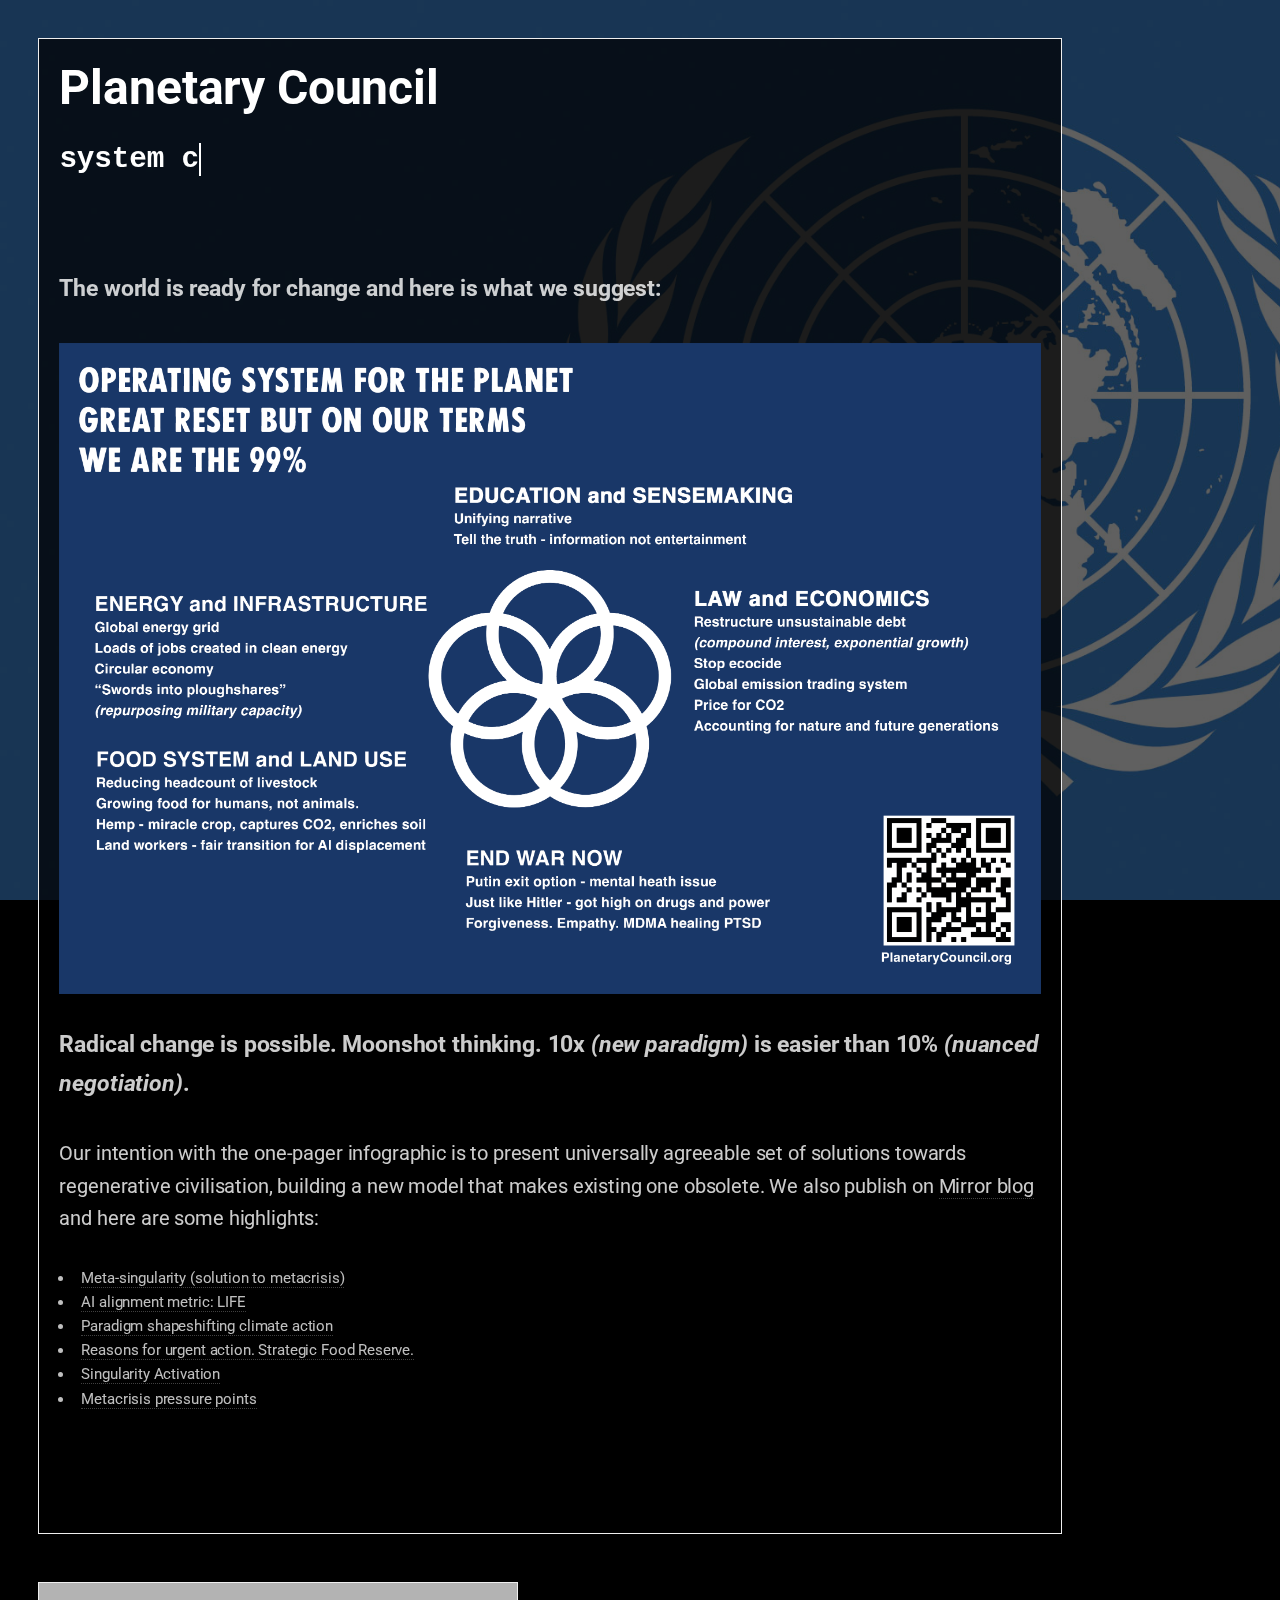
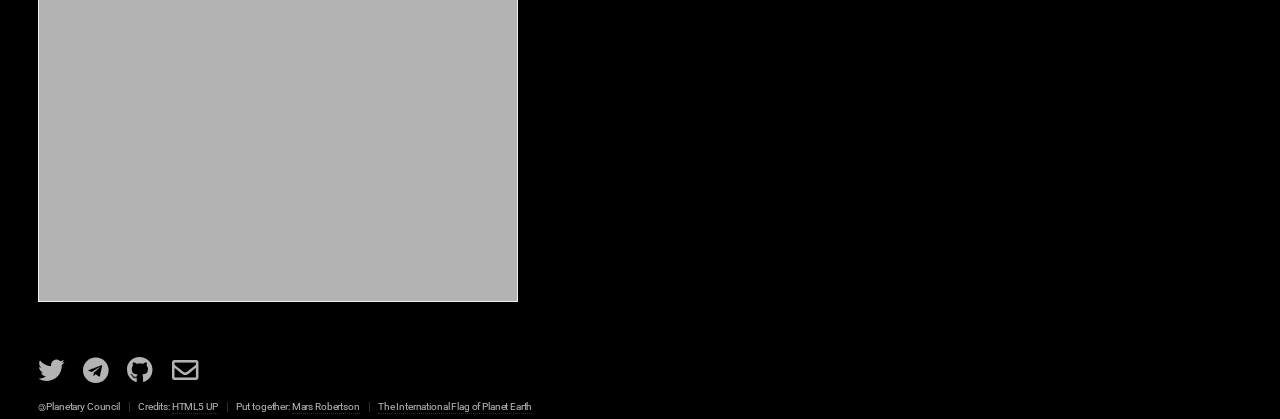
<file: index.html>
<!DOCTYPE HTML>
<!--
	Eventually by HTML5 UP
	html5up.net | @ajlkn
	Free for personal and commercial use under the CCA 3.0 license (html5up.net/license)
-->
<html>
	<head>
		<title>Planetary Council</title>
		<meta charset="utf-8" />
		<meta name="viewport" content="width=device-width, initial-scale=1, user-scalable=no" />
		<link rel="stylesheet" href="assets/css/main.css" />

		<meta property="og:title" content="Planetary Council"/>
		<meta property="og:image" content="https://planetarycouncil.org/preview.png"/>
		<meta property="og:site_name" content="Planetary Council"/>
		<meta property="og:description" content="Architecting a New World. Operating System for the Planet(s)"/>
	
		<meta name="twitter:card" content="summary_large_image">
		<meta name="twitter:site" content="@planetcouncil">
		<meta name="twitter:creator" content="@marsXrobertson">
		<meta name="twitter:title" content="Planetary Council">
		<meta name="twitter:description" content="Architecting a New World. Operating System for the Planet(s)">
		<meta name="twitter:image" content="https://planetarycouncil.org/preview.png">

	</head>
	<body class="is-preload">

		<div id="everything">
			<header id="header">
				<h1>Planetary Council</h1>

				<p style="font-size: 2em; font-weight: bold; font-family: monospace; line-height: 1em; height: 80px; word-break: break-all; color: white"><span class="txt-rotate" data-period="1000" data-rotate='[ "system change", "architecting the new world", "operating system for the planet(s)" ]'></span></p>

				<p style="font-size: 1.6em; font-weight: bold;";>The world is ready for change and here is what we suggest:</p>

				<!-- <p style="font-size: 1.6em; font-weight: bold;";>Recent coup attemp in Russia indicated that at some point war will come to end. It will be a massive unifying moment (or maybe alien invastion)</i></p> -->

				<!-- <p style="font-size: 1.6em";><a href="https://twitter.com/hashtag/TheBigOne" target="_blank">#TheBigOne</a> <a href="https://twitter.com/hashtag/UniteToSurvive">#UniteToSurvive</a> <a href="https://twitter.com/hashtag/ClimateRevolution">#ClimateRevolution</a></p> -->

				<!-- <p>Simplified:</p> -->
				
				<img src="policies.png" alt="Planetary Council" style="width: 100%;">

				
				<br>
				<br>
				
				<p style="font-size: 1.6em; font-weight: bold;";>Radical change is possible. Moonshot thinking. 10x <i>(new paradigm)</i> is easier than 10% <i>(nuanced negotiation)</i>.</p>
				
				<p>Our intention with the one-pager infographic is to present universally agreeable set of solutions towards regenerative civilisation, building a new model that makes existing one obsolete. We also publish on <a href="https://mirror.xyz/0x315f80C7cAaCBE7Fb1c14E65A634db89A33A9637">Mirror blog</a> and here are some highlights:

					<ul>
						<li><a href="https://mirror.xyz/0x315f80C7cAaCBE7Fb1c14E65A634db89A33A9637/4MexJuw-6W10cgkoWFoWD8fJyoe68q6CSVl6XcJs-ns">Meta-singularity (solution to metacrisis)</a></li>
						<li><a href="https://mirror.xyz/0x315f80C7cAaCBE7Fb1c14E65A634db89A33A9637/ETK6RXnmgeNcALabcIE3k3-d-NqOHqEj8dU1_0J6cUg">AI alignment metric: LIFE</a></li>
						<li><a href="https://mirror.xyz/0x315f80C7cAaCBE7Fb1c14E65A634db89A33A9637/SJkyOyJt4bceRMvEUkB54Ox3Gd1YvhV43MASMsnzZn8">Paradigm shapeshifting climate action</a></li>
						<li><a href="https://mirror.xyz/0x315f80C7cAaCBE7Fb1c14E65A634db89A33A9637/gjz2660vgDtWHh6_en971lwuteghUQZLKzWsRo9izHw">Reasons for urgent action. Strategic Food Reserve.</a></li>
						<li><a href="https://mirror.xyz/0x315f80C7cAaCBE7Fb1c14E65A634db89A33A9637/tESv4DzpC2IwDPMgj8SCqyN71na_4GG1lH0c6kz146w">Singularity Activation</a></li>
						<li><a href="https://mirror.xyz/0x315f80C7cAaCBE7Fb1c14E65A634db89A33A9637/jvJw-qvCj857j3F9IOvYMzyo5Nxc6TdwrOg9o7LGp3g">Metacrisis pressure points
						</a></li>
					</ul>



				</p>

				<br>

				<!-- <p>Longer version. Wall of text. Need to zoom in. Everything remains valid.</p> -->

				<!-- <img src="policies-wall-of-text.png" alt="Planetary Council" style="width: 100%;"> -->

				<br>
				<br>

				<!-- <p>The UN was created in 1945 after WW2</p> -->

				<!-- <p>The League of Nations was created in 1920 after WW1</p> -->
			
				<!-- <p>Democracy didn't get an update since the ancient Greece.</p> -->
				
				<!-- <p>Representative democracy is a governance technology that was valid in 1776 <i>(declaration of independence)</i> when information was travelling at the speed of a horse, actually ships were faster.</p> -->

				<!-- <p>Now we have internet, blockchain, real-time data, COVID, climate emergency, fake news and Big Tech with lobbying budget bigger than GDP of a country...</p> -->
			
				<!-- <p>Check our <strong><a href="COP26-key-policies_2021-10-26.pdf" target="_blank">proposed policies</a></strong> to be presented at COP26. Latest update: 26th October 2021</p> -->

				<!-- <p>Obtain the <strong><a href="https://genesis.re/">NFT Passport of the Network State Genesis</a></strong></p> -->

				
			</header>

			<br>
			<br>

			<iframe src="https://planetarycouncil.substack.com/embed" width="480" height="320" style="border:1px solid #EEE; background:rgba(255,255,255,0.7); max-width: 100%;" frameborder="0" scrolling="no"></iframe>

			<br>
			<br>
			<br>

			<footer id="footer">
				<ul class="icons">
					<li><a href="https://twitter.com/PlanetCouncil" class="icon brands fa-twitter"><span class="label">Twitter</span></a></li>
					<li><a href="https://t.me/planetarycouncil" class="icon brands fa-telegram"><span class="label">Telegram</span></a></li>
					<li><a href="https://github.com/PlanetaryCouncil" class="icon brands fa-github"><span class="label">GitHub</span></a></li>
					<li><a href="mailto:email@genesis.re" class="icon fa-envelope"><span class="label">Email</span></a></li>
				</ul>
				<ul class="copyright">
					<li><span class="copyleft">&copy;</span>Planetary Council</li>
					<li>Credits: <a href="http://html5up.net">HTML5 UP</a></li>
					<li>Put together: <a href="https://marsrobertson.com">Mars Robertson</a></li>
					<li><a href="https://www.flagofplanetearth.com/">The International Flag of Planet Earth</a></li>
				</ul>
			</footer>
		</div>

		<!-- Scripts -->
			<script src="assets/js/main.js"></script>

	</body>
</html>
</file>
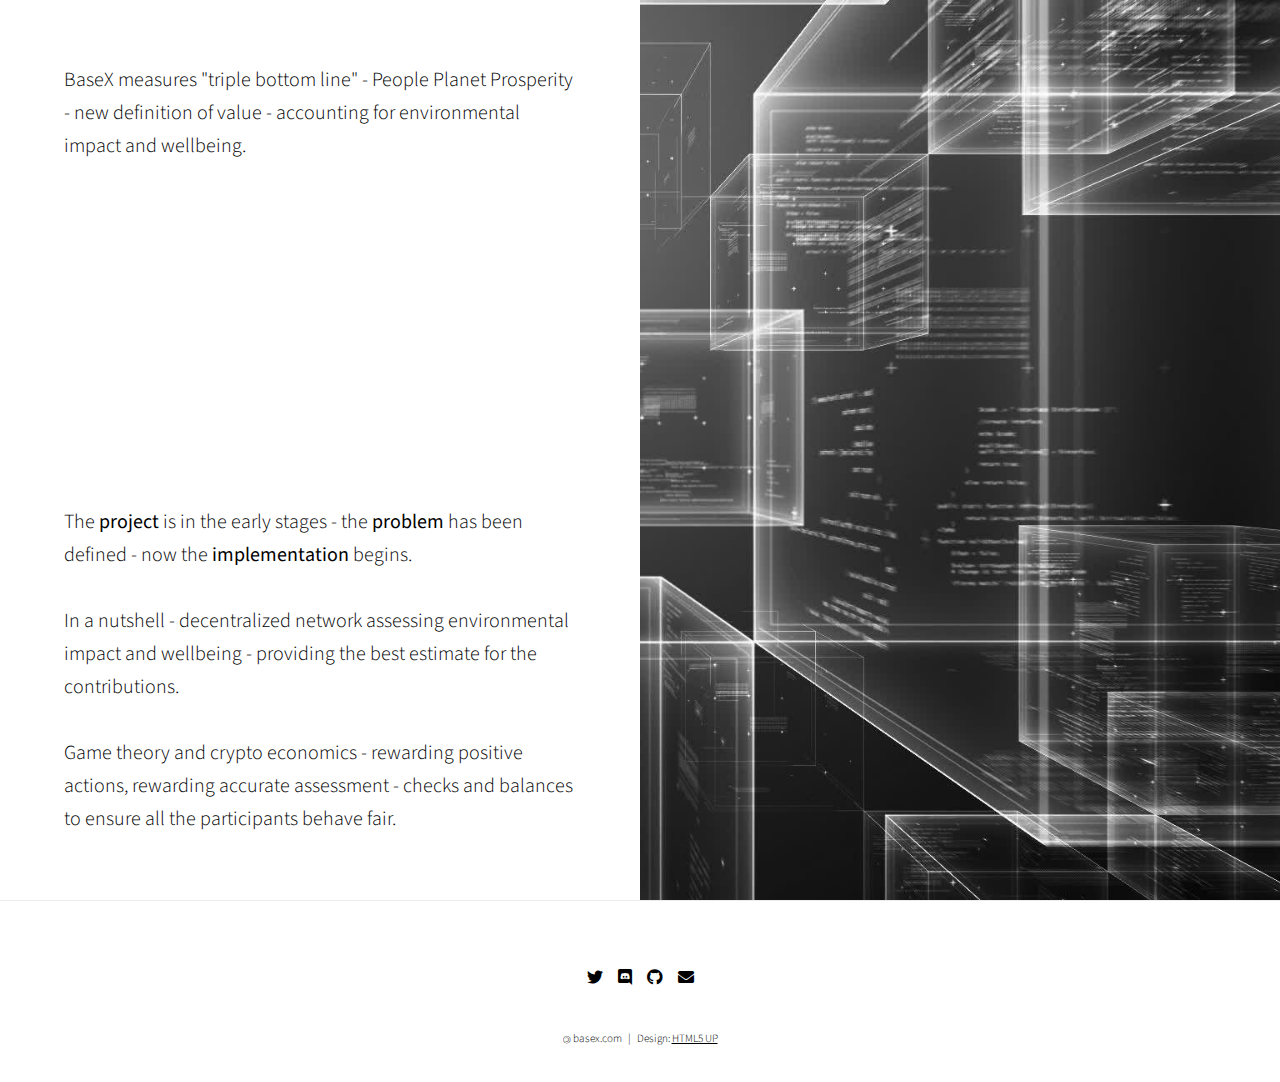
<file: esgtbl/index.html>
<!DOCTYPE HTML>
<!--
	Story by HTML5 UP
	html5up.net | @ajlkn
	Free for personal and commercial use under the CCA 3.0 license (html5up.net/license)
-->
<html>
	<head>
		<title>BaseX</title>
		<meta charset="utf-8" />
		<meta name="viewport" content="width=device-width, initial-scale=1, user-scalable=no" />
		<link rel="stylesheet" href="assets/css/main.css" />
		<link rel="stylesheet" href="assets/css/custom.css" />
		<noscript><link rel="stylesheet" href="assets/css/noscript.css" /></noscript>
	</head>
	<body class="is-preload">

		<!-- Wrapper -->
			<div id="wrapper" class="divided">

				<!-- One -->
					<section class="banner style1 orient-left content-align-left image-position-right fullscreen onload-image-fade-in onload-content-fade-right">
						<div class="content">
							<!-- <h1><img src="images/BaseX-logo.png" height=120></h1> -->



							<p class="major" style="text-align: left;">
									
									BaseX measures "triple bottom line" - People Planet Prosperity - new definition of value - accounting for environmental impact and wellbeing.

							</p>
									
							<div style="max-width: 500px">
								<div class="videoWrapper">
									<iframe width="560" height="315" src="https://www.youtube.com/embed/9SUGTeudWMc" title="YouTube video player" frameborder="0" allow="accelerometer; autoplay; clipboard-write; encrypted-media; gyroscope; picture-in-picture" allowfullscreen></iframe>
								</div>
							</div>

							<p class="major" style="text-align: left;">
								The <strong>project</strong> is in the early stages - the <strong>problem</strong> has been defined - now the <strong>implementation</strong> begins.
								<br>
								<br>
								In a nutshell - decentralized network assessing environmental impact and wellbeing - providing the best estimate for the contributions.
								<br>
								<br>
								Game theory and crypto economics - rewarding positive actions, rewarding accurate assessment - checks and balances to ensure all the participants behave fair.								

							</p>


							<!-- <ul class="actions stacked">
								<li><a href="#first" class="button big wide smooth-scroll-middle">Get Started</a></li>
							</ul> -->
						</div>
						<div class="image">
							<img src="images/banner.jpg" alt="" />
						</div>
					</section>

				<!-- Two 
					<section class="spotlight style1 orient-right content-align-left image-position-center onscroll-image-fade-in" id="first">
						<div class="content">
							<h2>Magna etiam feugiat</h2>
							<p>Lorem ipsum dolor sit amet, consectetur adipiscing elit. Morbi id ante sed ex pharetra lacinia sit amet vel massa. Donec facilisis laoreet nulla eu bibendum. Donec ut ex risus. Fusce lorem lectus, pharetra pretium massa et, hendrerit vestibulum odio lorem ipsum dolor sit amet.</p>
							<ul class="actions stacked">
								<li><a href="#" class="button">Learn More</a></li>
							</ul>
						</div>
						<div class="image">
							<img src="images/spotlight01.jpg" alt="" />
						</div>
					</section>
				-->

				<!-- Three 
					<section class="spotlight style1 orient-left content-align-left image-position-center onscroll-image-fade-in">
						<div class="content">
							<h2>Tempus adipiscing</h2>
							<p>Lorem ipsum dolor sit amet, consectetur adipiscing elit. Morbi id ante sed ex pharetra lacinia sit amet vel massa. Donec facilisis laoreet nulla eu bibendum. Donec ut ex risus. Fusce lorem lectus, pharetra pretium massa et, hendrerit vestibulum odio lorem ipsum dolor sit amet.</p>
							<ul class="actions stacked">
								<li><a href="#" class="button">Learn More</a></li>
							</ul>
						</div>
						<div class="image">
							<img src="images/spotlight02.jpg" alt="" />
						</div>
					</section>
				-->

				<!-- Four 
					<section class="spotlight style1 orient-right content-align-left image-position-center onscroll-image-fade-in">
						<div class="content">
							<h2>Pharetra etiam nulla</h2>
							<p>Lorem ipsum dolor sit amet, consectetur adipiscing elit. Morbi id ante sed ex pharetra lacinia sit amet vel massa. Donec facilisis laoreet nulla eu bibendum. Donec ut ex risus. Fusce lorem lectus, pharetra pretium massa et, hendrerit vestibulum odio lorem ipsum dolor sit amet.</p>
							<ul class="actions stacked">
								<li><a href="#" class="button">Learn More</a></li>
							</ul>
						</div>
						<div class="image">
							<img src="images/spotlight03.jpg" alt="" />
						</div>
					</section>
				-->

				<!-- Five 
					<section class="wrapper style1 align-center">
						<div class="inner">
							<h2>Massa sed condimentum</h2>
							<p>Lorem ipsum dolor sit amet, consectetur adipiscing elit. Morbi id ante sed ex pharetra lacinia sit amet vel massa. Donec facilisis laoreet nulla eu bibendum. Donec ut ex risus. Fusce lorem lectus, pharetra pretium massa et, hendrerit vestibulum odio lorem ipsum.</p>
						</div>


							<div class="gallery style2 medium lightbox onscroll-fade-in">
								<article>
									<a href="images/gallery/fulls/01.jpg" class="image">
										<img src="images/gallery/thumbs/01.jpg" alt="" />
									</a>
									<div class="caption">
										<h3>Ipsum Dolor</h3>
										<p>Lorem ipsum dolor amet, consectetur magna etiam elit. Etiam sed ultrices.</p>
										<ul class="actions fixed">
											<li><span class="button small">Details</span></li>
										</ul>
									</div>
								</article>
								<article>
									<a href="images/gallery/fulls/02.jpg" class="image">
										<img src="images/gallery/thumbs/02.jpg" alt="" />
									</a>
									<div class="caption">
										<h3>Feugiat Lorem</h3>
										<p>Lorem ipsum dolor amet, consectetur magna etiam elit. Etiam sed ultrices.</p>
										<ul class="actions fixed">
											<li><span class="button small">Details</span></li>
										</ul>
									</div>
								</article>
								<article>
									<a href="images/gallery/fulls/03.jpg" class="image">
										<img src="images/gallery/thumbs/03.jpg" alt="" />
									</a>
									<div class="caption">
										<h3>Magna Amet</h3>
										<p>Lorem ipsum dolor amet, consectetur magna etiam elit. Etiam sed ultrices.</p>
										<ul class="actions fixed">
											<li><span class="button small">Details</span></li>
										</ul>
									</div>
								</article>
								<article>
									<a href="images/gallery/fulls/04.jpg" class="image">
										<img src="images/gallery/thumbs/04.jpg" alt="" />
									</a>
									<div class="caption">
										<h3>Sed Tempus</h3>
										<p>Lorem ipsum dolor amet, consectetur magna etiam elit. Etiam sed ultrices.</p>
										<ul class="actions fixed">
											<li><span class="button small">Details</span></li>
										</ul>
									</div>
								</article>
								<article>
									<a href="images/gallery/fulls/05.jpg" class="image">
										<img src="images/gallery/thumbs/05.jpg" alt="" />
									</a>
									<div class="caption">
										<h3>Ultrices Magna</h3>
										<p>Lorem ipsum dolor amet, consectetur magna etiam elit. Etiam sed ultrices.</p>
										<ul class="actions fixed">
											<li><span class="button small">Details</span></li>
										</ul>
									</div>
								</article>
								<article>
									<a href="images/gallery/fulls/06.jpg" class="image">
										<img src="images/gallery/thumbs/06.jpg" alt="" />
									</a>
									<div class="caption">
										<h3>Sed Tempus</h3>
										<p>Lorem ipsum dolor amet, consectetur magna etiam elit. Etiam sed ultrices.</p>
										<ul class="actions fixed">
											<li><span class="button small">Details</span></li>
										</ul>
									</div>
								</article>
								<article>
									<a href="images/gallery/fulls/07.jpg" class="image">
										<img src="images/gallery/thumbs/07.jpg" alt="" />
									</a>
									<div class="caption">
										<h3>Ipsum Lorem</h3>
										<p>Lorem ipsum dolor amet, consectetur magna etiam elit. Etiam sed ultrices.</p>
										<ul class="actions fixed">
											<li><span class="button small">Details</span></li>
										</ul>
									</div>
								</article>
								<article>
									<a href="images/gallery/fulls/08.jpg" class="image">
										<img src="images/gallery/thumbs/08.jpg" alt="" />
									</a>
									<div class="caption">
										<h3>Magna Risus</h3>
										<p>Lorem ipsum dolor amet, consectetur magna etiam elit. Etiam sed ultrices.</p>
										<ul class="actions fixed">
											<li><span class="button small">Details</span></li>
										</ul>
									</div>
								</article>
								<article>
									<a href="images/gallery/fulls/09.jpg" class="image">
										<img src="images/gallery/thumbs/09.jpg" alt="" />
									</a>
									<div class="caption">
										<h3>Tempus Dolor</h3>
										<p>Lorem ipsum dolor amet, consectetur magna etiam elit. Etiam sed ultrices.</p>
										<ul class="actions fixed">
											<li><span class="button small">Details</span></li>
										</ul>
									</div>
								</article>
								<article>
									<a href="images/gallery/fulls/10.jpg" class="image">
										<img src="images/gallery/thumbs/10.jpg" alt="" />
									</a>
									<div class="caption">
										<h3>Sed Etiam</h3>
										<p>Lorem ipsum dolor amet, consectetur magna etiam elit. Etiam sed ultrices.</p>
										<ul class="actions fixed">
											<li><span class="button small">Details</span></li>
										</ul>
									</div>
								</article>
								<article>
									<a href="images/gallery/fulls/11.jpg" class="image">
										<img src="images/gallery/thumbs/11.jpg" alt="" />
									</a>
									<div class="caption">
										<h3>Magna Lorem</h3>
										<p>Lorem ipsum dolor amet, consectetur magna etiam elit. Etiam sed ultrices.</p>
										<ul class="actions fixed">
											<li><span class="button small">Details</span></li>
										</ul>
									</div>
								</article>
								<article>
									<a href="images/gallery/fulls/12.jpg" class="image">
										<img src="images/gallery/thumbs/12.jpg" alt="" />
									</a>
									<div class="caption">
										<h3>Ipsum Dolor</h3>
										<p>Lorem ipsum dolor amet, consectetur magna etiam elit. Etiam sed ultrices.</p>
										<ul class="actions fixed">
											<li><span class="button small">Details</span></li>
										</ul>
									</div>
								</article>
							</div>

					</section>
				-->

				<!-- Six
					<section class="wrapper style1 align-center">
						<div class="inner">
							<h2>Ipsum sed consequat</h2>
							<p>Lorem ipsum dolor sit amet, consectetur adipiscing elit. Morbi id ante sed ex pharetra lacinia sit amet vel massa. Donec facilisis laoreet nulla eu bibendum. Donec ut ex risus. Fusce lorem lectus, pharetra pretium massa et, hendrerit vestibulum odio lorem ipsum.</p>
							<div class="items style1 medium onscroll-fade-in">
								<section>
									<span class="icon style2 major fa-gem"></span>
									<h3>Lorem</h3>
									<p>Lorem ipsum dolor sit amet, consectetur adipiscing elit. Morbi dui turpis, cursus eget orci amet aliquam congue semper. Etiam eget ultrices risus nec tempor elit.</p>
								</section>
								<section>
									<span class="icon solid style2 major fa-save"></span>
									<h3>Ipsum</h3>
									<p>Lorem ipsum dolor sit amet, consectetur adipiscing elit. Morbi dui turpis, cursus eget orci amet aliquam congue semper. Etiam eget ultrices risus nec tempor elit.</p>
								</section>
								<section>
									<span class="icon solid style2 major fa-chart-bar"></span>
									<h3>Dolor</h3>
									<p>Lorem ipsum dolor sit amet, consectetur adipiscing elit. Morbi dui turpis, cursus eget orci amet aliquam congue semper. Etiam eget ultrices risus nec tempor elit.</p>
								</section>
								<section>
									<span class="icon solid style2 major fa-wifi"></span>
									<h3>Amet</h3>
									<p>Lorem ipsum dolor sit amet, consectetur adipiscing elit. Morbi dui turpis, cursus eget orci amet aliquam congue semper. Etiam eget ultrices risus nec tempor elit.</p>
								</section>
								<section>
									<span class="icon solid style2 major fa-cog"></span>
									<h3>Magna</h3>
									<p>Lorem ipsum dolor sit amet, consectetur adipiscing elit. Morbi dui turpis, cursus eget orci amet aliquam congue semper. Etiam eget ultrices risus nec tempor elit.</p>
								</section>
								<section>
									<span class="icon style2 major fa-paper-plane"></span>
									<h3>Tempus</h3>
									<p>Lorem ipsum dolor sit amet, consectetur adipiscing elit. Morbi dui turpis, cursus eget orci amet aliquam congue semper. Etiam eget ultrices risus nec tempor elit.</p>
								</section>
								<section>
									<span class="icon solid style2 major fa-desktop"></span>
									<h3>Aliquam</h3>
									<p>Lorem ipsum dolor sit amet, consectetur adipiscing elit. Morbi dui turpis, cursus eget orci amet aliquam congue semper. Etiam eget ultrices risus nec tempor elit.</p>
								</section>
								<section>
									<span class="icon solid style2 major fa-sync-alt"></span>
									<h3>Elit</h3>
									<p>Lorem ipsum dolor sit amet, consectetur adipiscing elit. Morbi dui turpis, cursus eget orci amet aliquam congue semper. Etiam eget ultrices risus nec tempor elit.</p>
								</section>
								<section>
									<span class="icon solid style2 major fa-hashtag"></span>
									<h3>Morbi</h3>
									<p>Lorem ipsum dolor sit amet, consectetur adipiscing elit. Morbi dui turpis, cursus eget orci amet aliquam congue semper. Etiam eget ultrices risus nec tempor elit.</p>
								</section>
								<section>
									<span class="icon solid style2 major fa-bolt"></span>
									<h3>Turpis</h3>
									<p>Lorem ipsum dolor sit amet, consectetur adipiscing elit. Morbi dui turpis, cursus eget orci amet aliquam congue semper. Etiam eget ultrices risus nec tempor elit.</p>
								</section>
								<section>
									<span class="icon solid style2 major fa-envelope"></span>
									<h3>Ultrices</h3>
									<p>Lorem ipsum dolor sit amet, consectetur adipiscing elit. Morbi dui turpis, cursus eget orci amet aliquam congue semper. Etiam eget ultrices risus nec tempor elit.</p>
								</section>
								<section>
									<span class="icon solid style2 major fa-leaf"></span>
									<h3>Risus</h3>
									<p>Lorem ipsum dolor sit amet, consectetur adipiscing elit. Morbi dui turpis, cursus eget orci amet aliquam congue semper. Etiam eget ultrices risus nec tempor elit.</p>
								</section>
							</div>
						</div>
					</section>

				<!-- Seven
					<section class="wrapper style1 align-center">
						<div class="inner medium">
							<h2>Get in touch</h2>
							<form method="post" action="#">
								<div class="fields">
									<div class="field half">
										<label for="name">Name</label>
										<input type="text" name="name" id="name" value="" />
									</div>
									<div class="field half">
										<label for="email">Email</label>
										<input type="email" name="email" id="email" value="" />
									</div>
									<div class="field">
										<label for="message">Message</label>
										<textarea name="message" id="message" rows="6"></textarea>
									</div>
								</div>
								<ul class="actions special">
									<li><input type="submit" name="submit" id="submit" value="Send Message" /></li>
								</ul>
							</form>

						</div>
					</section>
				-->

				<!-- Footer -->
					<footer class="wrapper style1 align-center">
						<div class="inner">
							<ul class="icons">
								<li><a href="https://twitter.com/basexhq" class="icon brands fa-twitter"><span class="label">Twitter</span></a></li>
								<!-- <li><a href="#" class="icon brands fa-facebook-f"><span class="label">Facebook</span></a></li>
								<li><a href="#" class="icon brands fa-dribbble"><span class="label">Dribbble</span></a></li> -->
								<li><a href="#" class="icon brands fa-discord"><span class="label">Discord</span></a></li>
								<li><a href="https://github.com/basexhq" class="icon brands fa-github"><span class="label">Github</span></a></li>
								<li><a href="mailto:info@basex.com" class="icon solid fa-envelope"><span class="label">Email</span></a></li>
							</ul>

							<span class="copyright" style="font-size: 0.7em;">
								<span class="copyleft">&copy;</span> basex.com &nbsp; | &nbsp; 
								Design: <a href="http://html5up.net">HTML5 UP</a>
								</span>
						</div>
					</footer>

			</div>

		<!-- Scripts -->
			<script src="assets/js/jquery.min.js"></script>
			<script src="assets/js/jquery.scrollex.min.js"></script>
			<script src="assets/js/jquery.scrolly.min.js"></script>
			<script src="assets/js/browser.min.js"></script>
			<script src="assets/js/breakpoints.min.js"></script>
			<script src="assets/js/util.js"></script>
			<script src="assets/js/main.js"></script>
<!-- 
			<script>document.write('<script src="http://' + (location.host || 'localhost').split(':')[0] + ':35729/livereload.js?snipver=1"></' + 'script>')</script> -->

	</body>
</html>
</file>
<file: esgtbl/assets/css/custom.css>
.videoWrapper {
	position:relative;
	padding-bottom:56.25%;
	padding-top:30px;
	height:0;
	overflow:hidden;
}

.videoWrapper iframe, .videoWrapper object, .videoWrapper embed {
	position:absolute;
	top:0;
	left:0;
	width:100%;
	height:100%;
}

.copyleft {
	display:inline-block;
	transform: rotate(180deg);
}
</file>
<file: esgtbl/assets/css/noscript.css>
/*
	Story by HTML5 UP
	html5up.net | @ajlkn
	Free for personal and commercial use under the CCA 3.0 license (html5up.net/license)
*/

/* Banner (transitions) */

	.banner.onload-content-fade-up .content {
		-moz-transition: none;
		-webkit-transition: none;
		-ms-transition: none;
		transition: none;
	}

	body.is-preload .banner.onload-content-fade-up .content {
		-moz-transform: none;
		-webkit-transform: none;
		-ms-transform: none;
		transform: none;
		opacity: 1;
	}

	.banner.onload-content-fade-down .content {
		-moz-transition: none;
		-webkit-transition: none;
		-ms-transition: none;
		transition: none;
	}

	body.is-preload .banner.onload-content-fade-down .content {
		-moz-transform: none;
		-webkit-transform: none;
		-ms-transform: none;
		transform: none;
		opacity: 1;
	}

	.banner.onload-content-fade-left .content {
		-moz-transition: none;
		-webkit-transition: none;
		-ms-transition: none;
		transition: none;
	}

	body.is-preload .banner.onload-content-fade-left .content {
		-moz-transform: none;
		-webkit-transform: none;
		-ms-transform: none;
		transform: none;
		opacity: 1;
	}

	.banner.onload-content-fade-right .content {
		-moz-transition: none;
		-webkit-transition: none;
		-ms-transition: none;
		transition: none;
	}

	body.is-preload .banner.onload-content-fade-right .content {
		-moz-transform: none;
		-webkit-transform: none;
		-ms-transform: none;
		transform: none;
		opacity: 1;
	}

	.banner.onload-content-fade-in .content {
		-moz-transition: none;
		-webkit-transition: none;
		-ms-transition: none;
		transition: none;
	}

	body.is-preload .banner.onload-content-fade-in .content {
		-moz-transform: none;
		-webkit-transform: none;
		-ms-transform: none;
		transform: none;
		opacity: 1;
	}

	.banner.onload-image-fade-up .image {
		-moz-transition: none;
		-webkit-transition: none;
		-ms-transition: none;
		transition: none;
	}

		.banner.onload-image-fade-up .image img {
			-moz-transition: none;
			-webkit-transition: none;
			-ms-transition: none;
			transition: none;
		}

	body.is-preload .banner.onload-image-fade-up .image {
		-moz-transform: none;
		-webkit-transform: none;
		-ms-transform: none;
		transform: none;
		opacity: 1;
	}

		body.is-preload .banner.onload-image-fade-up .image img {
			opacity: 1;
		}

	.banner.onload-image-fade-down .image {
		-moz-transition: none;
		-webkit-transition: none;
		-ms-transition: none;
		transition: none;
	}

		.banner.onload-image-fade-down .image img {
			-moz-transition: none;
			-webkit-transition: none;
			-ms-transition: none;
			transition: none;
		}

	body.is-preload .banner.onload-image-fade-down .image {
		-moz-transform: none;
		-webkit-transform: none;
		-ms-transform: none;
		transform: none;
		opacity: 1;
	}

		body.is-preload .banner.onload-image-fade-down .image img {
			opacity: 1;
		}

	.banner.onload-image-fade-left .image {
		-moz-transition: none;
		-webkit-transition: none;
		-ms-transition: none;
		transition: none;
	}

		.banner.onload-image-fade-left .image img {
			-moz-transition: none;
			-webkit-transition: none;
			-ms-transition: none;
			transition: none;
		}

	body.is-preload .banner.onload-image-fade-left .image {
		-moz-transform: none;
		-webkit-transform: none;
		-ms-transform: none;
		transform: none;
		opacity: 1;
	}

		body.is-preload .banner.onload-image-fade-left .image img {
			opacity: 1;
		}

	.banner.onload-image-fade-right .image {
		-moz-transition: none;
		-webkit-transition: none;
		-ms-transition: none;
		transition: none;
	}

		.banner.onload-image-fade-right .image img {
			-moz-transition: none;
			-webkit-transition: none;
			-ms-transition: none;
			transition: none;
		}

	body.is-preload .banner.onload-image-fade-right .image {
		-moz-transform: none;
		-webkit-transform: none;
		-ms-transform: none;
		transform: none;
		opacity: 1;
	}

		body.is-preload .banner.onload-image-fade-right .image img {
			opacity: 1;
		}

	.banner.onload-image-fade-in .image img {
		-moz-transition: none;
		-webkit-transition: none;
		-ms-transition: none;
		transition: none;
	}

	body.is-preload .banner.onload-image-fade-in .image img {
		opacity: 1;
	}

	.banner.onscroll-content-fade-up .content {
		-moz-transition: none;
		-webkit-transition: none;
		-ms-transition: none;
		transition: none;
	}

	.banner.onscroll-content-fade-up.is-inactive .content {
		-moz-transform: none;
		-webkit-transform: none;
		-ms-transform: none;
		transform: none;
		opacity: 1;
	}

	.banner.onscroll-content-fade-down .content {
		-moz-transition: none;
		-webkit-transition: none;
		-ms-transition: none;
		transition: none;
	}

	.banner.onscroll-content-fade-down.is-inactive .content {
		-moz-transform: none;
		-webkit-transform: none;
		-ms-transform: none;
		transform: none;
		opacity: 1;
	}

	.banner.onscroll-content-fade-left .content {
		-moz-transition: none;
		-webkit-transition: none;
		-ms-transition: none;
		transition: none;
	}

	.banner.onscroll-content-fade-left.is-inactive .content {
		-moz-transform: none;
		-webkit-transform: none;
		-ms-transform: none;
		transform: none;
		opacity: 1;
	}

	.banner.onscroll-content-fade-right .content {
		-moz-transition: none;
		-webkit-transition: none;
		-ms-transition: none;
		transition: none;
	}

	.banner.onscroll-content-fade-right.is-inactive .content {
		-moz-transform: none;
		-webkit-transform: none;
		-ms-transform: none;
		transform: none;
		opacity: 1;
	}

	.banner.onscroll-content-fade-in .content {
		-moz-transition: none;
		-webkit-transition: none;
		-ms-transition: none;
		transition: none;
	}

	.banner.onscroll-content-fade-in.is-inactive .content {
		-moz-transform: none;
		-webkit-transform: none;
		-ms-transform: none;
		transform: none;
		opacity: 1;
	}

	.banner.onscroll-image-fade-up .image {
		-moz-transition: none;
		-webkit-transition: none;
		-ms-transition: none;
		transition: none;
	}

		.banner.onscroll-image-fade-up .image img {
			-moz-transition: none;
			-webkit-transition: none;
			-ms-transition: none;
			transition: none;
		}

	.banner.onscroll-image-fade-up.is-inactive .image {
		-moz-transform: none;
		-webkit-transform: none;
		-ms-transform: none;
		transform: none;
		opacity: 1;
	}

		.banner.onscroll-image-fade-up.is-inactive .image img {
			opacity: 1;
		}

	.banner.onscroll-image-fade-down .image {
		-moz-transition: none;
		-webkit-transition: none;
		-ms-transition: none;
		transition: none;
	}

		.banner.onscroll-image-fade-down .image img {
			-moz-transition: none;
			-webkit-transition: none;
			-ms-transition: none;
			transition: none;
		}

	.banner.onscroll-image-fade-down.is-inactive .image {
		-moz-transform: none;
		-webkit-transform: none;
		-ms-transform: none;
		transform: none;
		opacity: 1;
	}

		.banner.onscroll-image-fade-down.is-inactive .image img {
			opacity: 1;
		}

	.banner.onscroll-image-fade-left .image {
		-moz-transition: none;
		-webkit-transition: none;
		-ms-transition: none;
		transition: none;
	}

		.banner.onscroll-image-fade-left .image img {
			-moz-transition: none;
			-webkit-transition: none;
			-ms-transition: none;
			transition: none;
		}

	.banner.onscroll-image-fade-left.is-inactive .image {
		-moz-transform: none;
		-webkit-transform: none;
		-ms-transform: none;
		transform: none;
		opacity: 1;
	}

		.banner.onscroll-image-fade-left.is-inactive .image img {
			opacity: 1;
		}

	.banner.onscroll-image-fade-right .image {
		-moz-transition: none;
		-webkit-transition: none;
		-ms-transition: none;
		transition: none;
	}

		.banner.onscroll-image-fade-right .image img {
			-moz-transition: none;
			-webkit-transition: none;
			-ms-transition: none;
			transition: none;
		}

	.banner.onscroll-image-fade-right.is-inactive .image {
		-moz-transform: none;
		-webkit-transform: none;
		-ms-transform: none;
		transform: none;
		opacity: 1;
	}

		.banner.onscroll-image-fade-right.is-inactive .image img {
			opacity: 1;
		}

	.banner.onscroll-image-fade-in .image img {
		-moz-transition: none;
		-webkit-transition: none;
		-ms-transition: none;
		transition: none;
	}

	.banner.onscroll-image-fade-in.is-inactive .image img {
		opacity: 1;
	}
</file>
<file: assets/css/main.css>
@import url(fontawesome-all.min.css);
@import url("https://fonts.googleapis.com/css?family=Roboto:400,700");
/*
	Eventually by HTML5 UP
	html5up.net | @ajlkn
	Free for personal and commercial use under the CCA 3.0 license (html5up.net/license)
*/
html, body, div, span, applet, object,
iframe, h1, h2, h3, h4, h5, h6, p, blockquote,
pre, a, abbr, acronym, address, big, cite,
code, del, dfn, em, img, ins, kbd, q, s, samp,
small, strike, strong, sub, sup, tt, var, b,
u, i, center, dl, dt, dd, ol, ul, li, fieldset,
form, label, legend, table, caption, tbody,
tfoot, thead, tr, th, td, article, aside,
canvas, details, embed, figure, figcaption,
footer, header, hgroup, menu, nav, output, ruby,
section, summary, time, mark, audio, video {
  margin: 0;
  padding: 0;
  border: 0;
  font-size: 100%;
  font: inherit;
  vertical-align: baseline; }

article, aside, details, figcaption, figure,
footer, header, hgroup, menu, nav, section {
  display: block; }

body {
  line-height: 1; }

ol, ul {
  list-style: none; }

blockquote, q {
  quotes: none; }
  blockquote:before, blockquote:after, q:before, q:after {
    content: '';
    content: none; }

table {
  border-collapse: collapse;
  border-spacing: 0; }

body {
  -webkit-text-size-adjust: none; }

mark {
  background-color: transparent;
  color: inherit; }

input::-moz-focus-inner {
  border: 0;
  padding: 0; }

input, select, textarea {
  -moz-appearance: none;
  -webkit-appearance: none;
  -ms-appearance: none;
  appearance: none; }

/* Basic */
@-ms-viewport {
  width: device-width; }

body {
  -ms-overflow-style: scrollbar; }

@media screen and (max-width: 480px) {
  html, body {
    min-width: 320px; } }

html {
  box-sizing: border-box; }

*, *:before, *:after {
  box-sizing: inherit; }

html, body {
  height: 100%;
  overflow-x: hidden;
  width: 100%; }
  @media screen and (max-height: 640px) {
    html, body {
      height: auto;
      min-height: 100%; } }

body {
  display: -moz-flex;
  display: -webkit-flex;
  display: -ms-flex;
  display: flex;
  -moz-flex-direction: column;
  -webkit-flex-direction: column;
  -ms-flex-direction: column;
  flex-direction: column;
  -moz-justify-content: center;
  -webkit-justify-content: center;
  -ms-justify-content: center;
  justify-content: center;
  background-color: #000;
  padding: 6em 4em 4em 4em; }
  body.is-preload *, body.is-preload *:before, body.is-preload *:after {
    -moz-animation: none !important;
    -webkit-animation: none !important;
    -ms-animation: none !important;
    animation: none !important;
    -moz-transition: none !important;
    -webkit-transition: none !important;
    -ms-transition: none !important;
    transition: none !important; }
  body > * {
    position: relative;
    z-index: 2; }
  @media screen and (max-width: 1680px) {
    body {
      padding: 6em 3.5em 3.5em 3.5em; } }
  @media screen and (max-width: 736px) {
    body {
      padding: 5em 2em 2em 2em; } }
  @media screen and (max-width: 360px) {
    body {
      padding: 5em 1.25em 1.25em 1.25em; } }

/* BG */
#bg {
  -moz-transition: opacity 2s ease-in-out;
  -webkit-transition: opacity 2s ease-in-out;
  -ms-transition: opacity 2s ease-in-out;
  transition: opacity 2s ease-in-out;
  height: 100%;
  left: 0;
  opacity: 0.375;
  position: fixed;
  top: 0;
  width: 100%;
  z-index: 1; }
  #bg div {
    -moz-transition: opacity 3s ease;
    -webkit-transition: opacity 3s ease;
    -ms-transition: opacity 3s ease;
    transition: opacity 3s ease;
    background-size: cover;
    height: 100%;
    left: 0;
    opacity: 0;
    position: absolute;
    top: 0;
    visibility: hidden;
    width: 150%; }
    #bg div.visible {
      -moz-animation: bg 45s linear infinite;
      -webkit-animation: bg 45s linear infinite;
      -ms-animation: bg 45s linear infinite;
      animation: bg 45s linear infinite;
      opacity: 1;
      visibility: visible;
      z-index: 1; }
      #bg div.visible.top {
        z-index: 2; }
      @media screen and (max-width: 1280px) {
        #bg div.visible {
          -moz-animation: bg 29.25s linear infinite;
          -webkit-animation: bg 29.25s linear infinite;
          -ms-animation: bg 29.25s linear infinite;
          animation: bg 29.25s linear infinite; } }
      @media screen and (max-width: 736px) {
        #bg div.visible {
          -moz-animation: bg 18s linear infinite;
          -webkit-animation: bg 18s linear infinite;
          -ms-animation: bg 18s linear infinite;
          animation: bg 18s linear infinite; } }
    #bg div:only-child {
      -moz-animation-direction: alternate !important;
      -webkit-animation-direction: alternate !important;
      -ms-animation-direction: alternate !important;
      animation-direction: alternate !important; }
  body.is-preload #bg {
    opacity: 0; }

@-moz-keyframes bg {
  0% {
    -moz-transform: translateX(0);
    -webkit-transform: translateX(0);
    -ms-transform: translateX(0);
    transform: translateX(0); }
  100% {
    -moz-transform: translateX(-25%);
    -webkit-transform: translateX(-25%);
    -ms-transform: translateX(-25%);
    transform: translateX(-25%); } }

@-webkit-keyframes bg {
  0% {
    -moz-transform: translateX(0);
    -webkit-transform: translateX(0);
    -ms-transform: translateX(0);
    transform: translateX(0); }
  100% {
    -moz-transform: translateX(-25%);
    -webkit-transform: translateX(-25%);
    -ms-transform: translateX(-25%);
    transform: translateX(-25%); } }

@-ms-keyframes bg {
  0% {
    -moz-transform: translateX(0);
    -webkit-transform: translateX(0);
    -ms-transform: translateX(0);
    transform: translateX(0); }
  100% {
    -moz-transform: translateX(-25%);
    -webkit-transform: translateX(-25%);
    -ms-transform: translateX(-25%);
    transform: translateX(-25%); } }

@keyframes bg {
  0% {
    -moz-transform: translateX(0);
    -webkit-transform: translateX(0);
    -ms-transform: translateX(0);
    transform: translateX(0); }
  100% {
    -moz-transform: translateX(-25%);
    -webkit-transform: translateX(-25%);
    -ms-transform: translateX(-25%);
    transform: translateX(-25%); } }

/* Type */
body, input, select, textarea {
  color: rgba(255, 255, 255, 0.75);
  font-family: "Roboto", sans-serif;
  font-size: 16pt;
  font-weight: 400;
  letter-spacing: -0.01em;
  line-height: 1.65em; }
  @media screen and (max-width: 1680px) {
    body, input, select, textarea {
      font-size: 12pt; } }
  @media screen and (max-width: 1280px) {
    body, input, select, textarea {
      font-size: 11pt; } }
  @media screen and (max-width: 980px) {
    body, input, select, textarea {
      font-size: 12pt; } }
  @media screen and (max-width: 736px) {
    body, input, select, textarea {
      font-size: 12pt; } }
  @media screen and (max-width: 480px) {
    body, input, select, textarea {
      font-size: 12pt; } }

a {
  -moz-transition: border-bottom-color 0.2s ease, color 0.2s ease;
  -webkit-transition: border-bottom-color 0.2s ease, color 0.2s ease;
  -ms-transition: border-bottom-color 0.2s ease, color 0.2s ease;
  transition: border-bottom-color 0.2s ease, color 0.2s ease;
  border-bottom: dotted 1px rgba(255, 255, 255, 0.25);
  color: #1cb495;
  text-decoration: none; }
  a:hover {
    border-bottom-color: transparent;
    color: #1cb495 !important;
    text-decoration: none; }

strong, b {
  color: #fff;
  font-weight: 700; }

em, i {
  font-style: italic; }

p {
  margin: 0 0 2em 0; }

h1, h2, h3, h4, h5, h6 {
  color: #fff;
  font-weight: 700;
  line-height: 1em;
  margin: 0 0 1em 0; }
  h1 a, h2 a, h3 a, h4 a, h5 a, h6 a {
    color: inherit;
    text-decoration: none; }

h1 {
  font-size: 2.5em;
  line-height: 1.25em; }

h2 {
  font-size: 1.75em;
  line-height: 1.5em; }

h3 {
  font-size: 1.35em;
  line-height: 1.5em; }

h4 {
  font-size: 1.1em;
  line-height: 1.5em; }

h5 {
  font-size: 0.9em;
  line-height: 1.5em; }

h6 {
  font-size: 0.7em;
  line-height: 1.5em; }

sub {
  font-size: 0.8em;
  position: relative;
  top: 0.5em; }

sup {
  font-size: 0.8em;
  position: relative;
  top: -0.5em; }

blockquote {
  border-left: solid 8px rgba(255, 255, 255, 0.35);
  font-style: italic;
  margin: 0 0 2em 0;
  padding: 0.5em 0 0.5em 2em; }

code {
  background: rgba(255, 255, 255, 0.125);
  border-radius: 6px;
  border: solid 2px rgba(255, 255, 255, 0.35);
  font-family: "Courier New", monospace;
  font-size: 0.9em;
  margin: 0 0.25em;
  padding: 0.25em 0.65em; }

pre {
  -webkit-overflow-scrolling: touch;
  font-family: "Courier New", monospace;
  font-size: 0.9em;
  margin: 0 0 2em 0; }
  pre code {
    display: block;
    line-height: 1.75em;
    padding: 1em 1.5em;
    overflow-x: auto; }

hr {
  border: 0;
  border-bottom: solid 2px rgba(255, 255, 255, 0.35);
  margin: 2em 0; }
  hr.major {
    margin: 3em 0; }

/* Section/Article */
section.special, article.special {
  text-align: center; }

header p {
  color: rgba(255, 255, 255, 0.5);
  position: relative;
  margin: 0 0 1.5em 0; }

header h2 + p {
  font-size: 1.25em;
  margin-top: -1em;
  line-height: 1.5em; }

header h3 + p {
  font-size: 1.1em;
  margin-top: -0.8em;
  line-height: 1.5em; }

header h4 + p,
header h5 + p,
header h6 + p {
  font-size: 0.9em;
  margin-top: -0.6em;
  line-height: 1.5em; }

@media screen and (max-width: 980px) {
  header br {
    display: none; } }

@media screen and (max-width: 736px) {
  header br {
    display: inline; } }

@media screen and (max-width: 480px) {
  header br {
    display: none; } }

/* Icon */
.icon {
  text-decoration: none;
  border-bottom: none;
  position: relative; }
  .icon:before {
    -moz-osx-font-smoothing: grayscale;
    -webkit-font-smoothing: antialiased;
    display: inline-block;
    font-style: normal;
    font-variant: normal;
    text-rendering: auto;
    line-height: 1;
    text-transform: none !important;
    font-family: 'Font Awesome 5 Free';
    font-weight: 400; }
  .icon > .label {
    display: none; }
  .icon:before {
    line-height: inherit; }
  .icon.solid:before {
    font-weight: 900; }
  .icon.brands:before {
    font-family: 'Font Awesome 5 Brands'; }

/* List */
ol {
  list-style: decimal;
  margin: 0 0 2em 0;
  padding-left: 1.25em; }
  ol li {
    padding-left: 0.25em; }

ul {
  list-style: disc;
  margin: 0 0 2em 0;
  padding-left: 1em; }
  ul li {
    padding-left: 0.5em; }

/* Icons */
ul.icons {
  cursor: default;
  list-style: none;
  padding-left: 0; }
  ul.icons li {
    display: inline-block;
    padding: 0 1em 0 0; }
    ul.icons li:last-child {
      padding-right: 0; }
    ul.icons li .icon:before {
      font-size: 1.8em; }
    ul.icons li a {
      color: inherit; }

/* Form */
form {
  margin: 0 0 2em 0; }
  form .message {
    text-decoration: none;
    -moz-transition: opacity 0.2s ease-in-out, -moz-transform 0.2s ease-in-out;
    -webkit-transition: opacity 0.2s ease-in-out, -webkit-transform 0.2s ease-in-out;
    -ms-transition: opacity 0.2s ease-in-out, -ms-transform 0.2s ease-in-out;
    transition: opacity 0.2s ease-in-out, transform 0.2s ease-in-out;
    -moz-transform: scale(1.05);
    -webkit-transform: scale(1.05);
    -ms-transform: scale(1.05);
    transform: scale(1.05);
    height: 2.75em;
    line-height: 2.75em;
    opacity: 0; }
    form .message:before {
      -moz-osx-font-smoothing: grayscale;
      -webkit-font-smoothing: antialiased;
      display: inline-block;
      font-style: normal;
      font-variant: normal;
      text-rendering: auto;
      line-height: 1;
      text-transform: none !important;
      font-family: 'Font Awesome 5 Free';
      font-weight: 900; }
    form .message:before {
      margin-right: 0.5em; }
    form .message.visible {
      -moz-transform: scale(1);
      -webkit-transform: scale(1);
      -ms-transform: scale(1);
      transform: scale(1);
      opacity: 1; }
    form .message.success {
      color: #1cb495; }
      form .message.success:before {
        content: '\f00c'; }
    form .message.failure {
      color: #ff2361; }
      form .message.failure:before {
        content: '\f119'; }

label {
  color: #fff;
  display: block;
  font-size: 0.9em;
  font-weight: 700;
  margin: 0 0 1em 0; }

@-moz-keyframes focus {
  0% {
    -moz-transform: scale(1);
    -webkit-transform: scale(1);
    -ms-transform: scale(1);
    transform: scale(1); }
  50% {
    -moz-transform: scale(1.025);
    -webkit-transform: scale(1.025);
    -ms-transform: scale(1.025);
    transform: scale(1.025); }
  100% {
    -moz-transform: scale(1);
    -webkit-transform: scale(1);
    -ms-transform: scale(1);
    transform: scale(1); } }

@-webkit-keyframes focus {
  0% {
    -moz-transform: scale(1);
    -webkit-transform: scale(1);
    -ms-transform: scale(1);
    transform: scale(1); }
  50% {
    -moz-transform: scale(1.025);
    -webkit-transform: scale(1.025);
    -ms-transform: scale(1.025);
    transform: scale(1.025); }
  100% {
    -moz-transform: scale(1);
    -webkit-transform: scale(1);
    -ms-transform: scale(1);
    transform: scale(1); } }

@-ms-keyframes focus {
  0% {
    -moz-transform: scale(1);
    -webkit-transform: scale(1);
    -ms-transform: scale(1);
    transform: scale(1); }
  50% {
    -moz-transform: scale(1.025);
    -webkit-transform: scale(1.025);
    -ms-transform: scale(1.025);
    transform: scale(1.025); }
  100% {
    -moz-transform: scale(1);
    -webkit-transform: scale(1);
    -ms-transform: scale(1);
    transform: scale(1); } }

@keyframes focus {
  0% {
    -moz-transform: scale(1);
    -webkit-transform: scale(1);
    -ms-transform: scale(1);
    transform: scale(1); }
  50% {
    -moz-transform: scale(1.025);
    -webkit-transform: scale(1.025);
    -ms-transform: scale(1.025);
    transform: scale(1.025); }
  100% {
    -moz-transform: scale(1);
    -webkit-transform: scale(1);
    -ms-transform: scale(1);
    transform: scale(1); } }

input[type="text"],
input[type="password"],
input[type="email"],
select,
textarea {
  -moz-appearance: none;
  -webkit-appearance: none;
  -ms-appearance: none;
  appearance: none;
  -moz-transform: scale(1);
  -webkit-transform: scale(1);
  -ms-transform: scale(1);
  transform: scale(1);
  -moz-transition: border-color 0.2s ease, background-color 0.2s ease;
  -webkit-transition: border-color 0.2s ease, background-color 0.2s ease;
  -ms-transition: border-color 0.2s ease, background-color 0.2s ease;
  transition: border-color 0.2s ease, background-color 0.2s ease;
  background-color: transparent;
  border-radius: 6px;
  border: none;
  border: solid 2px rgba(255, 255, 255, 0.35);
  color: inherit;
  display: block;
  outline: 0;
  padding: 0 1em;
  text-decoration: none;
  width: 100%; }
  input[type="text"]:invalid,
  input[type="password"]:invalid,
  input[type="email"]:invalid,
  select:invalid,
  textarea:invalid {
    box-shadow: none; }
  input[type="text"]:focus,
  input[type="password"]:focus,
  input[type="email"]:focus,
  select:focus,
  textarea:focus {
    -moz-animation: focus 0.1s;
    -webkit-animation: focus 0.1s;
    -ms-animation: focus 0.1s;
    animation: focus 0.1s;
    background-color: rgba(255, 255, 255, 0.125);
    border-color: #1cb495; }

select {
  background-image: url("data:image/svg+xml;charset=utf8,%3Csvg xmlns='http://www.w3.org/2000/svg' width='40' height='40' preserveAspectRatio='none' viewBox='0 0 40 40'%3E%3Cpath d='M9.4,12.3l10.4,10.4l10.4-10.4c0.2-0.2,0.5-0.4,0.9-0.4c0.3,0,0.6,0.1,0.9,0.4l3.3,3.3c0.2,0.2,0.4,0.5,0.4,0.9 c0,0.4-0.1,0.6-0.4,0.9L20.7,31.9c-0.2,0.2-0.5,0.4-0.9,0.4c-0.3,0-0.6-0.1-0.9-0.4L4.3,17.3c-0.2-0.2-0.4-0.5-0.4-0.9 c0-0.4,0.1-0.6,0.4-0.9l3.3-3.3c0.2-0.2,0.5-0.4,0.9-0.4S9.1,12.1,9.4,12.3z' fill='rgba(255, 255, 255, 0.35)' /%3E%3C/svg%3E");
  background-size: 1.25rem;
  background-repeat: no-repeat;
  background-position: calc(100% - 1rem) center;
  height: 2.75em;
  padding-right: 2.75em;
  text-overflow: ellipsis; }
  select option {
    color: #fff;
    background: #000; }
  select:focus::-ms-value {
    background-color: transparent; }
  select::-ms-expand {
    display: none; }

input[type="text"],
input[type="password"],
input[type="email"],
select {
  height: 2.75em; }

textarea {
  padding: 0.75em 1em; }

input[type="checkbox"],
input[type="radio"] {
  -moz-appearance: none;
  -webkit-appearance: none;
  -ms-appearance: none;
  appearance: none;
  display: block;
  float: left;
  margin-right: -2em;
  opacity: 0;
  width: 1em;
  z-index: -1; }
  input[type="checkbox"] + label,
  input[type="radio"] + label {
    text-decoration: none;
    color: rgba(255, 255, 255, 0.75);
    cursor: pointer;
    display: inline-block;
    font-size: 1em;
    font-weight: 400;
    padding-left: 2.4em;
    padding-right: 0.75em;
    position: relative; }
    input[type="checkbox"] + label:before,
    input[type="radio"] + label:before {
      -moz-osx-font-smoothing: grayscale;
      -webkit-font-smoothing: antialiased;
      display: inline-block;
      font-style: normal;
      font-variant: normal;
      text-rendering: auto;
      line-height: 1;
      text-transform: none !important;
      font-family: 'Font Awesome 5 Free';
      font-weight: 900; }
    input[type="checkbox"] + label:before,
    input[type="radio"] + label:before {
      background: rgba(255, 255, 255, 0.125);
      border-radius: 6px;
      border: solid 2px rgba(255, 255, 255, 0.35);
      content: '';
      display: inline-block;
      font-size: 0.8em;
      height: 1.65em;
      left: 0;
      line-height: 1.65em;
      position: absolute;
      text-align: center;
      top: 0;
      width: 1.65em; }
  input[type="checkbox"]:checked + label:before,
  input[type="radio"]:checked + label:before {
    background: #1cb495;
    border-color: #1cb495;
    color: #ffffff;
    content: '\f00c'; }
  input[type="checkbox"]:focus + label:before,
  input[type="radio"]:focus + label:before {
    border-color: #1cb495;
    box-shadow: 0 0 0 2px #1cb495; }

input[type="checkbox"] + label:before {
  border-radius: 6px; }

input[type="radio"] + label:before {
  border-radius: 100%; }

::-webkit-input-placeholder {
  color: rgba(255, 255, 255, 0.5) !important;
  opacity: 1.0; }

:-moz-placeholder {
  color: rgba(255, 255, 255, 0.5) !important;
  opacity: 1.0; }

::-moz-placeholder {
  color: rgba(255, 255, 255, 0.5) !important;
  opacity: 1.0; }

:-ms-input-placeholder {
  color: rgba(255, 255, 255, 0.5) !important;
  opacity: 1.0; }

.formerize-placeholder {
  color: rgba(255, 255, 255, 0.5) !important;
  opacity: 1.0; }

/* Button */
input[type="submit"],
input[type="reset"],
input[type="button"],
button,
.button {
  -moz-appearance: none;
  -webkit-appearance: none;
  -ms-appearance: none;
  appearance: none;
  -moz-transition: background-color 0.2s ease-in-out, color 0.2s ease-in-out, opacity 0.2s ease-in-out;
  -webkit-transition: background-color 0.2s ease-in-out, color 0.2s ease-in-out, opacity 0.2s ease-in-out;
  -ms-transition: background-color 0.2s ease-in-out, color 0.2s ease-in-out, opacity 0.2s ease-in-out;
  transition: background-color 0.2s ease-in-out, color 0.2s ease-in-out, opacity 0.2s ease-in-out;
  background-color: #1cb495;
  border-radius: 6px;
  border: 0;
  color: #ffffff !important;
  cursor: pointer;
  display: inline-block;
  font-weight: 700;
  height: 2.75em;
  line-height: 2.75em;
  padding: 0 1.125em;
  text-align: center;
  text-decoration: none;
  white-space: nowrap; }
  input[type="submit"]:hover,
  input[type="reset"]:hover,
  input[type="button"]:hover,
  button:hover,
  .button:hover {
    background-color: #1fcaa7; }
  input[type="submit"]:active,
  input[type="reset"]:active,
  input[type="button"]:active,
  button:active,
  .button:active {
    background-color: #199e83; }
  input[type="submit"].disabled, input[type="submit"]:disabled,
  input[type="reset"].disabled,
  input[type="reset"]:disabled,
  input[type="button"].disabled,
  input[type="button"]:disabled,
  button.disabled,
  button:disabled,
  .button.disabled,
  .button:disabled {
    opacity: 0.5; }
  @media screen and (max-width: 480px) {
    input[type="submit"],
    input[type="reset"],
    input[type="button"],
    button,
    .button {
      padding: 0; } }

/* Header */
#header h1 {
  font-size: 3.25em;
  margin: 0 0 0.55em 0; }

#header p {
  font-size: 1.35em;
  line-height: 1.65em; }

#header a {
  color: inherit; }

@media screen and (max-width: 736px) {
  #header h1 {
    font-size: 2em; }
  #header p {
    font-size: 1em; } }

@media screen and (max-width: 480px) {
  #header {
    margin: 0 0 1em 0; } }

/* Signup Form */
#signup-form {
  display: -moz-flex;
  display: -webkit-flex;
  display: -ms-flex;
  display: flex;
  position: relative; }
  #signup-form input[type="text"],
  #signup-form input[type="password"],
  #signup-form input[type="email"] {
    width: 18em; }
  #signup-form > * {
    margin: 0 0 0 1em; }
  #signup-form > :first-child {
    margin: 0 0 0 0; }
  @media screen and (max-width: 480px) {
    #signup-form {
      -moz-flex-direction: column;
      -webkit-flex-direction: column;
      -ms-flex-direction: column;
      flex-direction: column; }
      #signup-form input[type="type"],
      #signup-form input[type="password"],
      #signup-form input[type="email"] {
        width: 100%; }
      #signup-form > * {
        margin: 1.25em 0 0 0; }
      #signup-form .message {
        bottom: -1.5em;
        font-size: 0.9em;
        height: 1em;
        left: 0;
        line-height: inherit;
        margin-top: 0;
        position: absolute; } }

/* Footer */
#footer {
  -moz-transition: opacity 0.5s ease-in-out;
  -webkit-transition: opacity 0.5s ease-in-out;
  -ms-transition: opacity 0.5s ease-in-out;
  transition: opacity 0.5s ease-in-out;
  bottom: 4em;
  color: white;
  left: 4em;
  opacity: 0.7;
  position: absolute; }
  #footer .icons {
    margin: 0 0 0.5em 0; }
  #footer .copyright {
    font-size: 0.7em;
    list-style: none;
    padding: 0; }
    #footer .copyright li {
      border-left: solid 1px rgba(255, 255, 255, 0.25);
      display: inline-block;
      line-height: 1em;
      margin: 0 0 0 0.75em;
      padding: 0 0 0 0.75em; }
      #footer .copyright li:first-child {
        border-left: 0;
        margin-left: 0;
        padding-left: 0; }
    #footer .copyright a {
      color: inherit; }
  #footer:hover {
    opacity: 1; }
  #footer > :last-child {
    margin-bottom: 0; }
  @media screen and (max-width: 1680px) {
    #footer {
      bottom: 3.5em;
      left: 3.5em; } }
  @media screen and (max-width: 736px) {
    #footer {
      bottom: 2em;
      left: 2em; } }
  @media screen and (max-width: 360px) {
    #footer {
      bottom: 1.25em;
      left: 1.25em; } }
  @media screen and (max-height: 820px) {
    #footer {
      bottom: auto;
      left: auto;
      margin: 1em 0 0 0;
      position: static; } }



/* impossible to position accordingly - maybe JavaScript to calculate pixels and if enough space glue to the bottom */  
#footer {
  position: static;
}


#everything {
  top: 3vw;
  margin: 0 auto;
  position: absolute;
  left: 0;
  right: 0;
  width: 94vw;
}

.copyleft {
  display:inline-block;
  transform: rotate(180deg);
}

#header {
  max-width: max(800px, 80vw);
  border:1px solid #EEE; 
  background:rgba(0,0,0,0.7);
  padding: 20px;
}

#header p {
  color:rgba(255, 255, 255, 0.8);
}

strong a {
  border-bottom: 2px solid white;
}
</file>
<file: esgtbl/assets/css/main.css>
@import url(fontawesome-all.min.css);
@import url("https://fonts.googleapis.com/css?family=Source+Sans+Pro:300,300i,400,400i");

/*
	Story by HTML5 UP
	html5up.net | @ajlkn
	Free for personal and commercial use under the CCA 3.0 license (html5up.net/license)
*/

html, body, div, span, applet, object,
iframe, h1, h2, h3, h4, h5, h6, p, blockquote,
pre, a, abbr, acronym, address, big, cite,
code, del, dfn, em, img, ins, kbd, q, s, samp,
small, strike, strong, sub, sup, tt, var, b,
u, i, center, dl, dt, dd, ol, ul, li, fieldset,
form, label, legend, table, caption, tbody,
tfoot, thead, tr, th, td, article, aside,
canvas, details, embed, figure, figcaption,
footer, header, hgroup, menu, nav, output, ruby,
section, summary, time, mark, audio, video {
	margin: 0;
	padding: 0;
	border: 0;
	font-size: 100%;
	font: inherit;
	vertical-align: baseline;}

article, aside, details, figcaption, figure,
footer, header, hgroup, menu, nav, section {
	display: block;}

body {
	line-height: 1;
}

ol, ul {
	list-style: none;
}

blockquote, q {
	quotes: none;
}

	blockquote:before, blockquote:after, q:before, q:after {
		content: '';
		content: none;
	}

table {
	border-collapse: collapse;
	border-spacing: 0;
}

body {
	-webkit-text-size-adjust: none;
}

mark {
	background-color: transparent;
	color: inherit;
}

input::-moz-focus-inner {
	border: 0;
	padding: 0;
}

input, select, textarea {
	-moz-appearance: none;
	-webkit-appearance: none;
	-ms-appearance: none;
	appearance: none;
}

/* Basic */

	@-ms-viewport {
		width: device-width;
	}

	body {
		-ms-overflow-style: scrollbar;
	}

	@media screen and (max-width: 480px) {

		html, body {
			min-width: 320px;
		}

	}

	html {
		box-sizing: border-box;
	}

	*, *:before, *:after {
		box-sizing: inherit;
	}

	body {
		background: #ffffff;
	}

		body.is-preload *, body.is-preload *:before, body.is-preload *:after {
			-moz-animation: none !important;
			-webkit-animation: none !important;
			-ms-animation: none !important;
			animation: none !important;
			-moz-transition: none !important;
			-webkit-transition: none !important;
			-ms-transition: none !important;
			transition: none !important;
		}

/* Type */

	html {
		font-size: 18pt;
	}

		@media screen and (max-width: 1680px) {

			html {
				font-size: 14pt;
			}

		}

		@media screen and (max-width: 1280px) {

			html {
				font-size: 12pt;
			}

		}

		@media screen and (max-width: 736px) {

			html {
				font-size: 11pt;
			}

		}

		@media screen and (max-width: 360px) {

			html {
				font-size: 10pt;
			}

		}

	body {
		background-color: #ffffff;
		color: #000000;
	}

	body, input, select, textarea {
		font-family: "Source Sans Pro", Helvetica, sans-serif;
		font-size: 1rem;
		font-weight: 300;
		line-height: 1.65;
	}

	a {
		-moz-transition: color 0.2s ease-in-out;
		-webkit-transition: color 0.2s ease-in-out;
		-ms-transition: color 0.2s ease-in-out;
		transition: color 0.2s ease-in-out;
		text-decoration: underline;
	}

		a:hover {
			text-decoration: none;
		}

	strong, b {
		font-weight: 400;
	}

	em, i {
		font-style: italic;
	}

	p {
		margin: 0 0 2rem 0;
	}

		p.major {
			font-size: 1.25rem;
		}

	h1, h2, h3, h4, h5, h6 {
		font-weight: 300;
		line-height: 1.375;
		letter-spacing: -0.05em;
		margin: 0 0 1rem 0;
	}

		h1 a, h2 a, h3 a, h4 a, h5 a, h6 a {
			color: inherit;
			text-decoration: none;
		}

	h1 {
		font-size: 3.5rem;
		line-height: 1.2;
	}

	h2 {
		font-size: 2.25rem;
	}

	h3 {
		font-size: 1.5rem;
	}

	h4 {
		font-size: 1.1rem;
	}

	h5 {
		font-size: 0.9rem;
	}

	h6 {
		font-size: 0.7rem;
	}

	sub {
		font-size: 0.8rem;
		position: relative;
		top: 0.5rem;
	}

	sup {
		font-size: 0.8rem;
		position: relative;
		top: -0.5rem;
	}

	blockquote {
		border-left: solid 4px;
		font-style: italic;
		margin: 0 0 2rem 0;
		padding: 0.5rem 0 0.5rem 2rem;
	}

	code {
		border-radius: 4px;
		font-family: "Courier New", monospace;
		font-size: 0.9em;
		margin: 0 0.25rem;
		padding: 0.25rem 0.325rem;
	}

	pre {
		-webkit-overflow-scrolling: touch;
		font-family: "Courier New", monospace;
		font-size: 0.9em;
		margin: 0 0 2rem 0;
	}

		pre code {
			display: block;
			line-height: 1.5;
			padding: 0.75rem 1rem;
			overflow-x: auto;
		}

	hr {
		border: 0;
		border-bottom: solid 1px;
		margin: 2.5rem 0;
	}

		hr.major {
			margin: 3.5rem 0;
		}

	.align-left {
		text-align: left;
	}

	.align-center {
		text-align: center;
	}

	.align-right {
		text-align: right;
	}

	@media screen and (max-width: 736px) {

		p.major {
			font-size: 1.1rem;
		}

		h1 {
			font-size: 2.5rem;
		}

		h2 {
			font-size: 2rem;
		}

		h3 {
			font-size: 1.25rem;
		}

		h4 {
			font-size: 1rem;
		}

	}

	input, select, textarea {
		color: #000000;
	}

	a {
		color: #000000;
	}

		a:hover {
			color: #47D3E5;
		}

	strong, b {
		color: #000000;
	}

	h1, h2, h3, h4, h5, h6 {
		color: #000000;
	}

	blockquote {
		border-left-color: rgba(0, 0, 0, 0.2);
	}

	code {
		background: rgba(0, 0, 0, 0.05);
		border-color: rgba(0, 0, 0, 0.2);
	}

	hr {
		border-bottom-color: rgba(0, 0, 0, 0.2);
	}

/* Row */

	.row {
		display: flex;
		flex-wrap: wrap;
		box-sizing: border-box;
		align-items: stretch;
	}

		.row > * {
			box-sizing: border-box;
		}

		.row.gtr-uniform > * > :last-child {
			margin-bottom: 0;
		}

		.row.aln-left {
			justify-content: flex-start;
		}

		.row.aln-center {
			justify-content: center;
		}

		.row.aln-right {
			justify-content: flex-end;
		}

		.row.aln-top {
			align-items: flex-start;
		}

		.row.aln-middle {
			align-items: center;
		}

		.row.aln-bottom {
			align-items: flex-end;
		}

		.row > .imp {
			order: -1;
		}

		.row > .col-1 {
			width: 8.33333%;
		}

		.row > .off-1 {
			margin-left: 8.33333%;
		}

		.row > .col-2 {
			width: 16.66667%;
		}

		.row > .off-2 {
			margin-left: 16.66667%;
		}

		.row > .col-3 {
			width: 25%;
		}

		.row > .off-3 {
			margin-left: 25%;
		}

		.row > .col-4 {
			width: 33.33333%;
		}

		.row > .off-4 {
			margin-left: 33.33333%;
		}

		.row > .col-5 {
			width: 41.66667%;
		}

		.row > .off-5 {
			margin-left: 41.66667%;
		}

		.row > .col-6 {
			width: 50%;
		}

		.row > .off-6 {
			margin-left: 50%;
		}

		.row > .col-7 {
			width: 58.33333%;
		}

		.row > .off-7 {
			margin-left: 58.33333%;
		}

		.row > .col-8 {
			width: 66.66667%;
		}

		.row > .off-8 {
			margin-left: 66.66667%;
		}

		.row > .col-9 {
			width: 75%;
		}

		.row > .off-9 {
			margin-left: 75%;
		}

		.row > .col-10 {
			width: 83.33333%;
		}

		.row > .off-10 {
			margin-left: 83.33333%;
		}

		.row > .col-11 {
			width: 91.66667%;
		}

		.row > .off-11 {
			margin-left: 91.66667%;
		}

		.row > .col-12 {
			width: 100%;
		}

		.row > .off-12 {
			margin-left: 100%;
		}

		.row.gtr-0 {
			margin-top: 0;
			margin-left: 0rem;
		}

			.row.gtr-0 > * {
				padding: 0 0 0 0rem;
			}

			.row.gtr-0.gtr-uniform {
				margin-top: 0rem;
			}

				.row.gtr-0.gtr-uniform > * {
					padding-top: 0rem;
				}

		.row.gtr-25 {
			margin-top: 0;
			margin-left: -0.5rem;
		}

			.row.gtr-25 > * {
				padding: 0 0 0 0.5rem;
			}

			.row.gtr-25.gtr-uniform {
				margin-top: -0.5rem;
			}

				.row.gtr-25.gtr-uniform > * {
					padding-top: 0.5rem;
				}

		.row.gtr-50 {
			margin-top: 0;
			margin-left: -1rem;
		}

			.row.gtr-50 > * {
				padding: 0 0 0 1rem;
			}

			.row.gtr-50.gtr-uniform {
				margin-top: -1rem;
			}

				.row.gtr-50.gtr-uniform > * {
					padding-top: 1rem;
				}

		.row {
			margin-top: 0;
			margin-left: -2rem;
		}

			.row > * {
				padding: 0 0 0 2rem;
			}

			.row.gtr-uniform {
				margin-top: -2rem;
			}

				.row.gtr-uniform > * {
					padding-top: 2rem;
				}

		.row.gtr-150 {
			margin-top: 0;
			margin-left: -3rem;
		}

			.row.gtr-150 > * {
				padding: 0 0 0 3rem;
			}

			.row.gtr-150.gtr-uniform {
				margin-top: -3rem;
			}

				.row.gtr-150.gtr-uniform > * {
					padding-top: 3rem;
				}

		.row.gtr-200 {
			margin-top: 0;
			margin-left: -4rem;
		}

			.row.gtr-200 > * {
				padding: 0 0 0 4rem;
			}

			.row.gtr-200.gtr-uniform {
				margin-top: -4rem;
			}

				.row.gtr-200.gtr-uniform > * {
					padding-top: 4rem;
				}

		@media screen and (max-width: 1680px) {

			.row {
				display: flex;
				flex-wrap: wrap;
				box-sizing: border-box;
				align-items: stretch;
			}

				.row > * {
					box-sizing: border-box;
				}

				.row.gtr-uniform > * > :last-child {
					margin-bottom: 0;
				}

				.row.aln-left {
					justify-content: flex-start;
				}

				.row.aln-center {
					justify-content: center;
				}

				.row.aln-right {
					justify-content: flex-end;
				}

				.row.aln-top {
					align-items: flex-start;
				}

				.row.aln-middle {
					align-items: center;
				}

				.row.aln-bottom {
					align-items: flex-end;
				}

				.row > .imp-xlarge {
					order: -1;
				}

				.row > .col-1-xlarge {
					width: 8.33333%;
				}

				.row > .off-1-xlarge {
					margin-left: 8.33333%;
				}

				.row > .col-2-xlarge {
					width: 16.66667%;
				}

				.row > .off-2-xlarge {
					margin-left: 16.66667%;
				}

				.row > .col-3-xlarge {
					width: 25%;
				}

				.row > .off-3-xlarge {
					margin-left: 25%;
				}

				.row > .col-4-xlarge {
					width: 33.33333%;
				}

				.row > .off-4-xlarge {
					margin-left: 33.33333%;
				}

				.row > .col-5-xlarge {
					width: 41.66667%;
				}

				.row > .off-5-xlarge {
					margin-left: 41.66667%;
				}

				.row > .col-6-xlarge {
					width: 50%;
				}

				.row > .off-6-xlarge {
					margin-left: 50%;
				}

				.row > .col-7-xlarge {
					width: 58.33333%;
				}

				.row > .off-7-xlarge {
					margin-left: 58.33333%;
				}

				.row > .col-8-xlarge {
					width: 66.66667%;
				}

				.row > .off-8-xlarge {
					margin-left: 66.66667%;
				}

				.row > .col-9-xlarge {
					width: 75%;
				}

				.row > .off-9-xlarge {
					margin-left: 75%;
				}

				.row > .col-10-xlarge {
					width: 83.33333%;
				}

				.row > .off-10-xlarge {
					margin-left: 83.33333%;
				}

				.row > .col-11-xlarge {
					width: 91.66667%;
				}

				.row > .off-11-xlarge {
					margin-left: 91.66667%;
				}

				.row > .col-12-xlarge {
					width: 100%;
				}

				.row > .off-12-xlarge {
					margin-left: 100%;
				}

				.row.gtr-0 {
					margin-top: 0;
					margin-left: 0rem;
				}

					.row.gtr-0 > * {
						padding: 0 0 0 0rem;
					}

					.row.gtr-0.gtr-uniform {
						margin-top: 0rem;
					}

						.row.gtr-0.gtr-uniform > * {
							padding-top: 0rem;
						}

				.row.gtr-25 {
					margin-top: 0;
					margin-left: -0.5rem;
				}

					.row.gtr-25 > * {
						padding: 0 0 0 0.5rem;
					}

					.row.gtr-25.gtr-uniform {
						margin-top: -0.5rem;
					}

						.row.gtr-25.gtr-uniform > * {
							padding-top: 0.5rem;
						}

				.row.gtr-50 {
					margin-top: 0;
					margin-left: -1rem;
				}

					.row.gtr-50 > * {
						padding: 0 0 0 1rem;
					}

					.row.gtr-50.gtr-uniform {
						margin-top: -1rem;
					}

						.row.gtr-50.gtr-uniform > * {
							padding-top: 1rem;
						}

				.row {
					margin-top: 0;
					margin-left: -2rem;
				}

					.row > * {
						padding: 0 0 0 2rem;
					}

					.row.gtr-uniform {
						margin-top: -2rem;
					}

						.row.gtr-uniform > * {
							padding-top: 2rem;
						}

				.row.gtr-150 {
					margin-top: 0;
					margin-left: -3rem;
				}

					.row.gtr-150 > * {
						padding: 0 0 0 3rem;
					}

					.row.gtr-150.gtr-uniform {
						margin-top: -3rem;
					}

						.row.gtr-150.gtr-uniform > * {
							padding-top: 3rem;
						}

				.row.gtr-200 {
					margin-top: 0;
					margin-left: -4rem;
				}

					.row.gtr-200 > * {
						padding: 0 0 0 4rem;
					}

					.row.gtr-200.gtr-uniform {
						margin-top: -4rem;
					}

						.row.gtr-200.gtr-uniform > * {
							padding-top: 4rem;
						}

		}

		@media screen and (max-width: 1280px) {

			.row {
				display: flex;
				flex-wrap: wrap;
				box-sizing: border-box;
				align-items: stretch;
			}

				.row > * {
					box-sizing: border-box;
				}

				.row.gtr-uniform > * > :last-child {
					margin-bottom: 0;
				}

				.row.aln-left {
					justify-content: flex-start;
				}

				.row.aln-center {
					justify-content: center;
				}

				.row.aln-right {
					justify-content: flex-end;
				}

				.row.aln-top {
					align-items: flex-start;
				}

				.row.aln-middle {
					align-items: center;
				}

				.row.aln-bottom {
					align-items: flex-end;
				}

				.row > .imp-large {
					order: -1;
				}

				.row > .col-1-large {
					width: 8.33333%;
				}

				.row > .off-1-large {
					margin-left: 8.33333%;
				}

				.row > .col-2-large {
					width: 16.66667%;
				}

				.row > .off-2-large {
					margin-left: 16.66667%;
				}

				.row > .col-3-large {
					width: 25%;
				}

				.row > .off-3-large {
					margin-left: 25%;
				}

				.row > .col-4-large {
					width: 33.33333%;
				}

				.row > .off-4-large {
					margin-left: 33.33333%;
				}

				.row > .col-5-large {
					width: 41.66667%;
				}

				.row > .off-5-large {
					margin-left: 41.66667%;
				}

				.row > .col-6-large {
					width: 50%;
				}

				.row > .off-6-large {
					margin-left: 50%;
				}

				.row > .col-7-large {
					width: 58.33333%;
				}

				.row > .off-7-large {
					margin-left: 58.33333%;
				}

				.row > .col-8-large {
					width: 66.66667%;
				}

				.row > .off-8-large {
					margin-left: 66.66667%;
				}

				.row > .col-9-large {
					width: 75%;
				}

				.row > .off-9-large {
					margin-left: 75%;
				}

				.row > .col-10-large {
					width: 83.33333%;
				}

				.row > .off-10-large {
					margin-left: 83.33333%;
				}

				.row > .col-11-large {
					width: 91.66667%;
				}

				.row > .off-11-large {
					margin-left: 91.66667%;
				}

				.row > .col-12-large {
					width: 100%;
				}

				.row > .off-12-large {
					margin-left: 100%;
				}

				.row.gtr-0 {
					margin-top: 0;
					margin-left: 0rem;
				}

					.row.gtr-0 > * {
						padding: 0 0 0 0rem;
					}

					.row.gtr-0.gtr-uniform {
						margin-top: 0rem;
					}

						.row.gtr-0.gtr-uniform > * {
							padding-top: 0rem;
						}

				.row.gtr-25 {
					margin-top: 0;
					margin-left: -0.5rem;
				}

					.row.gtr-25 > * {
						padding: 0 0 0 0.5rem;
					}

					.row.gtr-25.gtr-uniform {
						margin-top: -0.5rem;
					}

						.row.gtr-25.gtr-uniform > * {
							padding-top: 0.5rem;
						}

				.row.gtr-50 {
					margin-top: 0;
					margin-left: -1rem;
				}

					.row.gtr-50 > * {
						padding: 0 0 0 1rem;
					}

					.row.gtr-50.gtr-uniform {
						margin-top: -1rem;
					}

						.row.gtr-50.gtr-uniform > * {
							padding-top: 1rem;
						}

				.row {
					margin-top: 0;
					margin-left: -2rem;
				}

					.row > * {
						padding: 0 0 0 2rem;
					}

					.row.gtr-uniform {
						margin-top: -2rem;
					}

						.row.gtr-uniform > * {
							padding-top: 2rem;
						}

				.row.gtr-150 {
					margin-top: 0;
					margin-left: -3rem;
				}

					.row.gtr-150 > * {
						padding: 0 0 0 3rem;
					}

					.row.gtr-150.gtr-uniform {
						margin-top: -3rem;
					}

						.row.gtr-150.gtr-uniform > * {
							padding-top: 3rem;
						}

				.row.gtr-200 {
					margin-top: 0;
					margin-left: -4rem;
				}

					.row.gtr-200 > * {
						padding: 0 0 0 4rem;
					}

					.row.gtr-200.gtr-uniform {
						margin-top: -4rem;
					}

						.row.gtr-200.gtr-uniform > * {
							padding-top: 4rem;
						}

		}

		@media screen and (max-width: 980px) {

			.row {
				display: flex;
				flex-wrap: wrap;
				box-sizing: border-box;
				align-items: stretch;
			}

				.row > * {
					box-sizing: border-box;
				}

				.row.gtr-uniform > * > :last-child {
					margin-bottom: 0;
				}

				.row.aln-left {
					justify-content: flex-start;
				}

				.row.aln-center {
					justify-content: center;
				}

				.row.aln-right {
					justify-content: flex-end;
				}

				.row.aln-top {
					align-items: flex-start;
				}

				.row.aln-middle {
					align-items: center;
				}

				.row.aln-bottom {
					align-items: flex-end;
				}

				.row > .imp-medium {
					order: -1;
				}

				.row > .col-1-medium {
					width: 8.33333%;
				}

				.row > .off-1-medium {
					margin-left: 8.33333%;
				}

				.row > .col-2-medium {
					width: 16.66667%;
				}

				.row > .off-2-medium {
					margin-left: 16.66667%;
				}

				.row > .col-3-medium {
					width: 25%;
				}

				.row > .off-3-medium {
					margin-left: 25%;
				}

				.row > .col-4-medium {
					width: 33.33333%;
				}

				.row > .off-4-medium {
					margin-left: 33.33333%;
				}

				.row > .col-5-medium {
					width: 41.66667%;
				}

				.row > .off-5-medium {
					margin-left: 41.66667%;
				}

				.row > .col-6-medium {
					width: 50%;
				}

				.row > .off-6-medium {
					margin-left: 50%;
				}

				.row > .col-7-medium {
					width: 58.33333%;
				}

				.row > .off-7-medium {
					margin-left: 58.33333%;
				}

				.row > .col-8-medium {
					width: 66.66667%;
				}

				.row > .off-8-medium {
					margin-left: 66.66667%;
				}

				.row > .col-9-medium {
					width: 75%;
				}

				.row > .off-9-medium {
					margin-left: 75%;
				}

				.row > .col-10-medium {
					width: 83.33333%;
				}

				.row > .off-10-medium {
					margin-left: 83.33333%;
				}

				.row > .col-11-medium {
					width: 91.66667%;
				}

				.row > .off-11-medium {
					margin-left: 91.66667%;
				}

				.row > .col-12-medium {
					width: 100%;
				}

				.row > .off-12-medium {
					margin-left: 100%;
				}

				.row.gtr-0 {
					margin-top: 0;
					margin-left: 0rem;
				}

					.row.gtr-0 > * {
						padding: 0 0 0 0rem;
					}

					.row.gtr-0.gtr-uniform {
						margin-top: 0rem;
					}

						.row.gtr-0.gtr-uniform > * {
							padding-top: 0rem;
						}

				.row.gtr-25 {
					margin-top: 0;
					margin-left: -0.5rem;
				}

					.row.gtr-25 > * {
						padding: 0 0 0 0.5rem;
					}

					.row.gtr-25.gtr-uniform {
						margin-top: -0.5rem;
					}

						.row.gtr-25.gtr-uniform > * {
							padding-top: 0.5rem;
						}

				.row.gtr-50 {
					margin-top: 0;
					margin-left: -1rem;
				}

					.row.gtr-50 > * {
						padding: 0 0 0 1rem;
					}

					.row.gtr-50.gtr-uniform {
						margin-top: -1rem;
					}

						.row.gtr-50.gtr-uniform > * {
							padding-top: 1rem;
						}

				.row {
					margin-top: 0;
					margin-left: -2rem;
				}

					.row > * {
						padding: 0 0 0 2rem;
					}

					.row.gtr-uniform {
						margin-top: -2rem;
					}

						.row.gtr-uniform > * {
							padding-top: 2rem;
						}

				.row.gtr-150 {
					margin-top: 0;
					margin-left: -3rem;
				}

					.row.gtr-150 > * {
						padding: 0 0 0 3rem;
					}

					.row.gtr-150.gtr-uniform {
						margin-top: -3rem;
					}

						.row.gtr-150.gtr-uniform > * {
							padding-top: 3rem;
						}

				.row.gtr-200 {
					margin-top: 0;
					margin-left: -4rem;
				}

					.row.gtr-200 > * {
						padding: 0 0 0 4rem;
					}

					.row.gtr-200.gtr-uniform {
						margin-top: -4rem;
					}

						.row.gtr-200.gtr-uniform > * {
							padding-top: 4rem;
						}

		}

		@media screen and (max-width: 736px) {

			.row {
				display: flex;
				flex-wrap: wrap;
				box-sizing: border-box;
				align-items: stretch;
			}

				.row > * {
					box-sizing: border-box;
				}

				.row.gtr-uniform > * > :last-child {
					margin-bottom: 0;
				}

				.row.aln-left {
					justify-content: flex-start;
				}

				.row.aln-center {
					justify-content: center;
				}

				.row.aln-right {
					justify-content: flex-end;
				}

				.row.aln-top {
					align-items: flex-start;
				}

				.row.aln-middle {
					align-items: center;
				}

				.row.aln-bottom {
					align-items: flex-end;
				}

				.row > .imp-small {
					order: -1;
				}

				.row > .col-1-small {
					width: 8.33333%;
				}

				.row > .off-1-small {
					margin-left: 8.33333%;
				}

				.row > .col-2-small {
					width: 16.66667%;
				}

				.row > .off-2-small {
					margin-left: 16.66667%;
				}

				.row > .col-3-small {
					width: 25%;
				}

				.row > .off-3-small {
					margin-left: 25%;
				}

				.row > .col-4-small {
					width: 33.33333%;
				}

				.row > .off-4-small {
					margin-left: 33.33333%;
				}

				.row > .col-5-small {
					width: 41.66667%;
				}

				.row > .off-5-small {
					margin-left: 41.66667%;
				}

				.row > .col-6-small {
					width: 50%;
				}

				.row > .off-6-small {
					margin-left: 50%;
				}

				.row > .col-7-small {
					width: 58.33333%;
				}

				.row > .off-7-small {
					margin-left: 58.33333%;
				}

				.row > .col-8-small {
					width: 66.66667%;
				}

				.row > .off-8-small {
					margin-left: 66.66667%;
				}

				.row > .col-9-small {
					width: 75%;
				}

				.row > .off-9-small {
					margin-left: 75%;
				}

				.row > .col-10-small {
					width: 83.33333%;
				}

				.row > .off-10-small {
					margin-left: 83.33333%;
				}

				.row > .col-11-small {
					width: 91.66667%;
				}

				.row > .off-11-small {
					margin-left: 91.66667%;
				}

				.row > .col-12-small {
					width: 100%;
				}

				.row > .off-12-small {
					margin-left: 100%;
				}

				.row.gtr-0 {
					margin-top: 0;
					margin-left: 0rem;
				}

					.row.gtr-0 > * {
						padding: 0 0 0 0rem;
					}

					.row.gtr-0.gtr-uniform {
						margin-top: 0rem;
					}

						.row.gtr-0.gtr-uniform > * {
							padding-top: 0rem;
						}

				.row.gtr-25 {
					margin-top: 0;
					margin-left: -0.5rem;
				}

					.row.gtr-25 > * {
						padding: 0 0 0 0.5rem;
					}

					.row.gtr-25.gtr-uniform {
						margin-top: -0.5rem;
					}

						.row.gtr-25.gtr-uniform > * {
							padding-top: 0.5rem;
						}

				.row.gtr-50 {
					margin-top: 0;
					margin-left: -1rem;
				}

					.row.gtr-50 > * {
						padding: 0 0 0 1rem;
					}

					.row.gtr-50.gtr-uniform {
						margin-top: -1rem;
					}

						.row.gtr-50.gtr-uniform > * {
							padding-top: 1rem;
						}

				.row {
					margin-top: 0;
					margin-left: -2rem;
				}

					.row > * {
						padding: 0 0 0 2rem;
					}

					.row.gtr-uniform {
						margin-top: -2rem;
					}

						.row.gtr-uniform > * {
							padding-top: 2rem;
						}

				.row.gtr-150 {
					margin-top: 0;
					margin-left: -3rem;
				}

					.row.gtr-150 > * {
						padding: 0 0 0 3rem;
					}

					.row.gtr-150.gtr-uniform {
						margin-top: -3rem;
					}

						.row.gtr-150.gtr-uniform > * {
							padding-top: 3rem;
						}

				.row.gtr-200 {
					margin-top: 0;
					margin-left: -4rem;
				}

					.row.gtr-200 > * {
						padding: 0 0 0 4rem;
					}

					.row.gtr-200.gtr-uniform {
						margin-top: -4rem;
					}

						.row.gtr-200.gtr-uniform > * {
							padding-top: 4rem;
						}

		}

		@media screen and (max-width: 480px) {

			.row {
				display: flex;
				flex-wrap: wrap;
				box-sizing: border-box;
				align-items: stretch;
			}

				.row > * {
					box-sizing: border-box;
				}

				.row.gtr-uniform > * > :last-child {
					margin-bottom: 0;
				}

				.row.aln-left {
					justify-content: flex-start;
				}

				.row.aln-center {
					justify-content: center;
				}

				.row.aln-right {
					justify-content: flex-end;
				}

				.row.aln-top {
					align-items: flex-start;
				}

				.row.aln-middle {
					align-items: center;
				}

				.row.aln-bottom {
					align-items: flex-end;
				}

				.row > .imp-xsmall {
					order: -1;
				}

				.row > .col-1-xsmall {
					width: 8.33333%;
				}

				.row > .off-1-xsmall {
					margin-left: 8.33333%;
				}

				.row > .col-2-xsmall {
					width: 16.66667%;
				}

				.row > .off-2-xsmall {
					margin-left: 16.66667%;
				}

				.row > .col-3-xsmall {
					width: 25%;
				}

				.row > .off-3-xsmall {
					margin-left: 25%;
				}

				.row > .col-4-xsmall {
					width: 33.33333%;
				}

				.row > .off-4-xsmall {
					margin-left: 33.33333%;
				}

				.row > .col-5-xsmall {
					width: 41.66667%;
				}

				.row > .off-5-xsmall {
					margin-left: 41.66667%;
				}

				.row > .col-6-xsmall {
					width: 50%;
				}

				.row > .off-6-xsmall {
					margin-left: 50%;
				}

				.row > .col-7-xsmall {
					width: 58.33333%;
				}

				.row > .off-7-xsmall {
					margin-left: 58.33333%;
				}

				.row > .col-8-xsmall {
					width: 66.66667%;
				}

				.row > .off-8-xsmall {
					margin-left: 66.66667%;
				}

				.row > .col-9-xsmall {
					width: 75%;
				}

				.row > .off-9-xsmall {
					margin-left: 75%;
				}

				.row > .col-10-xsmall {
					width: 83.33333%;
				}

				.row > .off-10-xsmall {
					margin-left: 83.33333%;
				}

				.row > .col-11-xsmall {
					width: 91.66667%;
				}

				.row > .off-11-xsmall {
					margin-left: 91.66667%;
				}

				.row > .col-12-xsmall {
					width: 100%;
				}

				.row > .off-12-xsmall {
					margin-left: 100%;
				}

				.row.gtr-0 {
					margin-top: 0;
					margin-left: 0rem;
				}

					.row.gtr-0 > * {
						padding: 0 0 0 0rem;
					}

					.row.gtr-0.gtr-uniform {
						margin-top: 0rem;
					}

						.row.gtr-0.gtr-uniform > * {
							padding-top: 0rem;
						}

				.row.gtr-25 {
					margin-top: 0;
					margin-left: -0.5rem;
				}

					.row.gtr-25 > * {
						padding: 0 0 0 0.5rem;
					}

					.row.gtr-25.gtr-uniform {
						margin-top: -0.5rem;
					}

						.row.gtr-25.gtr-uniform > * {
							padding-top: 0.5rem;
						}

				.row.gtr-50 {
					margin-top: 0;
					margin-left: -1rem;
				}

					.row.gtr-50 > * {
						padding: 0 0 0 1rem;
					}

					.row.gtr-50.gtr-uniform {
						margin-top: -1rem;
					}

						.row.gtr-50.gtr-uniform > * {
							padding-top: 1rem;
						}

				.row {
					margin-top: 0;
					margin-left: -2rem;
				}

					.row > * {
						padding: 0 0 0 2rem;
					}

					.row.gtr-uniform {
						margin-top: -2rem;
					}

						.row.gtr-uniform > * {
							padding-top: 2rem;
						}

				.row.gtr-150 {
					margin-top: 0;
					margin-left: -3rem;
				}

					.row.gtr-150 > * {
						padding: 0 0 0 3rem;
					}

					.row.gtr-150.gtr-uniform {
						margin-top: -3rem;
					}

						.row.gtr-150.gtr-uniform > * {
							padding-top: 3rem;
						}

				.row.gtr-200 {
					margin-top: 0;
					margin-left: -4rem;
				}

					.row.gtr-200 > * {
						padding: 0 0 0 4rem;
					}

					.row.gtr-200.gtr-uniform {
						margin-top: -4rem;
					}

						.row.gtr-200.gtr-uniform > * {
							padding-top: 4rem;
						}

		}

		@media screen and (max-width: 360px) {

			.row {
				display: flex;
				flex-wrap: wrap;
				box-sizing: border-box;
				align-items: stretch;
			}

				.row > * {
					box-sizing: border-box;
				}

				.row.gtr-uniform > * > :last-child {
					margin-bottom: 0;
				}

				.row.aln-left {
					justify-content: flex-start;
				}

				.row.aln-center {
					justify-content: center;
				}

				.row.aln-right {
					justify-content: flex-end;
				}

				.row.aln-top {
					align-items: flex-start;
				}

				.row.aln-middle {
					align-items: center;
				}

				.row.aln-bottom {
					align-items: flex-end;
				}

				.row > .imp-xxsmall {
					order: -1;
				}

				.row > .col-1-xxsmall {
					width: 8.33333%;
				}

				.row > .off-1-xxsmall {
					margin-left: 8.33333%;
				}

				.row > .col-2-xxsmall {
					width: 16.66667%;
				}

				.row > .off-2-xxsmall {
					margin-left: 16.66667%;
				}

				.row > .col-3-xxsmall {
					width: 25%;
				}

				.row > .off-3-xxsmall {
					margin-left: 25%;
				}

				.row > .col-4-xxsmall {
					width: 33.33333%;
				}

				.row > .off-4-xxsmall {
					margin-left: 33.33333%;
				}

				.row > .col-5-xxsmall {
					width: 41.66667%;
				}

				.row > .off-5-xxsmall {
					margin-left: 41.66667%;
				}

				.row > .col-6-xxsmall {
					width: 50%;
				}

				.row > .off-6-xxsmall {
					margin-left: 50%;
				}

				.row > .col-7-xxsmall {
					width: 58.33333%;
				}

				.row > .off-7-xxsmall {
					margin-left: 58.33333%;
				}

				.row > .col-8-xxsmall {
					width: 66.66667%;
				}

				.row > .off-8-xxsmall {
					margin-left: 66.66667%;
				}

				.row > .col-9-xxsmall {
					width: 75%;
				}

				.row > .off-9-xxsmall {
					margin-left: 75%;
				}

				.row > .col-10-xxsmall {
					width: 83.33333%;
				}

				.row > .off-10-xxsmall {
					margin-left: 83.33333%;
				}

				.row > .col-11-xxsmall {
					width: 91.66667%;
				}

				.row > .off-11-xxsmall {
					margin-left: 91.66667%;
				}

				.row > .col-12-xxsmall {
					width: 100%;
				}

				.row > .off-12-xxsmall {
					margin-left: 100%;
				}

				.row.gtr-0 {
					margin-top: 0;
					margin-left: 0rem;
				}

					.row.gtr-0 > * {
						padding: 0 0 0 0rem;
					}

					.row.gtr-0.gtr-uniform {
						margin-top: 0rem;
					}

						.row.gtr-0.gtr-uniform > * {
							padding-top: 0rem;
						}

				.row.gtr-25 {
					margin-top: 0;
					margin-left: -0.5rem;
				}

					.row.gtr-25 > * {
						padding: 0 0 0 0.5rem;
					}

					.row.gtr-25.gtr-uniform {
						margin-top: -0.5rem;
					}

						.row.gtr-25.gtr-uniform > * {
							padding-top: 0.5rem;
						}

				.row.gtr-50 {
					margin-top: 0;
					margin-left: -1rem;
				}

					.row.gtr-50 > * {
						padding: 0 0 0 1rem;
					}

					.row.gtr-50.gtr-uniform {
						margin-top: -1rem;
					}

						.row.gtr-50.gtr-uniform > * {
							padding-top: 1rem;
						}

				.row {
					margin-top: 0;
					margin-left: -2rem;
				}

					.row > * {
						padding: 0 0 0 2rem;
					}

					.row.gtr-uniform {
						margin-top: -2rem;
					}

						.row.gtr-uniform > * {
							padding-top: 2rem;
						}

				.row.gtr-150 {
					margin-top: 0;
					margin-left: -3rem;
				}

					.row.gtr-150 > * {
						padding: 0 0 0 3rem;
					}

					.row.gtr-150.gtr-uniform {
						margin-top: -3rem;
					}

						.row.gtr-150.gtr-uniform > * {
							padding-top: 3rem;
						}

				.row.gtr-200 {
					margin-top: 0;
					margin-left: -4rem;
				}

					.row.gtr-200 > * {
						padding: 0 0 0 4rem;
					}

					.row.gtr-200.gtr-uniform {
						margin-top: -4rem;
					}

						.row.gtr-200.gtr-uniform > * {
							padding-top: 4rem;
						}

		}

/* Box */

	.box {
		border-radius: 4px;
		border: solid 1px;
		margin-bottom: 2rem;
		padding: 1.5rem;
	}

		.box > :last-child,
		.box > :last-child > :last-child,
		.box > :last-child > :last-child > :last-child {
			margin-bottom: 0;
		}

		.box.alt {
			border: 0;
			border-radius: 0;
			padding: 0;
		}

	.box {
		border-color: rgba(0, 0, 0, 0.2);
	}

/* Button */

	input[type="submit"],
	input[type="reset"],
	input[type="button"],
	button,
	.button {
		-moz-appearance: none;
		-webkit-appearance: none;
		-ms-appearance: none;
		appearance: none;
		-moz-transition: background-color 0.2s ease-in-out, box-shadow 0.2s ease-in-out, color 0.2s ease-in-out;
		-webkit-transition: background-color 0.2s ease-in-out, box-shadow 0.2s ease-in-out, color 0.2s ease-in-out;
		-ms-transition: background-color 0.2s ease-in-out, box-shadow 0.2s ease-in-out, color 0.2s ease-in-out;
		transition: background-color 0.2s ease-in-out, box-shadow 0.2s ease-in-out, color 0.2s ease-in-out;
		border: 0;
		cursor: pointer;
		display: inline-block;
		font-weight: 400;
		letter-spacing: 0.125em;
		text-align: center;
		text-decoration: none;
		text-transform: uppercase;
		white-space: nowrap;
		font-size: 0.75rem;
		max-width: 20rem;
		height: 3.75em;
		line-height: 3.75em;
		border-radius: 3.75em;
		padding: 0 2.5em;
		text-overflow: ellipsis;
		overflow: hidden;
	}

		input[type="submit"].icon:before,
		input[type="reset"].icon:before,
		input[type="button"].icon:before,
		button.icon:before,
		.button.icon:before {
			margin-right: 0.5rem;
		}

		input[type="submit"].fit,
		input[type="reset"].fit,
		input[type="button"].fit,
		button.fit,
		.button.fit {
			width: 100%;
		}

		input[type="submit"].small,
		input[type="reset"].small,
		input[type="button"].small,
		button.small,
		.button.small {
			font-size: 0.6rem;
			height: 3.325em;
			line-height: 3.325em;
			border-radius: 3.325em;
			padding: 0 2em;
		}

		input[type="submit"].large,
		input[type="reset"].large,
		input[type="button"].large,
		button.large,
		.button.large {
			font-size: 0.8rem;
			height: 4em;
			line-height: 4em;
			border-radius: 4em;
			padding: 0 3em;
		}

		input[type="submit"].wide,
		input[type="reset"].wide,
		input[type="button"].wide,
		button.wide,
		.button.wide {
			min-width: 14em;
		}

		input[type="submit"].disabled, input[type="submit"]:disabled,
		input[type="reset"].disabled,
		input[type="reset"]:disabled,
		input[type="button"].disabled,
		input[type="button"]:disabled,
		button.disabled,
		button:disabled,
		.button.disabled,
		.button:disabled {
			pointer-events: none;
			opacity: 0.25;
		}

	input[type="submit"],
	input[type="reset"],
	input[type="button"],
	button,
	.button {
		background-color: transparent;
		box-shadow: inset 0 0 0 1px rgba(0, 0, 0, 0.2);
		color: #000000 !important;
	}

		input[type="submit"]:hover,
		input[type="reset"]:hover,
		input[type="button"]:hover,
		button:hover,
		.button:hover {
			box-shadow: inset 0 0 0 1px #47D3E5;
			color: #47D3E5 !important;
		}

		input[type="submit"]:active,
		input[type="reset"]:active,
		input[type="button"]:active,
		button:active,
		.button:active {
			background-color: rgba(71, 211, 229, 0.2);
			box-shadow: inset 0 0 0 1px #47D3E5;
			color: #47D3E5 !important;
		}

		input[type="submit"].primary,
		input[type="reset"].primary,
		input[type="button"].primary,
		button.primary,
		.button.primary {
			background-color: #000000;
			box-shadow: none;
			color: #ffffff !important;
		}

			input[type="submit"].primary:hover,
			input[type="reset"].primary:hover,
			input[type="button"].primary:hover,
			button.primary:hover,
			.button.primary:hover {
				background-color: #47D3E5;
			}

			input[type="submit"].primary:active,
			input[type="reset"].primary:active,
			input[type="button"].primary:active,
			button.primary:active,
			.button.primary:active {
				background-color: #1ebdd1;
			}

/* Form */

	form {
		margin: 0 0 2rem 0;
	}

		form > :last-child {
			margin-bottom: 0;
		}

		form > .fields {
			display: -moz-flex;
			display: -webkit-flex;
			display: -ms-flex;
			display: flex;
			-moz-flex-wrap: wrap;
			-webkit-flex-wrap: wrap;
			-ms-flex-wrap: wrap;
			flex-wrap: wrap;
			width: calc(100% + 3rem);
			margin: -1.5rem 0 2rem -1.5rem;
		}

			form > .fields > .field {
				-moz-flex-grow: 0;
				-webkit-flex-grow: 0;
				-ms-flex-grow: 0;
				flex-grow: 0;
				-moz-flex-shrink: 0;
				-webkit-flex-shrink: 0;
				-ms-flex-shrink: 0;
				flex-shrink: 0;
				padding: 1.5rem 0 0 1.5rem;
				width: calc(100% - 1.5rem);
			}

				form > .fields > .field.half {
					width: calc(50% - 0.75rem);
				}

				form > .fields > .field.third {
					width: calc(100%/3 - 0.5rem);
				}

				form > .fields > .field.quarter {
					width: calc(25% - 0.375rem);
				}

		@media screen and (max-width: 480px) {

			form > .fields {
				width: calc(100% + 3rem);
				margin: -1.5rem 0 2rem -1.5rem;
			}

				form > .fields > .field {
					padding: 1.5rem 0 0 1.5rem;
					width: calc(100% - 1.5rem);
				}

					form > .fields > .field.half {
						width: calc(100% - 1.5rem);
					}

					form > .fields > .field.third {
						width: calc(100% - 1.5rem);
					}

					form > .fields > .field.quarter {
						width: calc(100% - 1.5rem);
					}

		}

	label {
		display: block;
		font-size: 0.9rem;
		font-weight: 400;
		margin: 0 0 1rem 0;
	}

	input[type="text"],
	input[type="password"],
	input[type="email"],
	input[type="tel"],
	input[type="search"],
	input[type="url"],
	select,
	textarea {
		-moz-appearance: none;
		-webkit-appearance: none;
		-ms-appearance: none;
		appearance: none;
		background-color: transparent;
		border-radius: 4px;
		border: none;
		border: solid 1px;
		color: inherit;
		display: block;
		outline: 0;
		padding: 0 0.825rem;
		text-decoration: none;
		width: 100%;
	}

		input[type="text"]:invalid,
		input[type="password"]:invalid,
		input[type="email"]:invalid,
		input[type="tel"]:invalid,
		input[type="search"]:invalid,
		input[type="url"]:invalid,
		select:invalid,
		textarea:invalid {
			box-shadow: none;
		}

	select {
		background-size: 1.25rem;
		background-repeat: no-repeat;
		background-position: calc(100% - 1rem) center;
		height: 2.75rem;
		padding-right: 2.75rem;
		text-overflow: ellipsis;
	}

		select:focus::-ms-value {
			background-color: transparent;
		}

		select::-ms-expand {
			display: none;
		}

	input[type="text"],
	input[type="password"],
	input[type="email"],
	input[type="tel"],
	input[type="search"],
	input[type="url"],
	select {
		height: 2.75rem;
	}

	textarea {
		padding: 0.75rem 1rem;
	}

	input[type="checkbox"],
	input[type="radio"] {
		-moz-appearance: none;
		-webkit-appearance: none;
		-ms-appearance: none;
		appearance: none;
		display: block;
		float: left;
		margin-right: -2rem;
		opacity: 0;
		width: 1rem;
		z-index: -1;
	}

		input[type="checkbox"] + label,
		input[type="radio"] + label {
			text-decoration: none;
			-moz-user-select: none;
			-webkit-user-select: none;
			-ms-user-select: none;
			user-select: none;
			cursor: pointer;
			display: inline-block;
			font-size: 1rem;
			font-weight: 300;
			padding-left: 2.4rem;
			padding-right: 0.75rem;
			position: relative;
			margin-bottom: 0;
		}

			input[type="checkbox"] + label:before,
			input[type="radio"] + label:before {
				-moz-osx-font-smoothing: grayscale;
				-webkit-font-smoothing: antialiased;
				display: inline-block;
				font-style: normal;
				font-variant: normal;
				text-rendering: auto;
				line-height: 1;
				text-transform: none !important;
				font-family: 'Font Awesome 5 Free';
				font-weight: 900;
			}

			input[type="checkbox"] + label:before,
			input[type="radio"] + label:before {
				border-radius: 4px;
				border: solid 1px;
				content: '';
				display: inline-block;
				font-size: 0.8rem;
				height: 1.65rem;
				left: 0;
				line-height: 1.65rem;
				position: absolute;
				text-align: center;
				top: 0;
				width: 1.65rem;
			}

		input[type="checkbox"]:checked + label:before,
		input[type="radio"]:checked + label:before {
			content: '\f00c';
		}

	input[type="checkbox"] + label:before {
		border-radius: 4px;
	}

	input[type="radio"] + label:before {
		border-radius: 100%;
	}

	::-webkit-input-placeholder {
		opacity: 1.0;
	}

	:-moz-placeholder {
		opacity: 1.0;
	}

	::-moz-placeholder {
		opacity: 1.0;
	}

	:-ms-input-placeholder {
		opacity: 1.0;
	}

	label {
		color: #000000;
	}

	input[type="text"],
	input[type="password"],
	input[type="email"],
	input[type="tel"],
	input[type="search"],
	input[type="url"],
	select,
	textarea {
		border-color: rgba(0, 0, 0, 0.2);
	}

		input[type="text"]:focus,
		input[type="password"]:focus,
		input[type="email"]:focus,
		input[type="tel"]:focus,
		input[type="search"]:focus,
		input[type="url"]:focus,
		select:focus,
		textarea:focus {
			border-color: #47D3E5;
			box-shadow: 0 0 0 1px #47D3E5;
		}

	select {
		background-image: url("data:image/svg+xml;charset=utf8,%3Csvg xmlns='http://www.w3.org/2000/svg' width='40' height='40' preserveAspectRatio='none' viewBox='0 0 40 40'%3E%3Cpath d='M9.4,12.3l10.4,10.4l10.4-10.4c0.2-0.2,0.5-0.4,0.9-0.4c0.3,0,0.6,0.1,0.9,0.4l3.3,3.3c0.2,0.2,0.4,0.5,0.4,0.9 c0,0.4-0.1,0.6-0.4,0.9L20.7,31.9c-0.2,0.2-0.5,0.4-0.9,0.4c-0.3,0-0.6-0.1-0.9-0.4L4.3,17.3c-0.2-0.2-0.4-0.5-0.4-0.9 c0-0.4,0.1-0.6,0.4-0.9l3.3-3.3c0.2-0.2,0.5-0.4,0.9-0.4S9.1,12.1,9.4,12.3z' fill='rgba(0, 0, 0, 0.2)' /%3E%3C/svg%3E");
	}

		select option {
			color: #000000;
			background: #ffffff;
		}

	input[type="checkbox"] + label,
	input[type="radio"] + label {
		color: #000000;
	}

		input[type="checkbox"] + label:before,
		input[type="radio"] + label:before {
			border-color: rgba(0, 0, 0, 0.2);
		}

	input[type="checkbox"]:checked + label:before,
	input[type="radio"]:checked + label:before {
		background-color: #000000;
		border-color: #000000;
		color: #ffffff;
	}

	input[type="checkbox"]:focus + label:before,
	input[type="radio"]:focus + label:before {
		border-color: #47D3E5;
		box-shadow: 0 0 0 1px #47D3E5;
	}

	::-webkit-input-placeholder {
		color: rgba(0, 0, 0, 0.75) !important;
	}

	:-moz-placeholder {
		color: rgba(0, 0, 0, 0.75) !important;
	}

	::-moz-placeholder {
		color: rgba(0, 0, 0, 0.75) !important;
	}

	:-ms-input-placeholder {
		color: rgba(0, 0, 0, 0.75) !important;
	}

/* Icon */

	.icon {
		text-decoration: none;
		border-bottom: none;
		position: relative;
		text-align: center;
	}

		.icon:before {
			-moz-osx-font-smoothing: grayscale;
			-webkit-font-smoothing: antialiased;
			display: inline-block;
			font-style: normal;
			font-variant: normal;
			text-rendering: auto;
			line-height: 1;
			text-transform: none !important;
			font-family: 'Font Awesome 5 Free';
			font-weight: 400;
		}

		.icon > .label {
			display: none;
		}

		.icon:before {
			line-height: inherit;
		}

		.icon.solid:before {
			font-weight: 900;
		}

		.icon.brands:before {
			font-family: 'Font Awesome 5 Brands';
		}

		.icon.style2:before {
			border-radius: 2.75em;
			display: inline-block;
			height: 2.75em;
			line-height: 2.75em;
			width: 2.75em;
		}

		.icon.major {
			display: block;
			margin: 0 0 1rem 0;
		}

			.icon.major:before {
				font-size: 1.25rem;
			}

	a.icon.style2:before {
		-moz-transition: background-color 0.2s ease-in-out, box-shadow 0.2s ease-in-out, color 0.2s ease-in-out;
		-webkit-transition: background-color 0.2s ease-in-out, box-shadow 0.2s ease-in-out, color 0.2s ease-in-out;
		-ms-transition: background-color 0.2s ease-in-out, box-shadow 0.2s ease-in-out, color 0.2s ease-in-out;
		transition: background-color 0.2s ease-in-out, box-shadow 0.2s ease-in-out, color 0.2s ease-in-out;
	}

	.icon.style2:before {
		box-shadow: inset 0 0 0 1px rgba(0, 0, 0, 0.2);
	}

	a.icon.style2:hover:before {
		box-shadow: inset 0 0 0 1px #47D3E5;
		color: #47D3E5;
	}

	a.icon.style2:active:before {
		background-color: rgba(71, 211, 229, 0.1);
		box-shadow: inset 0 0 0 1px #47D3E5;
		color: #47D3E5;
	}

/* Image */

	.image {
		border: 0;
		border-radius: 4px;
		display: inline-block;
		position: relative;
	}

		.image img {
			display: block;
			border-radius: 4px;
		}

		.image.left, .image.right {
			width: 40%;
			max-width: 10rem;
		}

			.image.left img, .image.right img {
				width: 100%;
			}

		.image.left {
			float: left;
			margin: 0 1.5rem 1rem 0;
			top: 0.25rem;
		}

		.image.right {
			float: right;
			margin: 0 0 1rem 1.5rem;
			top: 0.25rem;
		}

		.image.fit {
			display: block;
			margin: 0 0 2rem 0;
			width: 100%;
		}

			.image.fit img {
				width: 100%;
			}

		.image.main {
			display: block;
			margin: 0 0 3rem 0;
			width: 100%;
		}

			.image.main img {
				width: 100%;
			}

/* List */

	ol {
		list-style: decimal;
		margin: 0 0 2rem 0;
		padding-left: 1.25rem;
	}

		ol li {
			padding-left: 0.25rem;
		}

	ul {
		list-style: disc;
		margin: 0 0 2rem 0;
		padding-left: 1rem;
	}

		ul li {
			padding-left: 0.5rem;
		}

		ul.alt {
			list-style: none;
			padding-left: 0;
		}

			ul.alt li {
				border-top: solid 1px;
				padding: 0.5rem 0;
			}

				ul.alt li:first-child {
					border-top: 0;
					padding-top: 0;
				}

	dl {
		margin: 0 0 2rem 0;
	}

		dl dt {
			display: block;
			font-weight: 400;
			margin: 0 0 1rem 0;
		}

		dl dd {
			margin-left: 2rem;
		}

		dl.style2 dt {
			width: 25%;
			float: left;
		}

		dl.style2 dd {
			width: 70%;
			float: left;
		}

		dl.style2:after {
			content: '';
			display: block;
			clear: both;
		}

	ul.alt li {
		border-top-color: rgba(0, 0, 0, 0.2);
	}

/* Actions */

	ul.actions {
		display: -moz-flex;
		display: -webkit-flex;
		display: -ms-flex;
		display: flex;
		cursor: default;
		list-style: none;
		margin-left: -1rem;
		padding-left: 0;
	}

		ul.actions li {
			padding: 0 0 0 1rem;
			vertical-align: middle;
		}

		ul.actions.special {
			-moz-justify-content: center;
			-webkit-justify-content: center;
			-ms-justify-content: center;
			justify-content: center;
			width: 100%;
			margin-left: 0;
		}

			ul.actions.special li:first-child {
				padding-left: 0;
			}

		ul.actions.stacked {
			-moz-flex-direction: column;
			-webkit-flex-direction: column;
			-ms-flex-direction: column;
			flex-direction: column;
			margin-left: 0;
		}

			ul.actions.stacked li {
				padding: 1.3rem 0 0 0;
			}

				ul.actions.stacked li:first-child {
					padding-top: 0;
				}

		ul.actions.fit {
			width: calc(100% + 1rem);
		}

			ul.actions.fit li {
				-moz-flex-grow: 1;
				-webkit-flex-grow: 1;
				-ms-flex-grow: 1;
				flex-grow: 1;
				-moz-flex-shrink: 1;
				-webkit-flex-shrink: 1;
				-ms-flex-shrink: 1;
				flex-shrink: 1;
				width: 100%;
			}

				ul.actions.fit li > * {
					width: 100%;
				}

			ul.actions.fit.stacked {
				width: 100%;
			}

		@media screen and (max-width: 480px) {

			ul.actions:not(.fixed) {
				-moz-flex-direction: column;
				-webkit-flex-direction: column;
				-ms-flex-direction: column;
				flex-direction: column;
				margin-left: 0;
				width: 100% !important;
			}

				ul.actions:not(.fixed) li {
					-moz-flex-grow: 1;
					-webkit-flex-grow: 1;
					-ms-flex-grow: 1;
					flex-grow: 1;
					-moz-flex-shrink: 1;
					-webkit-flex-shrink: 1;
					-ms-flex-shrink: 1;
					flex-shrink: 1;
					padding: 1rem 0 0 0;
					text-align: center;
					width: 100%;
				}

					ul.actions:not(.fixed) li > * {
						width: 100%;
					}

					ul.actions:not(.fixed) li:first-child {
						padding-top: 0;
					}

					ul.actions:not(.fixed) li input[type="submit"],
					ul.actions:not(.fixed) li input[type="reset"],
					ul.actions:not(.fixed) li input[type="button"],
					ul.actions:not(.fixed) li button,
					ul.actions:not(.fixed) li .button {
						width: 100%;
					}

						ul.actions:not(.fixed) li input[type="submit"].icon:before,
						ul.actions:not(.fixed) li input[type="reset"].icon:before,
						ul.actions:not(.fixed) li input[type="button"].icon:before,
						ul.actions:not(.fixed) li button.icon:before,
						ul.actions:not(.fixed) li .button.icon:before {
							margin-left: -0.5rem;
						}

		}

/* Icons */

	ul.icons {
		cursor: default;
		list-style: none;
		padding-left: 0;
	}

		ul.icons li {
			display: inline-block;
			padding: 0 0.75rem 0 0;
		}

			ul.icons li:last-child {
				padding-right: 0;
			}

/* Section/Article */

	section.special, article.special {
		text-align: center;
	}

	header p {
		position: relative;
		margin: -0.65rem 0 1.5rem 0;
		font-style: italic;
	}

	header h1 + p {
		font-size: 1.375rem;
	}

	header h2 + p {
		font-size: 1.25rem;
	}

	header h3 + p {
		font-size: 1.1rem;
	}

	header h4 + p,
	header h5 + p,
	header h6 + p {
		font-size: 0.9rem;
	}

	header p {
		color: rgba(0, 0, 0, 0.75);
	}

/* Table */

	.table-wrapper {
		-webkit-overflow-scrolling: touch;
		margin: 0 0 2rem 0;
		overflow-x: auto;
	}

		.table-wrapper > table {
			margin-bottom: 0;
		}

	table {
		margin: 0 0 2rem 0;
		width: 100%;
	}

		table tbody tr {
			border: solid 1px;
			border-left: 0;
			border-right: 0;
		}

		table td {
			padding: 0.75rem 0.75rem;
		}

		table th {
			font-size: 0.9rem;
			font-weight: 400;
			padding: 0 0.75rem 0.75rem 0.75rem;
			text-align: left;
		}

		table thead {
			border-bottom: solid 2px;
		}

		table tfoot {
			border-top: solid 2px;
		}

		table.alt {
			border-collapse: separate;
		}

			table.alt tbody tr td {
				border: solid 1px;
				border-left-width: 0;
				border-top-width: 0;
			}

				table.alt tbody tr td:first-child {
					border-left-width: 1px;
				}

			table.alt tbody tr:first-child td {
				border-top-width: 1px;
			}

			table.alt thead {
				border-bottom: 0;
			}

			table.alt tfoot {
				border-top: 0;
			}

		table.fixed {
			table-layout: fixed;
		}

	table tbody tr {
		border-color: rgba(0, 0, 0, 0.2);
	}

		table tbody tr:nth-child(2n + 1) {
			background-color: rgba(0, 0, 0, 0.05);
		}

		table tbody tr.alt {
			background-color: rgba(0, 0, 0, 0.05) !important;
		}

	table th {
		color: #000000;
	}

	table thead {
		border-bottom-color: rgba(0, 0, 0, 0.2);
	}

	table tfoot {
		border-top-color: rgba(0, 0, 0, 0.2);
	}

	table.alt tbody tr td {
		border-color: rgba(0, 0, 0, 0.2);
	}

	table.uniform tbody tr:nth-child(2n + 1) {
		background-color: transparent;
	}

/* Banner (transitions) */

	.banner.onload-content-fade-up .content {
		-moz-transition: opacity 0.75s ease-in-out, -moz-transform 0.75s ease-in-out;
		-webkit-transition: opacity 0.75s ease-in-out, -webkit-transform 0.75s ease-in-out;
		-ms-transition: opacity 0.75s ease-in-out, -ms-transform 0.75s ease-in-out;
		transition: opacity 0.75s ease-in-out, transform 0.75s ease-in-out;
	}

	body.is-preload .banner.onload-content-fade-up .content {
		-moz-transform: translateY(1rem);
		-webkit-transform: translateY(1rem);
		-ms-transform: translateY(1rem);
		transform: translateY(1rem);
		opacity: 0;
	}

	.banner.onload-content-fade-down .content {
		-moz-transition: opacity 0.75s ease-in-out, -moz-transform 0.75s ease-in-out;
		-webkit-transition: opacity 0.75s ease-in-out, -webkit-transform 0.75s ease-in-out;
		-ms-transition: opacity 0.75s ease-in-out, -ms-transform 0.75s ease-in-out;
		transition: opacity 0.75s ease-in-out, transform 0.75s ease-in-out;
	}

	body.is-preload .banner.onload-content-fade-down .content {
		-moz-transform: translateY(-1rem);
		-webkit-transform: translateY(-1rem);
		-ms-transform: translateY(-1rem);
		transform: translateY(-1rem);
		opacity: 0;
	}

	.banner.onload-content-fade-left .content {
		-moz-transition: opacity 0.75s ease-in-out, -moz-transform 0.75s ease-in-out;
		-webkit-transition: opacity 0.75s ease-in-out, -webkit-transform 0.75s ease-in-out;
		-ms-transition: opacity 0.75s ease-in-out, -ms-transform 0.75s ease-in-out;
		transition: opacity 0.75s ease-in-out, transform 0.75s ease-in-out;
	}

	body.is-preload .banner.onload-content-fade-left .content {
		-moz-transform: translateX(1rem);
		-webkit-transform: translateX(1rem);
		-ms-transform: translateX(1rem);
		transform: translateX(1rem);
		opacity: 0;
	}

	.banner.onload-content-fade-right .content {
		-moz-transition: opacity 0.75s ease-in-out, -moz-transform 0.75s ease-in-out;
		-webkit-transition: opacity 0.75s ease-in-out, -webkit-transform 0.75s ease-in-out;
		-ms-transition: opacity 0.75s ease-in-out, -ms-transform 0.75s ease-in-out;
		transition: opacity 0.75s ease-in-out, transform 0.75s ease-in-out;
	}

	body.is-preload .banner.onload-content-fade-right .content {
		-moz-transform: translateX(-1rem);
		-webkit-transform: translateX(-1rem);
		-ms-transform: translateX(-1rem);
		transform: translateX(-1rem);
		opacity: 0;
	}

	.banner.onload-content-fade-in .content {
		-moz-transition: opacity 0.75s ease-in-out;
		-webkit-transition: opacity 0.75s ease-in-out;
		-ms-transition: opacity 0.75s ease-in-out;
		transition: opacity 0.75s ease-in-out;
	}

	body.is-preload .banner.onload-content-fade-in .content {
		opacity: 0;
	}

	.banner.onload-image-fade-up .image {
		-moz-transition: opacity 0.75s ease-in-out, -moz-transform 0.75s ease-in-out;
		-webkit-transition: opacity 0.75s ease-in-out, -webkit-transform 0.75s ease-in-out;
		-ms-transition: opacity 0.75s ease-in-out, -ms-transform 0.75s ease-in-out;
		transition: opacity 0.75s ease-in-out, transform 0.75s ease-in-out;
	}

		.banner.onload-image-fade-up .image img {
			-moz-transition: opacity 0.75s ease-in-out;
			-webkit-transition: opacity 0.75s ease-in-out;
			-ms-transition: opacity 0.75s ease-in-out;
			transition: opacity 0.75s ease-in-out;
			-moz-transition-delay: 0.5625s;
			-webkit-transition-delay: 0.5625s;
			-ms-transition-delay: 0.5625s;
			transition-delay: 0.5625s;
		}

	body.is-preload .banner.onload-image-fade-up .image {
		-moz-transform: translateY(1rem);
		-webkit-transform: translateY(1rem);
		-ms-transform: translateY(1rem);
		transform: translateY(1rem);
		opacity: 0;
	}

		body.is-preload .banner.onload-image-fade-up .image img {
			opacity: 0;
		}

	.banner.onload-image-fade-down .image {
		-moz-transition: opacity 0.75s ease-in-out, -moz-transform 0.75s ease-in-out;
		-webkit-transition: opacity 0.75s ease-in-out, -webkit-transform 0.75s ease-in-out;
		-ms-transition: opacity 0.75s ease-in-out, -ms-transform 0.75s ease-in-out;
		transition: opacity 0.75s ease-in-out, transform 0.75s ease-in-out;
	}

		.banner.onload-image-fade-down .image img {
			-moz-transition: opacity 0.75s ease-in-out;
			-webkit-transition: opacity 0.75s ease-in-out;
			-ms-transition: opacity 0.75s ease-in-out;
			transition: opacity 0.75s ease-in-out;
			-moz-transition-delay: 0.5625s;
			-webkit-transition-delay: 0.5625s;
			-ms-transition-delay: 0.5625s;
			transition-delay: 0.5625s;
		}

	body.is-preload .banner.onload-image-fade-down .image {
		-moz-transform: translateY(-1rem);
		-webkit-transform: translateY(-1rem);
		-ms-transform: translateY(-1rem);
		transform: translateY(-1rem);
		opacity: 0;
	}

		body.is-preload .banner.onload-image-fade-down .image img {
			opacity: 0;
		}

	.banner.onload-image-fade-left .image {
		-moz-transition: opacity 0.75s ease-in-out, -moz-transform 0.75s ease-in-out;
		-webkit-transition: opacity 0.75s ease-in-out, -webkit-transform 0.75s ease-in-out;
		-ms-transition: opacity 0.75s ease-in-out, -ms-transform 0.75s ease-in-out;
		transition: opacity 0.75s ease-in-out, transform 0.75s ease-in-out;
	}

		.banner.onload-image-fade-left .image img {
			-moz-transition: opacity 0.75s ease-in-out;
			-webkit-transition: opacity 0.75s ease-in-out;
			-ms-transition: opacity 0.75s ease-in-out;
			transition: opacity 0.75s ease-in-out;
			-moz-transition-delay: 0.5625s;
			-webkit-transition-delay: 0.5625s;
			-ms-transition-delay: 0.5625s;
			transition-delay: 0.5625s;
		}

	body.is-preload .banner.onload-image-fade-left .image {
		-moz-transform: translateX(1rem);
		-webkit-transform: translateX(1rem);
		-ms-transform: translateX(1rem);
		transform: translateX(1rem);
		opacity: 0;
	}

		body.is-preload .banner.onload-image-fade-left .image img {
			opacity: 0;
		}

	.banner.onload-image-fade-right .image {
		-moz-transition: opacity 0.75s ease-in-out, -moz-transform 0.75s ease-in-out;
		-webkit-transition: opacity 0.75s ease-in-out, -webkit-transform 0.75s ease-in-out;
		-ms-transition: opacity 0.75s ease-in-out, -ms-transform 0.75s ease-in-out;
		transition: opacity 0.75s ease-in-out, transform 0.75s ease-in-out;
	}

		.banner.onload-image-fade-right .image img {
			-moz-transition: opacity 0.75s ease-in-out;
			-webkit-transition: opacity 0.75s ease-in-out;
			-ms-transition: opacity 0.75s ease-in-out;
			transition: opacity 0.75s ease-in-out;
			-moz-transition-delay: 0.5625s;
			-webkit-transition-delay: 0.5625s;
			-ms-transition-delay: 0.5625s;
			transition-delay: 0.5625s;
		}

	body.is-preload .banner.onload-image-fade-right .image {
		-moz-transform: translateX(-1rem);
		-webkit-transform: translateX(-1rem);
		-ms-transform: translateX(-1rem);
		transform: translateX(-1rem);
		opacity: 0;
	}

		body.is-preload .banner.onload-image-fade-right .image img {
			opacity: 0;
		}

	.banner.onload-image-fade-in .image img {
		-moz-transition: opacity 0.75s ease-in-out;
		-webkit-transition: opacity 0.75s ease-in-out;
		-ms-transition: opacity 0.75s ease-in-out;
		transition: opacity 0.75s ease-in-out;
	}

	body.is-preload .banner.onload-image-fade-in .image img {
		opacity: 0;
	}

	.banner.onscroll-content-fade-up .content {
		-moz-transition: opacity 0.75s ease-in-out, -moz-transform 0.75s ease-in-out;
		-webkit-transition: opacity 0.75s ease-in-out, -webkit-transform 0.75s ease-in-out;
		-ms-transition: opacity 0.75s ease-in-out, -ms-transform 0.75s ease-in-out;
		transition: opacity 0.75s ease-in-out, transform 0.75s ease-in-out;
	}

	.banner.onscroll-content-fade-up.is-inactive .content {
		-moz-transform: translateY(1rem);
		-webkit-transform: translateY(1rem);
		-ms-transform: translateY(1rem);
		transform: translateY(1rem);
		opacity: 0;
	}

	.banner.onscroll-content-fade-down .content {
		-moz-transition: opacity 0.75s ease-in-out, -moz-transform 0.75s ease-in-out;
		-webkit-transition: opacity 0.75s ease-in-out, -webkit-transform 0.75s ease-in-out;
		-ms-transition: opacity 0.75s ease-in-out, -ms-transform 0.75s ease-in-out;
		transition: opacity 0.75s ease-in-out, transform 0.75s ease-in-out;
	}

	.banner.onscroll-content-fade-down.is-inactive .content {
		-moz-transform: translateY(-1rem);
		-webkit-transform: translateY(-1rem);
		-ms-transform: translateY(-1rem);
		transform: translateY(-1rem);
		opacity: 0;
	}

	.banner.onscroll-content-fade-left .content {
		-moz-transition: opacity 0.75s ease-in-out, -moz-transform 0.75s ease-in-out;
		-webkit-transition: opacity 0.75s ease-in-out, -webkit-transform 0.75s ease-in-out;
		-ms-transition: opacity 0.75s ease-in-out, -ms-transform 0.75s ease-in-out;
		transition: opacity 0.75s ease-in-out, transform 0.75s ease-in-out;
	}

	.banner.onscroll-content-fade-left.is-inactive .content {
		-moz-transform: translateX(1rem);
		-webkit-transform: translateX(1rem);
		-ms-transform: translateX(1rem);
		transform: translateX(1rem);
		opacity: 0;
	}

	.banner.onscroll-content-fade-right .content {
		-moz-transition: opacity 0.75s ease-in-out, -moz-transform 0.75s ease-in-out;
		-webkit-transition: opacity 0.75s ease-in-out, -webkit-transform 0.75s ease-in-out;
		-ms-transition: opacity 0.75s ease-in-out, -ms-transform 0.75s ease-in-out;
		transition: opacity 0.75s ease-in-out, transform 0.75s ease-in-out;
	}

	.banner.onscroll-content-fade-right.is-inactive .content {
		-moz-transform: translateX(-1rem);
		-webkit-transform: translateX(-1rem);
		-ms-transform: translateX(-1rem);
		transform: translateX(-1rem);
		opacity: 0;
	}

	.banner.onscroll-content-fade-in .content {
		-moz-transition: opacity 0.75s ease-in-out;
		-webkit-transition: opacity 0.75s ease-in-out;
		-ms-transition: opacity 0.75s ease-in-out;
		transition: opacity 0.75s ease-in-out;
	}

	.banner.onscroll-content-fade-in.is-inactive .content {
		opacity: 0;
	}

	.banner.onscroll-image-fade-up .image {
		-moz-transition: opacity 0.75s ease-in-out, -moz-transform 0.75s ease-in-out;
		-webkit-transition: opacity 0.75s ease-in-out, -webkit-transform 0.75s ease-in-out;
		-ms-transition: opacity 0.75s ease-in-out, -ms-transform 0.75s ease-in-out;
		transition: opacity 0.75s ease-in-out, transform 0.75s ease-in-out;
	}

		.banner.onscroll-image-fade-up .image img {
			-moz-transition: opacity 0.75s ease-in-out;
			-webkit-transition: opacity 0.75s ease-in-out;
			-ms-transition: opacity 0.75s ease-in-out;
			transition: opacity 0.75s ease-in-out;
			-moz-transition-delay: 0.5625s;
			-webkit-transition-delay: 0.5625s;
			-ms-transition-delay: 0.5625s;
			transition-delay: 0.5625s;
		}

	.banner.onscroll-image-fade-up.is-inactive .image {
		-moz-transform: translateY(1rem);
		-webkit-transform: translateY(1rem);
		-ms-transform: translateY(1rem);
		transform: translateY(1rem);
		opacity: 0;
	}

		.banner.onscroll-image-fade-up.is-inactive .image img {
			opacity: 0;
		}

	.banner.onscroll-image-fade-down .image {
		-moz-transition: opacity 0.75s ease-in-out, -moz-transform 0.75s ease-in-out;
		-webkit-transition: opacity 0.75s ease-in-out, -webkit-transform 0.75s ease-in-out;
		-ms-transition: opacity 0.75s ease-in-out, -ms-transform 0.75s ease-in-out;
		transition: opacity 0.75s ease-in-out, transform 0.75s ease-in-out;
	}

		.banner.onscroll-image-fade-down .image img {
			-moz-transition: opacity 0.75s ease-in-out;
			-webkit-transition: opacity 0.75s ease-in-out;
			-ms-transition: opacity 0.75s ease-in-out;
			transition: opacity 0.75s ease-in-out;
			-moz-transition-delay: 0.5625s;
			-webkit-transition-delay: 0.5625s;
			-ms-transition-delay: 0.5625s;
			transition-delay: 0.5625s;
		}

	.banner.onscroll-image-fade-down.is-inactive .image {
		-moz-transform: translateY(-1rem);
		-webkit-transform: translateY(-1rem);
		-ms-transform: translateY(-1rem);
		transform: translateY(-1rem);
		opacity: 0;
	}

		.banner.onscroll-image-fade-down.is-inactive .image img {
			opacity: 0;
		}

	.banner.onscroll-image-fade-left .image {
		-moz-transition: opacity 0.75s ease-in-out, -moz-transform 0.75s ease-in-out;
		-webkit-transition: opacity 0.75s ease-in-out, -webkit-transform 0.75s ease-in-out;
		-ms-transition: opacity 0.75s ease-in-out, -ms-transform 0.75s ease-in-out;
		transition: opacity 0.75s ease-in-out, transform 0.75s ease-in-out;
	}

		.banner.onscroll-image-fade-left .image img {
			-moz-transition: opacity 0.75s ease-in-out;
			-webkit-transition: opacity 0.75s ease-in-out;
			-ms-transition: opacity 0.75s ease-in-out;
			transition: opacity 0.75s ease-in-out;
			-moz-transition-delay: 0.5625s;
			-webkit-transition-delay: 0.5625s;
			-ms-transition-delay: 0.5625s;
			transition-delay: 0.5625s;
		}

	.banner.onscroll-image-fade-left.is-inactive .image {
		-moz-transform: translateX(1rem);
		-webkit-transform: translateX(1rem);
		-ms-transform: translateX(1rem);
		transform: translateX(1rem);
		opacity: 0;
	}

		.banner.onscroll-image-fade-left.is-inactive .image img {
			opacity: 0;
		}

	.banner.onscroll-image-fade-right .image {
		-moz-transition: opacity 0.75s ease-in-out, -moz-transform 0.75s ease-in-out;
		-webkit-transition: opacity 0.75s ease-in-out, -webkit-transform 0.75s ease-in-out;
		-ms-transition: opacity 0.75s ease-in-out, -ms-transform 0.75s ease-in-out;
		transition: opacity 0.75s ease-in-out, transform 0.75s ease-in-out;
	}

		.banner.onscroll-image-fade-right .image img {
			-moz-transition: opacity 0.75s ease-in-out;
			-webkit-transition: opacity 0.75s ease-in-out;
			-ms-transition: opacity 0.75s ease-in-out;
			transition: opacity 0.75s ease-in-out;
			-moz-transition-delay: 0.5625s;
			-webkit-transition-delay: 0.5625s;
			-ms-transition-delay: 0.5625s;
			transition-delay: 0.5625s;
		}

	.banner.onscroll-image-fade-right.is-inactive .image {
		-moz-transform: translateX(-1rem);
		-webkit-transform: translateX(-1rem);
		-ms-transform: translateX(-1rem);
		transform: translateX(-1rem);
		opacity: 0;
	}

		.banner.onscroll-image-fade-right.is-inactive .image img {
			opacity: 0;
		}

	.banner.onscroll-image-fade-in .image img {
		-moz-transition: opacity 0.75s ease-in-out;
		-webkit-transition: opacity 0.75s ease-in-out;
		-ms-transition: opacity 0.75s ease-in-out;
		transition: opacity 0.75s ease-in-out;
	}

	.banner.onscroll-image-fade-in.is-inactive .image img {
		opacity: 0;
	}

/* Banner (style1) */

	.banner.style1 {
		-moz-align-items: -moz-stretch;
		-webkit-align-items: -webkit-stretch;
		-ms-align-items: -ms-stretch;
		align-items: stretch;
		display: -moz-flex;
		display: -webkit-flex;
		display: -ms-flex;
		display: flex;
		-moz-flex-direction: row;
		-webkit-flex-direction: row;
		-ms-flex-direction: row;
		flex-direction: row;
		-moz-justify-content: -moz-flex-end;
		-webkit-justify-content: -webkit-flex-end;
		-ms-justify-content: -ms-flex-end;
		justify-content: flex-end;
		position: relative;
		text-align: left;
		overflow-x: hidden;
	}

		.banner.style1 .content {
			padding: 7rem 7rem 5rem 7rem ;
			-moz-align-self: center;
			-webkit-align-self: center;
			-ms-align-self: center;
			align-self: center;
			-moz-flex-grow: 1;
			-webkit-flex-grow: 1;
			-ms-flex-grow: 1;
			flex-grow: 1;
			-moz-flex-shrink: 1;
			-webkit-flex-shrink: 1;
			-ms-flex-shrink: 1;
			flex-shrink: 1;
			width: 50%;
			max-width: 48rem;
			margin: 0 auto;
		}

		.banner.style1 .image {
			-moz-flex-grow: 0;
			-webkit-flex-grow: 0;
			-ms-flex-grow: 0;
			flex-grow: 0;
			-moz-flex-shrink: 0;
			-webkit-flex-shrink: 0;
			-ms-flex-shrink: 0;
			flex-shrink: 0;
			border-radius: 0;
			width: 50%;
		}

			.banner.style1 .image img {
				-moz-object-fit: cover;
				-webkit-object-fit: cover;
				-ms-object-fit: cover;
				object-fit: cover;
				-moz-object-position: center;
				-webkit-object-position: center;
				-ms-object-position: center;
				object-position: center;
				display: block;
				position: absolute;
				top: 0;
				left: 0;
				width: 100%;
				height: 100%;
				border-radius: 0;
			}

		@media screen and (max-width: 1680px) {

			.banner.style1 .content {
				padding: 5rem 5rem 3rem 5rem ;
			}

		}

		@media screen and (max-width: 1280px) {

			.banner.style1 .content {
				padding: 4rem 4rem 2rem 4rem ;
			}

		}

		@media screen and (max-width: 980px) {

			.banner.style1 .content {
				padding: 3.75rem 3rem 1.75rem 3rem ;
			}

		}

		@media screen and (max-width: 736px) {

			.banner.style1 .content {
				padding: 2.5rem 2rem 0.5rem 2rem ;
			}

		}

		@media screen and (orientation: portrait) {

			.banner.style1 {
				-moz-flex-direction: column-reverse;
				-webkit-flex-direction: column-reverse;
				-ms-flex-direction: column-reverse;
				flex-direction: column-reverse;
				text-align: center;
			}

				.banner.style1 .content {
					display: -moz-flex;
					display: -webkit-flex;
					display: -ms-flex;
					display: flex;
					-moz-flex-direction: column;
					-webkit-flex-direction: column;
					-ms-flex-direction: column;
					flex-direction: column;
					-moz-justify-content: center;
					-webkit-justify-content: center;
					-ms-justify-content: center;
					justify-content: center;
					width: 100%;
					max-width: 100%;
				}

				.banner.style1 .image {
					width: 100%;
					max-width: 100%;
					height: 45vh;
				}

		}

		.banner.style1.fullscreen {
			min-height: 100vh;
		}

			@media screen and (orientation: portrait) {

				.banner.style1.fullscreen .content {
					min-height: 50vh;
				}

				.banner.style1.fullscreen .image {
					height: 50vh;
				}

			}

		.banner.style1.orient-right {
			-moz-flex-direction: row-reverse;
			-webkit-flex-direction: row-reverse;
			-ms-flex-direction: row-reverse;
			flex-direction: row-reverse;
		}

			@media screen and (orientation: portrait) {

				.banner.style1.orient-right {
					-moz-flex-direction: column-reverse;
					-webkit-flex-direction: column-reverse;
					-ms-flex-direction: column-reverse;
					flex-direction: column-reverse;
				}

			}

		.banner.style1.content-align-center {
			text-align: center;
		}

		.banner.style1.content-align-right {
			text-align: right;
		}

			@media screen and (orientation: portrait) {

				.banner.style1.content-align-right {
					text-align: center;
				}

			}

		.banner.style1.image-position-left .image img {
			-moz-object-position: left;
			-webkit-object-position: left;
			-ms-object-position: left;
			object-position: left;
		}

		.banner.style1.image-position-right .image img {
			-moz-object-position: right;
			-webkit-object-position: right;
			-ms-object-position: right;
			object-position: right;
		}

/* Banner (style2) */

	.banner.style2 {
		padding: 5.25rem 5.25rem 3.25rem 5.25rem ;
		-moz-align-items: center;
		-webkit-align-items: center;
		-ms-align-items: center;
		align-items: center;
		display: -moz-flex;
		display: -webkit-flex;
		display: -ms-flex;
		display: flex;
		-moz-justify-content: center;
		-webkit-justify-content: center;
		-ms-justify-content: center;
		justify-content: center;
		background-color: inherit;
		position: relative;
		text-align: center;
		overflow-x: hidden;
	}

		.banner.style2 .content {
			padding: 5.25rem 5.25rem 3.25rem 5.25rem ;
			position: relative;
			width: 40rem;
			max-width: 100%;
			background-color: inherit;
			border-radius: 0.5rem;
			margin-bottom: 2rem;
			z-index: 1;
		}

		.banner.style2 .image {
			-moz-flex-grow: 0;
			-webkit-flex-grow: 0;
			-ms-flex-grow: 0;
			flex-grow: 0;
			-moz-flex-shrink: 0;
			-webkit-flex-shrink: 0;
			-ms-flex-shrink: 0;
			flex-shrink: 0;
			position: absolute;
			width: 100%;
			height: 100%;
			top: 0;
			left: 0;
			border-radius: 0;
		}

			.banner.style2 .image img {
				-moz-object-fit: cover;
				-webkit-object-fit: cover;
				-ms-object-fit: cover;
				object-fit: cover;
				-moz-object-position: center;
				-webkit-object-position: center;
				-ms-object-position: center;
				object-position: center;
				display: block;
				position: absolute;
				top: 0;
				left: 0;
				width: 100%;
				height: 100%;
				border-radius: 0;
			}

		@media screen and (max-width: 1680px) {

			.banner.style2 {
				padding: 3.75rem 3.75rem 1.75rem 3.75rem ;
			}

				.banner.style2 .content {
					padding: 3.75rem 3.75rem 1.75rem 3.75rem ;
				}

		}

		@media screen and (max-width: 1280px) {

			.banner.style2 {
				padding: 4rem 3rem 2rem 3rem ;
			}

				.banner.style2 .content {
					padding: 4rem 3rem 2rem 3rem ;
				}

		}

		@media screen and (max-width: 980px) {

			.banner.style2 {
				padding: 3rem 3rem 1rem 3rem ;
			}

				.banner.style2 .content {
					padding: 3.75rem 2.25rem 1.75rem 2.25rem ;
				}

		}

		@media screen and (max-width: 736px) {

			.banner.style2 {
				padding: 2rem 2rem 0.1rem 2rem ;
			}

				.banner.style2 .content {
					padding: 2.5rem 1.5rem 0.5rem 1.5rem ;
				}

		}

		.banner.style2.fullscreen {
			min-height: 100vh;
		}

		.banner.style2.orient-left {
			-moz-justify-content: -moz-flex-start;
			-webkit-justify-content: -webkit-flex-start;
			-ms-justify-content: -ms-flex-start;
			justify-content: flex-start;
			padding-left: 0;
		}

			.banner.style2.orient-left .content {
				border-top-left-radius: 0;
				border-bottom-left-radius: 0;
			}

		.banner.style2.orient-right {
			-moz-justify-content: -moz-flex-end;
			-webkit-justify-content: -webkit-flex-end;
			-ms-justify-content: -ms-flex-end;
			justify-content: flex-end;
			padding-right: 0;
		}

			.banner.style2.orient-right .content {
				border-top-right-radius: 0;
				border-bottom-right-radius: 0;
			}

		.banner.style2.content-align-left {
			text-align: left;
		}

		.banner.style2.content-align-right {
			text-align: right;
		}

		.banner.style2.image-position-left .image img {
			-moz-object-position: left;
			-webkit-object-position: left;
			-ms-object-position: left;
			object-position: left;
		}

		.banner.style2.image-position-right .image img {
			-moz-object-position: right;
			-webkit-object-position: right;
			-ms-object-position: right;
			object-position: right;
		}

/* Banner (style3) */

	.banner.style3 {
		padding: 7rem 7rem 5rem 7rem ;
		-moz-align-items: center;
		-webkit-align-items: center;
		-ms-align-items: center;
		align-items: center;
		display: -moz-flex;
		display: -webkit-flex;
		display: -ms-flex;
		display: flex;
		-moz-flex-direction: row-reverse;
		-webkit-flex-direction: row-reverse;
		-ms-flex-direction: row-reverse;
		flex-direction: row-reverse;
		-moz-justify-content: center;
		-webkit-justify-content: center;
		-ms-justify-content: center;
		justify-content: center;
		position: relative;
		text-align: left;
		overflow-x: hidden;
	}

		.banner.style3 .content {
			width: 31.5rem;
			max-width: 100%;
		}

		.banner.style3 .image {
			-moz-flex-grow: 0;
			-webkit-flex-grow: 0;
			-ms-flex-grow: 0;
			flex-grow: 0;
			-moz-flex-shrink: 0;
			-webkit-flex-shrink: 0;
			-ms-flex-shrink: 0;
			flex-shrink: 0;
			width: 21rem;
			height: 21rem;
			border-radius: 100%;
			margin: 0 3.5rem 2rem 0;
		}

			.banner.style3 .image img {
				-moz-object-fit: cover;
				-webkit-object-fit: cover;
				-ms-object-fit: cover;
				object-fit: cover;
				-moz-object-position: center;
				-webkit-object-position: center;
				-ms-object-position: center;
				object-position: center;
				display: block;
				width: 100%;
				height: 100%;
				border-radius: 100%;
			}

		@media screen and (max-width: 1680px) {

			.banner.style3 {
				padding: 5rem 5rem 3rem 5rem ;
			}

		}

		@media screen and (max-width: 1280px) {

			.banner.style3 {
				padding: 4rem 4rem 2rem 4rem ;
			}

		}

		@media screen and (max-width: 980px) {

			.banner.style3 {
				padding: 3.75rem 3rem 1.75rem 3rem ;
			}

				.banner.style3 .image {
					width: 18.375rem;
					height: 18.375rem;
				}

		}

		@media screen and (max-width: 736px) {

			.banner.style3 {
				padding: 2.5rem 2rem 0.5rem 2rem ;
				-moz-align-items: -moz-flex-start;
				-webkit-align-items: -webkit-flex-start;
				-ms-align-items: -ms-flex-start;
				align-items: flex-start;
			}

				.banner.style3 .image {
					width: 15.75rem;
					height: 15.75rem;
					margin: 0 2rem 2rem 0;
				}

		}

		@media screen and (orientation: portrait) {

			.banner.style3 {
				-moz-align-items: center;
				-webkit-align-items: center;
				-ms-align-items: center;
				align-items: center;
				-moz-flex-direction: column-reverse;
				-webkit-flex-direction: column-reverse;
				-ms-flex-direction: column-reverse;
				flex-direction: column-reverse;
				text-align: center;
			}

				.banner.style3 .content {
					width: 34rem;
					max-width: 100%;
				}

				.banner.style3 .image {
					margin-right: 0;
				}

		}

		.banner.style3.fullscreen {
			min-height: 100vh;
		}

		.banner.style3.orient-left {
			-moz-flex-direction: row;
			-webkit-flex-direction: row;
			-ms-flex-direction: row;
			flex-direction: row;
		}

			.banner.style3.orient-left .image {
				margin: 0 0 2rem 3.5rem;
			}

			@media screen and (max-width: 736px) {

				.banner.style3.orient-left .image {
					margin: 0 0 2rem 2rem;
				}

			}

			@media screen and (orientation: portrait) {

				.banner.style3.orient-left {
					-moz-flex-direction: column-reverse;
					-webkit-flex-direction: column-reverse;
					-ms-flex-direction: column-reverse;
					flex-direction: column-reverse;
				}

					.banner.style3.orient-left .image {
						margin-left: 0;
					}

			}

		.banner.style3.content-align-center {
			text-align: center;
		}

		.banner.style3.content-align-right {
			text-align: right;
		}

		.banner.style3.image-position-left .image img {
			-moz-object-position: left;
			-webkit-object-position: left;
			-ms-object-position: left;
			object-position: left;
		}

		.banner.style3.image-position-right .image img {
			-moz-object-position: right;
			-webkit-object-position: right;
			-ms-object-position: right;
			object-position: right;
		}

/* Banner (style4) */

	.banner.style4 {
		padding: 7rem 7rem 5rem 7rem ;
		-moz-align-items: center;
		-webkit-align-items: center;
		-ms-align-items: center;
		align-items: center;
		display: -moz-flex;
		display: -webkit-flex;
		display: -ms-flex;
		display: flex;
		-moz-flex-direction: row-reverse;
		-webkit-flex-direction: row-reverse;
		-ms-flex-direction: row-reverse;
		flex-direction: row-reverse;
		-moz-justify-content: center;
		-webkit-justify-content: center;
		-ms-justify-content: center;
		justify-content: center;
		position: relative;
		text-align: left;
		overflow-x: hidden;
	}

		.banner.style4 .content {
			width: 31.5rem;
			max-width: 100%;
		}

		.banner.style4 .image {
			-moz-flex-grow: 0;
			-webkit-flex-grow: 0;
			-ms-flex-grow: 0;
			flex-grow: 0;
			-moz-flex-shrink: 0;
			-webkit-flex-shrink: 0;
			-ms-flex-shrink: 0;
			flex-shrink: 0;
			border-radius: 0;
			border: solid 1px;
			width: 13rem;
			height: 23.11111rem;
			margin-top: 2.5rem;
			margin-bottom: 5rem;
			margin-right: 3.5rem;
		}

			.banner.style4 .image img {
				-moz-object-fit: cover;
				-webkit-object-fit: cover;
				-ms-object-fit: cover;
				object-fit: cover;
				-moz-object-position: center;
				-webkit-object-position: center;
				-ms-object-position: center;
				object-position: center;
				display: block;
				width: 100%;
				height: 100%;
				border-radius: 0;
			}

			.banner.style4 .image:before {
				content: '';
				display: block;
				background-position: center;
				background-repeat: no-repeat;
				border: solid 1px;
				border-bottom: 0;
			}

			.banner.style4 .image:after {
				content: '';
				display: block;
				background-position: center;
				background-repeat: no-repeat;
				border: solid 1px;
				border-top: 0;
			}

			.banner.style4 .image:before {
				height: 2.5rem;
				background-size: 64px 32px;
				margin-top: -2.5rem;
				border-radius: 1rem 1rem 0 0;
			}

			.banner.style4 .image:after {
				height: 3rem;
				background-size: 64px 32px;
				margin-bottom: -3rem;
				border-radius: 0 0 1rem 1rem;
			}

		@media screen and (max-width: 1680px) {

			.banner.style4 {
				padding: 5rem 5rem 3rem 5rem ;
			}

		}

		@media screen and (max-width: 1280px) {

			.banner.style4 {
				padding: 4rem 4rem 2rem 4rem ;
			}

		}

		@media screen and (max-width: 980px) {

			.banner.style4 {
				padding: 3.75rem 3rem 1.75rem 3rem ;
			}

				.banner.style4 .image {
					width: 11.375rem;
					height: 20.22222rem;
					margin-top: 2.1875rem;
					margin-bottom: 4.625rem;
				}

					.banner.style4 .image:before {
						height: 2.1875rem;
						background-size: 56px 28px;
						margin-top: -2.1875rem;
						border-radius: 0.875rem 0.875rem 0 0;
					}

					.banner.style4 .image:after {
						height: 2.625rem;
						background-size: 56px 28px;
						margin-bottom: -2.625rem;
						border-radius: 0 0 0.875rem 0.875rem;
					}

		}

		@media screen and (max-width: 736px) {

			.banner.style4 {
				padding: 2.5rem 2rem 0.5rem 2rem ;
				-moz-align-items: -moz-flex-start;
				-webkit-align-items: -webkit-flex-start;
				-ms-align-items: -ms-flex-start;
				align-items: flex-start;
			}

				.banner.style4 .image {
					width: 8.125rem;
					height: 14.44444rem;
					margin-top: 1.5625rem;
					margin-bottom: 3.875rem;
				}

					.banner.style4 .image:before {
						height: 1.5625rem;
						background-size: 40px 20px;
						margin-top: -1.5625rem;
						border-radius: 0.625rem 0.625rem 0 0;
					}

					.banner.style4 .image:after {
						height: 1.875rem;
						background-size: 40px 20px;
						margin-bottom: -1.875rem;
						border-radius: 0 0 0.625rem 0.625rem;
					}

		}

		@media screen and (orientation: portrait) {

			.banner.style4 {
				-moz-align-items: center;
				-webkit-align-items: center;
				-ms-align-items: center;
				align-items: center;
				-moz-flex-direction: column-reverse;
				-webkit-flex-direction: column-reverse;
				-ms-flex-direction: column-reverse;
				flex-direction: column-reverse;
				text-align: center;
			}

				.banner.style4 .content {
					width: 34rem;
					max-width: 100%;
				}

				.banner.style4 .image {
					margin-right: 0;
					margin-left: 0;
				}

		}

		.banner.style4.fullscreen {
			min-height: 100vh;
		}

		.banner.style4.orient-left {
			-moz-flex-direction: row;
			-webkit-flex-direction: row;
			-ms-flex-direction: row;
			flex-direction: row;
		}

			.banner.style4.orient-left .image {
				margin-right: 0;
				margin-left: 3.5rem;
			}

			@media screen and (orientation: portrait) {

				.banner.style4.orient-left {
					-moz-flex-direction: column-reverse;
					-webkit-flex-direction: column-reverse;
					-ms-flex-direction: column-reverse;
					flex-direction: column-reverse;
				}

					.banner.style4.orient-left .image {
						margin-right: 0;
						margin-left: 0;
					}

			}

		.banner.style4.content-align-center {
			text-align: center;
		}

		.banner.style4.content-align-right {
			text-align: right;
		}

		.banner.style4.image-position-left .image img {
			-moz-object-position: left;
			-webkit-object-position: left;
			-ms-object-position: left;
			object-position: left;
		}

		.banner.style4.image-position-right .image img {
			-moz-object-position: right;
			-webkit-object-position: right;
			-ms-object-position: right;
			object-position: right;
		}

/* Banner (style5) */

	.banner.style5 {
		padding: 7rem 7rem 5rem 7rem ;
		-moz-align-items: center;
		-webkit-align-items: center;
		-ms-align-items: center;
		align-items: center;
		display: -moz-flex;
		display: -webkit-flex;
		display: -ms-flex;
		display: flex;
		-moz-justify-content: center;
		-webkit-justify-content: center;
		-ms-justify-content: center;
		justify-content: center;
		background-color: inherit;
		position: relative;
		text-align: center;
		overflow-x: hidden;
	}

		.banner.style5 .content {
			position: relative;
			width: 40rem;
			max-width: 100%;
			margin-bottom: 2rem;
			z-index: 1;
		}

		.banner.style5 .image {
			-moz-flex-grow: 0;
			-webkit-flex-grow: 0;
			-ms-flex-grow: 0;
			flex-grow: 0;
			-moz-flex-shrink: 0;
			-webkit-flex-shrink: 0;
			-ms-flex-shrink: 0;
			flex-shrink: 0;
			position: absolute;
			width: 100%;
			height: 100%;
			top: 0;
			left: 0;
			border-radius: 0;
			opacity: 0.5;
		}

			.banner.style5 .image img {
				-moz-object-fit: cover;
				-webkit-object-fit: cover;
				-ms-object-fit: cover;
				object-fit: cover;
				-moz-object-position: center;
				-webkit-object-position: center;
				-ms-object-position: center;
				object-position: center;
				display: block;
				position: absolute;
				top: 0;
				left: 0;
				width: 100%;
				height: 100%;
				border-radius: 0;
			}

		@media screen and (max-width: 1680px) {

			.banner.style5 {
				padding: 5rem 5rem 3rem 5rem ;
			}

		}

		@media screen and (max-width: 1280px) {

			.banner.style5 {
				padding: 4rem 4rem 2rem 4rem ;
			}

		}

		@media screen and (max-width: 980px) {

			.banner.style5 {
				padding: 3.75rem 3rem 1.75rem 3rem ;
			}

		}

		@media screen and (max-width: 736px) {

			.banner.style5 {
				padding: 2.5rem 2rem 0.5rem 2rem ;
			}

		}

		.banner.style5.fullscreen {
			min-height: 100vh;
		}

		.banner.style5.content-align-left {
			text-align: left;
		}

		.banner.style5.content-align-right {
			text-align: right;
		}

		.banner.style5.image-position-left .image img {
			-moz-object-position: left;
			-webkit-object-position: left;
			-ms-object-position: left;
			object-position: left;
		}

		.banner.style5.image-position-right .image img {
			-moz-object-position: right;
			-webkit-object-position: right;
			-ms-object-position: right;
			object-position: right;
		}

	.banner .image {
		background-color: rgba(0, 0, 0, 0.125);
	}

	.banner.invert .image {
		background-color: rgba(255, 255, 255, 0.125);
	}

	.banner.style4 .image {
		border-color: rgba(0, 0, 0, 0.2);
		background-color: rgba(0, 0, 0, 0.2);
		border-width: 0;
	}

		.banner.style4 .image:before {
			background-image: url("data:image/svg+xml;charset=utf8,%3Csvg xmlns='http://www.w3.org/2000/svg' xmlns:xlink='http://www.w3.org/1999/xlink' width='64px' height='32px' viewBox='0 0 64 32' zoomAndPan='disable'%3E%3Cstyle%3Erect %7Bfill: transparent%3B stroke: rgba(0, 0, 0, 0.2)%3B stroke-width: 1px%3B %7D%3C/style%3E%3Crect rx='4' ry='4' x='11' y='12' width='42' height='8' vector-effect='non-scaling-stroke' /%3E%3C/svg%3E");
			border-color: rgba(0, 0, 0, 0.2);
			width: 100%;
		}

		.banner.style4 .image:after {
			background-image: url("data:image/svg+xml;charset=utf8,%3Csvg xmlns='http://www.w3.org/2000/svg' xmlns:xlink='http://www.w3.org/1999/xlink' width='64px' height='32px' viewBox='0 0 64 32' zoomAndPan='disable'%3E%3Cstyle%3Ecircle %7Bfill: transparent%3B stroke: rgba(0, 0, 0, 0.2)%3B stroke-width: 1px%3B %7D%3C/style%3E%3Ccircle cx='32' cy='16' r='14' vector-effect='non-scaling-stroke' /%3E%3C/svg%3E");
			border-color: rgba(0, 0, 0, 0.2);
			width: 100%;
		}

	.banner.style4.android .image:after {
		background-image: url("data:image/svg+xml;charset=utf8,%3Csvg xmlns='http://www.w3.org/2000/svg' xmlns:xlink='http://www.w3.org/1999/xlink' width='64px' height='32px' viewBox='0 0 64 32' zoomAndPan='disable'%3E%3Cstyle%3Erect %7Bfill: transparent%3B stroke: rgba(0, 0, 0, 0.2)%3B stroke-width: 1px%3B %7D%3C/style%3E%3Crect rx='4' ry='4' x='6' y='4' width='52' height='24' vector-effect='non-scaling-stroke' /%3E%3C/svg%3E");
	}

	.banner.style4.invert .image {
		border-color: white;
		background-color: white;
		border-width: 1px;
	}

		.banner.style4.invert .image:before {
			background-image: url("data:image/svg+xml;charset=utf8,%3Csvg xmlns='http://www.w3.org/2000/svg' xmlns:xlink='http://www.w3.org/1999/xlink' width='64px' height='32px' viewBox='0 0 64 32' zoomAndPan='disable'%3E%3Cstyle%3Erect %7Bfill: transparent%3B stroke: white%3B stroke-width: 1px%3B %7D%3C/style%3E%3Crect rx='4' ry='4' x='11' y='12' width='42' height='8' vector-effect='non-scaling-stroke' /%3E%3C/svg%3E");
			border-color: white;
			width: calc(100% + 2px);
			margin-left: -1px;
		}

		.banner.style4.invert .image:after {
			background-image: url("data:image/svg+xml;charset=utf8,%3Csvg xmlns='http://www.w3.org/2000/svg' xmlns:xlink='http://www.w3.org/1999/xlink' width='64px' height='32px' viewBox='0 0 64 32' zoomAndPan='disable'%3E%3Cstyle%3Ecircle %7Bfill: transparent%3B stroke: white%3B stroke-width: 1px%3B %7D%3C/style%3E%3Ccircle cx='32' cy='16' r='14' vector-effect='non-scaling-stroke' /%3E%3C/svg%3E");
			border-color: white;
			width: calc(100% + 2px);
			margin-left: -1px;
		}

	.banner.style4.invert.android .image:after {
		background-image: url("data:image/svg+xml;charset=utf8,%3Csvg xmlns='http://www.w3.org/2000/svg' xmlns:xlink='http://www.w3.org/1999/xlink' width='64px' height='32px' viewBox='0 0 64 32' zoomAndPan='disable'%3E%3Cstyle%3Erect %7Bfill: transparent%3B stroke: white%3B stroke-width: 1px%3B %7D%3C/style%3E%3Crect rx='4' ry='4' x='6' y='4' width='52' height='24' vector-effect='non-scaling-stroke' /%3E%3C/svg%3E");
	}

/* Spotlight (transitions) */

	.spotlight.onload-content-fade-up .content {
		-moz-transition: opacity 0.75s ease-in-out, -moz-transform 0.75s ease-in-out;
		-webkit-transition: opacity 0.75s ease-in-out, -webkit-transform 0.75s ease-in-out;
		-ms-transition: opacity 0.75s ease-in-out, -ms-transform 0.75s ease-in-out;
		transition: opacity 0.75s ease-in-out, transform 0.75s ease-in-out;
	}

	body.is-preload .spotlight.onload-content-fade-up .content {
		-moz-transform: translateY(1rem);
		-webkit-transform: translateY(1rem);
		-ms-transform: translateY(1rem);
		transform: translateY(1rem);
		opacity: 0;
	}

	.spotlight.onload-content-fade-down .content {
		-moz-transition: opacity 0.75s ease-in-out, -moz-transform 0.75s ease-in-out;
		-webkit-transition: opacity 0.75s ease-in-out, -webkit-transform 0.75s ease-in-out;
		-ms-transition: opacity 0.75s ease-in-out, -ms-transform 0.75s ease-in-out;
		transition: opacity 0.75s ease-in-out, transform 0.75s ease-in-out;
	}

	body.is-preload .spotlight.onload-content-fade-down .content {
		-moz-transform: translateY(-1rem);
		-webkit-transform: translateY(-1rem);
		-ms-transform: translateY(-1rem);
		transform: translateY(-1rem);
		opacity: 0;
	}

	.spotlight.onload-content-fade-left .content {
		-moz-transition: opacity 0.75s ease-in-out, -moz-transform 0.75s ease-in-out;
		-webkit-transition: opacity 0.75s ease-in-out, -webkit-transform 0.75s ease-in-out;
		-ms-transition: opacity 0.75s ease-in-out, -ms-transform 0.75s ease-in-out;
		transition: opacity 0.75s ease-in-out, transform 0.75s ease-in-out;
	}

	body.is-preload .spotlight.onload-content-fade-left .content {
		-moz-transform: translateX(1rem);
		-webkit-transform: translateX(1rem);
		-ms-transform: translateX(1rem);
		transform: translateX(1rem);
		opacity: 0;
	}

	.spotlight.onload-content-fade-right .content {
		-moz-transition: opacity 0.75s ease-in-out, -moz-transform 0.75s ease-in-out;
		-webkit-transition: opacity 0.75s ease-in-out, -webkit-transform 0.75s ease-in-out;
		-ms-transition: opacity 0.75s ease-in-out, -ms-transform 0.75s ease-in-out;
		transition: opacity 0.75s ease-in-out, transform 0.75s ease-in-out;
	}

	body.is-preload .spotlight.onload-content-fade-right .content {
		-moz-transform: translateX(-1rem);
		-webkit-transform: translateX(-1rem);
		-ms-transform: translateX(-1rem);
		transform: translateX(-1rem);
		opacity: 0;
	}

	.spotlight.onload-content-fade-in .content {
		-moz-transition: opacity 0.75s ease-in-out;
		-webkit-transition: opacity 0.75s ease-in-out;
		-ms-transition: opacity 0.75s ease-in-out;
		transition: opacity 0.75s ease-in-out;
	}

	body.is-preload .spotlight.onload-content-fade-in .content {
		opacity: 0;
	}

	.spotlight.onload-image-fade-up .image {
		-moz-transition: opacity 0.75s ease-in-out, -moz-transform 0.75s ease-in-out;
		-webkit-transition: opacity 0.75s ease-in-out, -webkit-transform 0.75s ease-in-out;
		-ms-transition: opacity 0.75s ease-in-out, -ms-transform 0.75s ease-in-out;
		transition: opacity 0.75s ease-in-out, transform 0.75s ease-in-out;
	}

		.spotlight.onload-image-fade-up .image img {
			-moz-transition: opacity 0.75s ease-in-out;
			-webkit-transition: opacity 0.75s ease-in-out;
			-ms-transition: opacity 0.75s ease-in-out;
			transition: opacity 0.75s ease-in-out;
			-moz-transition-delay: 0.5625s;
			-webkit-transition-delay: 0.5625s;
			-ms-transition-delay: 0.5625s;
			transition-delay: 0.5625s;
		}

	body.is-preload .spotlight.onload-image-fade-up .image {
		-moz-transform: translateY(1rem);
		-webkit-transform: translateY(1rem);
		-ms-transform: translateY(1rem);
		transform: translateY(1rem);
		opacity: 0;
	}

		body.is-preload .spotlight.onload-image-fade-up .image img {
			opacity: 0;
		}

	.spotlight.onload-image-fade-down .image {
		-moz-transition: opacity 0.75s ease-in-out, -moz-transform 0.75s ease-in-out;
		-webkit-transition: opacity 0.75s ease-in-out, -webkit-transform 0.75s ease-in-out;
		-ms-transition: opacity 0.75s ease-in-out, -ms-transform 0.75s ease-in-out;
		transition: opacity 0.75s ease-in-out, transform 0.75s ease-in-out;
	}

		.spotlight.onload-image-fade-down .image img {
			-moz-transition: opacity 0.75s ease-in-out;
			-webkit-transition: opacity 0.75s ease-in-out;
			-ms-transition: opacity 0.75s ease-in-out;
			transition: opacity 0.75s ease-in-out;
			-moz-transition-delay: 0.5625s;
			-webkit-transition-delay: 0.5625s;
			-ms-transition-delay: 0.5625s;
			transition-delay: 0.5625s;
		}

	body.is-preload .spotlight.onload-image-fade-down .image {
		-moz-transform: translateY(-1rem);
		-webkit-transform: translateY(-1rem);
		-ms-transform: translateY(-1rem);
		transform: translateY(-1rem);
		opacity: 0;
	}

		body.is-preload .spotlight.onload-image-fade-down .image img {
			opacity: 0;
		}

	.spotlight.onload-image-fade-left .image {
		-moz-transition: opacity 0.75s ease-in-out, -moz-transform 0.75s ease-in-out;
		-webkit-transition: opacity 0.75s ease-in-out, -webkit-transform 0.75s ease-in-out;
		-ms-transition: opacity 0.75s ease-in-out, -ms-transform 0.75s ease-in-out;
		transition: opacity 0.75s ease-in-out, transform 0.75s ease-in-out;
	}

		.spotlight.onload-image-fade-left .image img {
			-moz-transition: opacity 0.75s ease-in-out;
			-webkit-transition: opacity 0.75s ease-in-out;
			-ms-transition: opacity 0.75s ease-in-out;
			transition: opacity 0.75s ease-in-out;
			-moz-transition-delay: 0.5625s;
			-webkit-transition-delay: 0.5625s;
			-ms-transition-delay: 0.5625s;
			transition-delay: 0.5625s;
		}

	body.is-preload .spotlight.onload-image-fade-left .image {
		-moz-transform: translateX(1rem);
		-webkit-transform: translateX(1rem);
		-ms-transform: translateX(1rem);
		transform: translateX(1rem);
		opacity: 0;
	}

		body.is-preload .spotlight.onload-image-fade-left .image img {
			opacity: 0;
		}

	.spotlight.onload-image-fade-right .image {
		-moz-transition: opacity 0.75s ease-in-out, -moz-transform 0.75s ease-in-out;
		-webkit-transition: opacity 0.75s ease-in-out, -webkit-transform 0.75s ease-in-out;
		-ms-transition: opacity 0.75s ease-in-out, -ms-transform 0.75s ease-in-out;
		transition: opacity 0.75s ease-in-out, transform 0.75s ease-in-out;
	}

		.spotlight.onload-image-fade-right .image img {
			-moz-transition: opacity 0.75s ease-in-out;
			-webkit-transition: opacity 0.75s ease-in-out;
			-ms-transition: opacity 0.75s ease-in-out;
			transition: opacity 0.75s ease-in-out;
			-moz-transition-delay: 0.5625s;
			-webkit-transition-delay: 0.5625s;
			-ms-transition-delay: 0.5625s;
			transition-delay: 0.5625s;
		}

	body.is-preload .spotlight.onload-image-fade-right .image {
		-moz-transform: translateX(-1rem);
		-webkit-transform: translateX(-1rem);
		-ms-transform: translateX(-1rem);
		transform: translateX(-1rem);
		opacity: 0;
	}

		body.is-preload .spotlight.onload-image-fade-right .image img {
			opacity: 0;
		}

	.spotlight.onload-image-fade-in .image img {
		-moz-transition: opacity 0.75s ease-in-out;
		-webkit-transition: opacity 0.75s ease-in-out;
		-ms-transition: opacity 0.75s ease-in-out;
		transition: opacity 0.75s ease-in-out;
	}

	body.is-preload .spotlight.onload-image-fade-in .image img {
		opacity: 0;
	}

	.spotlight.onscroll-content-fade-up .content {
		-moz-transition: opacity 0.75s ease-in-out, -moz-transform 0.75s ease-in-out;
		-webkit-transition: opacity 0.75s ease-in-out, -webkit-transform 0.75s ease-in-out;
		-ms-transition: opacity 0.75s ease-in-out, -ms-transform 0.75s ease-in-out;
		transition: opacity 0.75s ease-in-out, transform 0.75s ease-in-out;
	}

	.spotlight.onscroll-content-fade-up.is-inactive .content {
		-moz-transform: translateY(1rem);
		-webkit-transform: translateY(1rem);
		-ms-transform: translateY(1rem);
		transform: translateY(1rem);
		opacity: 0;
	}

	.spotlight.onscroll-content-fade-down .content {
		-moz-transition: opacity 0.75s ease-in-out, -moz-transform 0.75s ease-in-out;
		-webkit-transition: opacity 0.75s ease-in-out, -webkit-transform 0.75s ease-in-out;
		-ms-transition: opacity 0.75s ease-in-out, -ms-transform 0.75s ease-in-out;
		transition: opacity 0.75s ease-in-out, transform 0.75s ease-in-out;
	}

	.spotlight.onscroll-content-fade-down.is-inactive .content {
		-moz-transform: translateY(-1rem);
		-webkit-transform: translateY(-1rem);
		-ms-transform: translateY(-1rem);
		transform: translateY(-1rem);
		opacity: 0;
	}

	.spotlight.onscroll-content-fade-left .content {
		-moz-transition: opacity 0.75s ease-in-out, -moz-transform 0.75s ease-in-out;
		-webkit-transition: opacity 0.75s ease-in-out, -webkit-transform 0.75s ease-in-out;
		-ms-transition: opacity 0.75s ease-in-out, -ms-transform 0.75s ease-in-out;
		transition: opacity 0.75s ease-in-out, transform 0.75s ease-in-out;
	}

	.spotlight.onscroll-content-fade-left.is-inactive .content {
		-moz-transform: translateX(1rem);
		-webkit-transform: translateX(1rem);
		-ms-transform: translateX(1rem);
		transform: translateX(1rem);
		opacity: 0;
	}

	.spotlight.onscroll-content-fade-right .content {
		-moz-transition: opacity 0.75s ease-in-out, -moz-transform 0.75s ease-in-out;
		-webkit-transition: opacity 0.75s ease-in-out, -webkit-transform 0.75s ease-in-out;
		-ms-transition: opacity 0.75s ease-in-out, -ms-transform 0.75s ease-in-out;
		transition: opacity 0.75s ease-in-out, transform 0.75s ease-in-out;
	}

	.spotlight.onscroll-content-fade-right.is-inactive .content {
		-moz-transform: translateX(-1rem);
		-webkit-transform: translateX(-1rem);
		-ms-transform: translateX(-1rem);
		transform: translateX(-1rem);
		opacity: 0;
	}

	.spotlight.onscroll-content-fade-in .content {
		-moz-transition: opacity 0.75s ease-in-out;
		-webkit-transition: opacity 0.75s ease-in-out;
		-ms-transition: opacity 0.75s ease-in-out;
		transition: opacity 0.75s ease-in-out;
	}

	.spotlight.onscroll-content-fade-in.is-inactive .content {
		opacity: 0;
	}

	.spotlight.onscroll-image-fade-up .image {
		-moz-transition: opacity 0.75s ease-in-out, -moz-transform 0.75s ease-in-out;
		-webkit-transition: opacity 0.75s ease-in-out, -webkit-transform 0.75s ease-in-out;
		-ms-transition: opacity 0.75s ease-in-out, -ms-transform 0.75s ease-in-out;
		transition: opacity 0.75s ease-in-out, transform 0.75s ease-in-out;
	}

		.spotlight.onscroll-image-fade-up .image img {
			-moz-transition: opacity 0.75s ease-in-out;
			-webkit-transition: opacity 0.75s ease-in-out;
			-ms-transition: opacity 0.75s ease-in-out;
			transition: opacity 0.75s ease-in-out;
			-moz-transition-delay: 0.5625s;
			-webkit-transition-delay: 0.5625s;
			-ms-transition-delay: 0.5625s;
			transition-delay: 0.5625s;
		}

	.spotlight.onscroll-image-fade-up.is-inactive .image {
		-moz-transform: translateY(1rem);
		-webkit-transform: translateY(1rem);
		-ms-transform: translateY(1rem);
		transform: translateY(1rem);
		opacity: 0;
	}

		.spotlight.onscroll-image-fade-up.is-inactive .image img {
			opacity: 0;
		}

	.spotlight.onscroll-image-fade-down .image {
		-moz-transition: opacity 0.75s ease-in-out, -moz-transform 0.75s ease-in-out;
		-webkit-transition: opacity 0.75s ease-in-out, -webkit-transform 0.75s ease-in-out;
		-ms-transition: opacity 0.75s ease-in-out, -ms-transform 0.75s ease-in-out;
		transition: opacity 0.75s ease-in-out, transform 0.75s ease-in-out;
	}

		.spotlight.onscroll-image-fade-down .image img {
			-moz-transition: opacity 0.75s ease-in-out;
			-webkit-transition: opacity 0.75s ease-in-out;
			-ms-transition: opacity 0.75s ease-in-out;
			transition: opacity 0.75s ease-in-out;
			-moz-transition-delay: 0.5625s;
			-webkit-transition-delay: 0.5625s;
			-ms-transition-delay: 0.5625s;
			transition-delay: 0.5625s;
		}

	.spotlight.onscroll-image-fade-down.is-inactive .image {
		-moz-transform: translateY(-1rem);
		-webkit-transform: translateY(-1rem);
		-ms-transform: translateY(-1rem);
		transform: translateY(-1rem);
		opacity: 0;
	}

		.spotlight.onscroll-image-fade-down.is-inactive .image img {
			opacity: 0;
		}

	.spotlight.onscroll-image-fade-left .image {
		-moz-transition: opacity 0.75s ease-in-out, -moz-transform 0.75s ease-in-out;
		-webkit-transition: opacity 0.75s ease-in-out, -webkit-transform 0.75s ease-in-out;
		-ms-transition: opacity 0.75s ease-in-out, -ms-transform 0.75s ease-in-out;
		transition: opacity 0.75s ease-in-out, transform 0.75s ease-in-out;
	}

		.spotlight.onscroll-image-fade-left .image img {
			-moz-transition: opacity 0.75s ease-in-out;
			-webkit-transition: opacity 0.75s ease-in-out;
			-ms-transition: opacity 0.75s ease-in-out;
			transition: opacity 0.75s ease-in-out;
			-moz-transition-delay: 0.5625s;
			-webkit-transition-delay: 0.5625s;
			-ms-transition-delay: 0.5625s;
			transition-delay: 0.5625s;
		}

	.spotlight.onscroll-image-fade-left.is-inactive .image {
		-moz-transform: translateX(1rem);
		-webkit-transform: translateX(1rem);
		-ms-transform: translateX(1rem);
		transform: translateX(1rem);
		opacity: 0;
	}

		.spotlight.onscroll-image-fade-left.is-inactive .image img {
			opacity: 0;
		}

	.spotlight.onscroll-image-fade-right .image {
		-moz-transition: opacity 0.75s ease-in-out, -moz-transform 0.75s ease-in-out;
		-webkit-transition: opacity 0.75s ease-in-out, -webkit-transform 0.75s ease-in-out;
		-ms-transition: opacity 0.75s ease-in-out, -ms-transform 0.75s ease-in-out;
		transition: opacity 0.75s ease-in-out, transform 0.75s ease-in-out;
	}

		.spotlight.onscroll-image-fade-right .image img {
			-moz-transition: opacity 0.75s ease-in-out;
			-webkit-transition: opacity 0.75s ease-in-out;
			-ms-transition: opacity 0.75s ease-in-out;
			transition: opacity 0.75s ease-in-out;
			-moz-transition-delay: 0.5625s;
			-webkit-transition-delay: 0.5625s;
			-ms-transition-delay: 0.5625s;
			transition-delay: 0.5625s;
		}

	.spotlight.onscroll-image-fade-right.is-inactive .image {
		-moz-transform: translateX(-1rem);
		-webkit-transform: translateX(-1rem);
		-ms-transform: translateX(-1rem);
		transform: translateX(-1rem);
		opacity: 0;
	}

		.spotlight.onscroll-image-fade-right.is-inactive .image img {
			opacity: 0;
		}

	.spotlight.onscroll-image-fade-in .image img {
		-moz-transition: opacity 0.75s ease-in-out;
		-webkit-transition: opacity 0.75s ease-in-out;
		-ms-transition: opacity 0.75s ease-in-out;
		transition: opacity 0.75s ease-in-out;
	}

	.spotlight.onscroll-image-fade-in.is-inactive .image img {
		opacity: 0;
	}

/* Spotlight (style1) */

	.spotlight.style1 {
		-moz-align-items: -moz-stretch;
		-webkit-align-items: -webkit-stretch;
		-ms-align-items: -ms-stretch;
		align-items: stretch;
		display: -moz-flex;
		display: -webkit-flex;
		display: -ms-flex;
		display: flex;
		-moz-flex-direction: row;
		-webkit-flex-direction: row;
		-ms-flex-direction: row;
		flex-direction: row;
		-moz-justify-content: -moz-flex-end;
		-webkit-justify-content: -webkit-flex-end;
		-ms-justify-content: -ms-flex-end;
		justify-content: flex-end;
		position: relative;
		overflow-x: hidden;
		text-align: left;
	}

		.spotlight.style1 .content {
			padding: 7rem 7rem 5rem 7rem ;
			-moz-align-self: center;
			-webkit-align-self: center;
			-ms-align-self: center;
			align-self: center;
			-moz-flex-grow: 1;
			-webkit-flex-grow: 1;
			-ms-flex-grow: 1;
			flex-grow: 1;
			-moz-flex-shrink: 1;
			-webkit-flex-shrink: 1;
			-ms-flex-shrink: 1;
			flex-shrink: 1;
			width: 65%;
			max-width: 64rem;
			margin: 0 auto;
		}

		.spotlight.style1 .image {
			-moz-flex-grow: 0;
			-webkit-flex-grow: 0;
			-ms-flex-grow: 0;
			flex-grow: 0;
			-moz-flex-shrink: 0;
			-webkit-flex-shrink: 0;
			-ms-flex-shrink: 0;
			flex-shrink: 0;
			width: 35%;
			min-width: 25rem;
			border-radius: 0;
		}

			.spotlight.style1 .image img {
				-moz-object-fit: cover;
				-webkit-object-fit: cover;
				-ms-object-fit: cover;
				object-fit: cover;
				-moz-object-position: center;
				-webkit-object-position: center;
				-ms-object-position: center;
				object-position: center;
				display: block;
				position: absolute;
				top: 0;
				left: 0;
				width: 100%;
				height: 100%;
				border-radius: 0;
			}

		@media screen and (max-width: 1680px) {

			.spotlight.style1 .content {
				padding: 5rem 5rem 3rem 5rem ;
			}

		}

		@media screen and (max-width: 1280px) {

			.spotlight.style1 .content {
				padding: 4rem 4rem 2rem 4rem ;
			}

		}

		@media screen and (max-width: 980px) {

			.spotlight.style1 .content {
				padding: 3.75rem 3rem 1.75rem 3rem ;
				width: 50%;
				min-width: 0;
			}

			.spotlight.style1 .image {
				width: 50%;
				min-width: 0;
			}

		}

		@media screen and (max-width: 736px) {

			.spotlight.style1 .content {
				padding: 2.5rem 2rem 0.5rem 2rem ;
			}

		}

	@media screen and (max-width: 736px) and (orientation: portrait) {

		.spotlight.style1 {
			-moz-flex-direction: column-reverse;
			-webkit-flex-direction: column-reverse;
			-ms-flex-direction: column-reverse;
			flex-direction: column-reverse;
			text-align: center !important;
		}

			.spotlight.style1 .content {
				width: 100%;
			}

			.spotlight.style1 .image {
				width: 100%;
			}

				.spotlight.style1 .image img {
					position: relative;
				}

	}

		.spotlight.style1.orient-right {
			-moz-flex-direction: row-reverse;
			-webkit-flex-direction: row-reverse;
			-ms-flex-direction: row-reverse;
			flex-direction: row-reverse;
		}

	@media screen and (max-width: 736px) and (orientation: portrait) {

		.spotlight.style1.orient-right {
			-moz-flex-direction: column-reverse;
			-webkit-flex-direction: column-reverse;
			-ms-flex-direction: column-reverse;
			flex-direction: column-reverse;
		}

	}

		.spotlight.style1.content-align-center {
			text-align: center;
		}

		.spotlight.style1.content-align-right {
			text-align: right;
		}

		.spotlight.style1.image-position-left .image img {
			-moz-object-position: left;
			-webkit-object-position: left;
			-ms-object-position: left;
			object-position: left;
		}

		.spotlight.style1.image-position-right .image img {
			-moz-object-position: right;
			-webkit-object-position: right;
			-ms-object-position: right;
			object-position: right;
		}

/* Spotlight (style2) */

	.spotlight.style2 {
		padding: 7rem 7rem 5rem 7rem ;
		-moz-align-items: center;
		-webkit-align-items: center;
		-ms-align-items: center;
		align-items: center;
		display: -moz-flex;
		display: -webkit-flex;
		display: -ms-flex;
		display: flex;
		-moz-flex-direction: row-reverse;
		-webkit-flex-direction: row-reverse;
		-ms-flex-direction: row-reverse;
		flex-direction: row-reverse;
		-moz-justify-content: center;
		-webkit-justify-content: center;
		-ms-justify-content: center;
		justify-content: center;
		position: relative;
		overflow-x: hidden;
		text-align: left;
	}

		.spotlight.style2 .content {
			width: 44.5rem;
			max-width: 100%;
		}

		.spotlight.style2 .image {
			-moz-flex-grow: 0;
			-webkit-flex-grow: 0;
			-ms-flex-grow: 0;
			flex-grow: 0;
			-moz-flex-shrink: 0;
			-webkit-flex-shrink: 0;
			-ms-flex-shrink: 0;
			flex-shrink: 0;
			width: 21rem;
			height: 21rem;
			border-radius: 100%;
			margin: 0 3.5rem 2rem 0;
		}

			.spotlight.style2 .image img {
				-moz-object-fit: cover;
				-webkit-object-fit: cover;
				-ms-object-fit: cover;
				object-fit: cover;
				-moz-object-position: center;
				-webkit-object-position: center;
				-ms-object-position: center;
				object-position: center;
				display: block;
				width: 100%;
				height: 100%;
				border-radius: 100%;
			}

		@media screen and (max-width: 1680px) {

			.spotlight.style2 {
				padding: 5rem 5rem 3rem 5rem ;
			}

		}

		@media screen and (max-width: 1280px) {

			.spotlight.style2 {
				padding: 4rem 4rem 2rem 4rem ;
			}

		}

		@media screen and (max-width: 980px) {

			.spotlight.style2 {
				padding: 3.75rem 3rem 1.75rem 3rem ;
			}

				.spotlight.style2 .image {
					width: 18.375rem;
					height: 18.375rem;
				}

		}

		@media screen and (max-width: 736px) {

			.spotlight.style2 {
				padding: 2.5rem 2rem 0.5rem 2rem ;
				-moz-align-items: -moz-flex-start;
				-webkit-align-items: -webkit-flex-start;
				-ms-align-items: -ms-flex-start;
				align-items: flex-start;
			}

				.spotlight.style2 .image {
					width: 15.75rem;
					height: 15.75rem;
					margin: 0 2rem 2rem 0;
				}

		}

		@media screen and (orientation: portrait) {

			.spotlight.style2 {
				-moz-align-items: center;
				-webkit-align-items: center;
				-ms-align-items: center;
				align-items: center;
				-moz-flex-direction: column-reverse;
				-webkit-flex-direction: column-reverse;
				-ms-flex-direction: column-reverse;
				flex-direction: column-reverse;
				text-align: center !important;
			}

				.spotlight.style2 .content {
					width: 34rem;
					max-width: 100%;
				}

				.spotlight.style2 .image {
					margin-right: 0;
				}

		}

		.spotlight.style2.orient-left {
			-moz-flex-direction: row;
			-webkit-flex-direction: row;
			-ms-flex-direction: row;
			flex-direction: row;
		}

			.spotlight.style2.orient-left .image {
				margin: 0 0 2rem 3.5rem;
			}

			@media screen and (max-width: 736px) {

				.spotlight.style2.orient-left .image {
					margin: 0 0 2rem 2rem;
				}

			}

			@media screen and (orientation: portrait) {

				.spotlight.style2.orient-left {
					-moz-flex-direction: column-reverse;
					-webkit-flex-direction: column-reverse;
					-ms-flex-direction: column-reverse;
					flex-direction: column-reverse;
				}

					.spotlight.style2.orient-left .image {
						margin-left: 0;
					}

			}

		.spotlight.style2.content-align-center {
			text-align: center;
		}

		.spotlight.style2.content-align-right {
			text-align: right;
		}

		.spotlight.style2.image-position-left .image img {
			-moz-object-position: left;
			-webkit-object-position: left;
			-ms-object-position: left;
			object-position: left;
		}

		.spotlight.style2.image-position-right .image img {
			-moz-object-position: right;
			-webkit-object-position: right;
			-ms-object-position: right;
			object-position: right;
		}

/* Spotlight (style3) */

	.spotlight.style3 {
		padding: 7rem 7rem 5rem 7rem ;
		-moz-align-items: center;
		-webkit-align-items: center;
		-ms-align-items: center;
		align-items: center;
		display: -moz-flex;
		display: -webkit-flex;
		display: -ms-flex;
		display: flex;
		-moz-flex-direction: row-reverse;
		-webkit-flex-direction: row-reverse;
		-ms-flex-direction: row-reverse;
		flex-direction: row-reverse;
		-moz-justify-content: center;
		-webkit-justify-content: center;
		-ms-justify-content: center;
		justify-content: center;
		position: relative;
		overflow-x: hidden;
		text-align: left;
	}

		.spotlight.style3 .content {
			width: 44.5rem;
			max-width: 100%;
		}

		.spotlight.style3 .image {
			-moz-flex-grow: 0;
			-webkit-flex-grow: 0;
			-ms-flex-grow: 0;
			flex-grow: 0;
			-moz-flex-shrink: 0;
			-webkit-flex-shrink: 0;
			-ms-flex-shrink: 0;
			flex-shrink: 0;
			border-radius: 0;
			border: solid 1px;
			width: 13rem;
			height: 23.11111rem;
			margin-top: 2.5rem;
			margin-bottom: 5rem;
			margin-right: 3.5rem;
		}

			.spotlight.style3 .image img {
				-moz-object-fit: cover;
				-webkit-object-fit: cover;
				-ms-object-fit: cover;
				object-fit: cover;
				-moz-object-position: center;
				-webkit-object-position: center;
				-ms-object-position: center;
				object-position: center;
				display: block;
				width: 100%;
				height: 100%;
				border-radius: 0;
			}

			.spotlight.style3 .image:before {
				content: '';
				display: block;
				background-position: center;
				background-repeat: no-repeat;
				border: solid 1px;
				border-bottom: 0;
			}

			.spotlight.style3 .image:after {
				content: '';
				display: block;
				background-position: center;
				background-repeat: no-repeat;
				border: solid 1px;
				border-top: 0;
			}

			.spotlight.style3 .image:before {
				height: 2.5rem;
				background-size: 64px 32px;
				margin-top: -2.5rem;
				border-radius: 1rem 1rem 0 0;
			}

			.spotlight.style3 .image:after {
				height: 3rem;
				background-size: 64px 32px;
				margin-bottom: -3rem;
				border-radius: 0 0 1rem 1rem;
			}

		@media screen and (max-width: 1680px) {

			.spotlight.style3 {
				padding: 5rem 5rem 3rem 5rem ;
			}

		}

		@media screen and (max-width: 1280px) {

			.spotlight.style3 {
				padding: 4rem 4rem 2rem 4rem ;
			}

		}

		@media screen and (max-width: 980px) {

			.spotlight.style3 {
				padding: 3.75rem 3rem 1.75rem 3rem ;
			}

				.spotlight.style3 .image {
					width: 11.375rem;
					height: 20.22222rem;
					margin-top: 2.1875rem;
					margin-bottom: 4.625rem;
				}

					.spotlight.style3 .image:before {
						height: 2.1875rem;
						background-size: 56px 28px;
						margin-top: -2.1875rem;
						border-radius: 0.875rem 0.875rem 0 0;
					}

					.spotlight.style3 .image:after {
						height: 2.625rem;
						background-size: 56px 28px;
						margin-bottom: -2.625rem;
						border-radius: 0 0 0.875rem 0.875rem;
					}

		}

		@media screen and (max-width: 736px) {

			.spotlight.style3 {
				padding: 2.5rem 2rem 0.5rem 2rem ;
				-moz-align-items: -moz-flex-start;
				-webkit-align-items: -webkit-flex-start;
				-ms-align-items: -ms-flex-start;
				align-items: flex-start;
			}

				.spotlight.style3 .image {
					width: 8.125rem;
					height: 14.44444rem;
					margin-top: 1.5625rem;
					margin-bottom: 3.875rem;
				}

					.spotlight.style3 .image:before {
						height: 1.5625rem;
						background-size: 40px 20px;
						margin-top: -1.5625rem;
						border-radius: 0.625rem 0.625rem 0 0;
					}

					.spotlight.style3 .image:after {
						height: 1.875rem;
						background-size: 40px 20px;
						margin-bottom: -1.875rem;
						border-radius: 0 0 0.625rem 0.625rem;
					}

		}

		@media screen and (orientation: portrait) {

			.spotlight.style3 {
				-moz-align-items: center;
				-webkit-align-items: center;
				-ms-align-items: center;
				align-items: center;
				-moz-flex-direction: column-reverse;
				-webkit-flex-direction: column-reverse;
				-ms-flex-direction: column-reverse;
				flex-direction: column-reverse;
				text-align: center !important;
			}

				.spotlight.style3 .content {
					width: 34rem;
					max-width: 100%;
				}

				.spotlight.style3 .image {
					margin-right: 0;
					margin-left: 0;
				}

		}

		.spotlight.style3.orient-left {
			-moz-flex-direction: row;
			-webkit-flex-direction: row;
			-ms-flex-direction: row;
			flex-direction: row;
		}

			.spotlight.style3.orient-left .image {
				margin-right: 0;
				margin-left: 3.5rem;
			}

			@media screen and (orientation: portrait) {

				.spotlight.style3.orient-left {
					-moz-flex-direction: column-reverse;
					-webkit-flex-direction: column-reverse;
					-ms-flex-direction: column-reverse;
					flex-direction: column-reverse;
				}

					.spotlight.style3.orient-left .image {
						margin-right: 0;
						margin-left: 0;
					}

			}

		.spotlight.style3.content-align-center {
			text-align: center;
		}

		.spotlight.style3.content-align-right {
			text-align: right;
		}

		.spotlight.style3.image-position-left .image img {
			-moz-object-position: left;
			-webkit-object-position: left;
			-ms-object-position: left;
			object-position: left;
		}

		.spotlight.style3.image-position-right .image img {
			-moz-object-position: right;
			-webkit-object-position: right;
			-ms-object-position: right;
			object-position: right;
		}

/* Spotlight (style4) */

	.spotlight.style4 {
		padding: 7rem 5.25rem 5rem 5.25rem ;
		-moz-align-items: center;
		-webkit-align-items: center;
		-ms-align-items: center;
		align-items: center;
		display: -moz-flex;
		display: -webkit-flex;
		display: -ms-flex;
		display: flex;
		-moz-justify-content: center;
		-webkit-justify-content: center;
		-ms-justify-content: center;
		justify-content: center;
		background-color: inherit;
		position: relative;
		overflow-x: hidden;
		text-align: center;
	}

		.spotlight.style4 .content {
			padding: 3.5rem 3.5rem 1.5rem 3.5rem ;
			position: relative;
			width: 40rem;
			max-width: 50%;
			background-color: inherit;
			border-radius: 0.5rem;
			margin-bottom: 2rem;
			z-index: 1;
		}

		.spotlight.style4 .image {
			-moz-flex-grow: 0;
			-webkit-flex-grow: 0;
			-ms-flex-grow: 0;
			flex-grow: 0;
			-moz-flex-shrink: 0;
			-webkit-flex-shrink: 0;
			-ms-flex-shrink: 0;
			flex-shrink: 0;
			position: absolute;
			width: 100%;
			height: 100%;
			top: 0;
			left: 0;
			border-radius: 0;
		}

			.spotlight.style4 .image img {
				-moz-object-fit: cover;
				-webkit-object-fit: cover;
				-ms-object-fit: cover;
				object-fit: cover;
				-moz-object-position: center;
				-webkit-object-position: center;
				-ms-object-position: center;
				object-position: center;
				display: block;
				position: absolute;
				top: 0;
				left: 0;
				width: 100%;
				height: 100%;
				border-radius: 0;
			}

		@media screen and (max-width: 1680px) {

			.spotlight.style4 {
				padding: 5rem 3.75rem 3rem 3.75rem ;
			}

				.spotlight.style4 .content {
					padding: 2.5rem 2.5rem 0.5rem 2.5rem ;
				}

		}

		@media screen and (max-width: 1280px) {

			.spotlight.style4 {
				padding: 4rem 3rem 2rem 3rem ;
			}

				.spotlight.style4 .content {
					padding: 3rem 3rem 1rem 3rem ;
				}

		}

		@media screen and (max-width: 980px) {

			.spotlight.style4 {
				padding: 3rem 2.25rem 1rem 2.25rem ;
			}

				.spotlight.style4 .content {
					padding: 2.25rem 2.25rem 0.25rem 2.25rem ;
				}

		}

		@media screen and (max-width: 736px) {

			.spotlight.style4 {
				padding: 2rem 1.5rem 0.1rem 1.5rem ;
			}

				.spotlight.style4 .content {
					padding: 1.5rem 1.5rem 0.1rem 1.5rem ;
				}

		}

		@media screen and (max-width: 480px) {

			.spotlight.style4 .content {
				max-width: 80%;
			}

		}

		.spotlight.style4.fullscreen {
			min-height: 100vh;
		}

		.spotlight.style4.halfscreen {
			min-height: 50vh;
		}

		.spotlight.style4.orient-left {
			-moz-justify-content: -moz-flex-start;
			-webkit-justify-content: -webkit-flex-start;
			-ms-justify-content: -ms-flex-start;
			justify-content: flex-start;
			padding-left: 0;
		}

			.spotlight.style4.orient-left .content {
				border-top-left-radius: 0;
				border-bottom-left-radius: 0;
			}

		.spotlight.style4.orient-right {
			-moz-justify-content: -moz-flex-end;
			-webkit-justify-content: -webkit-flex-end;
			-ms-justify-content: -ms-flex-end;
			justify-content: flex-end;
			padding-right: 0;
		}

			.spotlight.style4.orient-right .content {
				border-top-right-radius: 0;
				border-bottom-right-radius: 0;
			}

		.spotlight.style4.content-align-left {
			text-align: left;
		}

		.spotlight.style4.content-align-right {
			text-align: right;
		}

		.spotlight.style4.image-position-left .image img {
			-moz-object-position: left;
			-webkit-object-position: left;
			-ms-object-position: left;
			object-position: left;
		}

		.spotlight.style4.image-position-right .image img {
			-moz-object-position: right;
			-webkit-object-position: right;
			-ms-object-position: right;
			object-position: right;
		}

/* Spotlight (style5) */

	.spotlight.style5 {
		padding: 7rem 5.25rem 5rem 5.25rem ;
		-moz-align-items: center;
		-webkit-align-items: center;
		-ms-align-items: center;
		align-items: center;
		display: -moz-flex;
		display: -webkit-flex;
		display: -ms-flex;
		display: flex;
		-moz-justify-content: center;
		-webkit-justify-content: center;
		-ms-justify-content: center;
		justify-content: center;
		background-color: inherit;
		position: relative;
		overflow-x: hidden;
		text-align: center;
	}

		.spotlight.style5 .content {
			padding: 3.5rem 3.5rem 1.5rem 3.5rem ;
			position: relative;
			width: 40rem;
			max-width: 52.5%;
			background-color: inherit;
			border-radius: 0.5rem;
			margin-bottom: 2rem;
			z-index: 1;
		}

		.spotlight.style5 .image {
			-moz-flex-grow: 0;
			-webkit-flex-grow: 0;
			-ms-flex-grow: 0;
			flex-grow: 0;
			-moz-flex-shrink: 0;
			-webkit-flex-shrink: 0;
			-ms-flex-shrink: 0;
			flex-shrink: 0;
			position: absolute;
			width: 100%;
			height: 100%;
			top: 0;
			left: 0;
			border-radius: 0;
		}

			.spotlight.style5 .image img {
				-moz-object-fit: cover;
				-webkit-object-fit: cover;
				-ms-object-fit: cover;
				object-fit: cover;
				-moz-object-position: center;
				-webkit-object-position: center;
				-ms-object-position: center;
				object-position: center;
				display: block;
				position: absolute;
				top: 0;
				left: 0;
				width: 100%;
				height: 100%;
				border-radius: 0;
			}

		@media screen and (max-width: 1680px) {

			.spotlight.style5 {
				padding: 5rem 3.75rem 3rem 3.75rem ;
			}

				.spotlight.style5 .content {
					padding: 2.5rem 2.5rem 0.5rem 2.5rem ;
				}

		}

		@media screen and (max-width: 1280px) {

			.spotlight.style5 {
				padding: 4rem 3rem 2rem 3rem ;
			}

				.spotlight.style5 .content {
					padding: 3rem 3rem 1rem 3rem ;
				}

		}

		@media screen and (max-width: 980px) {

			.spotlight.style5 {
				padding: 3rem 2.25rem 1rem 2.25rem ;
			}

				.spotlight.style5 .content {
					padding: 2.25rem 2.25rem 0.25rem 2.25rem ;
				}

		}

		@media screen and (max-width: 736px) {

			.spotlight.style5 {
				padding: 2rem 1.5rem 0.1rem 1.5rem ;
			}

				.spotlight.style5 .content {
					padding: 1.5rem 1.5rem 0.1rem 1.5rem ;
				}

		}

		@media screen and (max-width: 480px) {

			.spotlight.style5 .content {
				max-width: 80%;
			}

		}

		.spotlight.style5.fullscreen {
			min-height: 100vh;
		}

		.spotlight.style5.halfscreen {
			min-height: 50vh;
		}

		.spotlight.style5.orient-left {
			-moz-justify-content: -moz-flex-start;
			-webkit-justify-content: -webkit-flex-start;
			-ms-justify-content: -ms-flex-start;
			justify-content: flex-start;
		}

		.spotlight.style5.orient-right {
			-moz-justify-content: -moz-flex-end;
			-webkit-justify-content: -webkit-flex-end;
			-ms-justify-content: -ms-flex-end;
			justify-content: flex-end;
		}

		.spotlight.style5.content-align-left {
			text-align: left;
		}

		.spotlight.style5.content-align-right {
			text-align: right;
		}

		.spotlight.style5.image-position-left .image img {
			-moz-object-position: left;
			-webkit-object-position: left;
			-ms-object-position: left;
			object-position: left;
		}

		.spotlight.style5.image-position-right .image img {
			-moz-object-position: right;
			-webkit-object-position: right;
			-ms-object-position: right;
			object-position: right;
		}

	.spotlight .image {
		background-color: rgba(0, 0, 0, 0.125);
	}

	.spotlight.invert .image {
		background-color: rgba(255, 255, 255, 0.125);
	}

	.spotlight.style3 .image {
		border-color: rgba(0, 0, 0, 0.2);
		background-color: rgba(0, 0, 0, 0.2);
		border-width: 0;
	}

		.spotlight.style3 .image:before {
			background-image: url("data:image/svg+xml;charset=utf8,%3Csvg xmlns='http://www.w3.org/2000/svg' xmlns:xlink='http://www.w3.org/1999/xlink' width='64px' height='32px' viewBox='0 0 64 32' zoomAndPan='disable'%3E%3Cstyle%3Erect %7Bfill: transparent%3B stroke: rgba(0, 0, 0, 0.2)%3B stroke-width: 1px%3B %7D%3C/style%3E%3Crect rx='4' ry='4' x='11' y='12' width='42' height='8' vector-effect='non-scaling-stroke' /%3E%3C/svg%3E");
			border-color: rgba(0, 0, 0, 0.2);
			width: 100%;
		}

		.spotlight.style3 .image:after {
			background-image: url("data:image/svg+xml;charset=utf8,%3Csvg xmlns='http://www.w3.org/2000/svg' xmlns:xlink='http://www.w3.org/1999/xlink' width='64px' height='32px' viewBox='0 0 64 32' zoomAndPan='disable'%3E%3Cstyle%3Ecircle %7Bfill: transparent%3B stroke: rgba(0, 0, 0, 0.2)%3B stroke-width: 1px%3B %7D%3C/style%3E%3Ccircle cx='32' cy='16' r='14' vector-effect='non-scaling-stroke' /%3E%3C/svg%3E");
			border-color: rgba(0, 0, 0, 0.2);
			width: 100%;
		}

	.spotlight.style3.android .image:after {
		background-image: url("data:image/svg+xml;charset=utf8,%3Csvg xmlns='http://www.w3.org/2000/svg' xmlns:xlink='http://www.w3.org/1999/xlink' width='64px' height='32px' viewBox='0 0 64 32' zoomAndPan='disable'%3E%3Cstyle%3Erect %7Bfill: transparent%3B stroke: rgba(0, 0, 0, 0.2)%3B stroke-width: 1px%3B %7D%3C/style%3E%3Crect rx='4' ry='4' x='6' y='4' width='52' height='24' vector-effect='non-scaling-stroke' /%3E%3C/svg%3E");
	}

	.spotlight.style3.invert .image {
		border-color: white;
		background-color: white;
		border-width: 1px;
	}

		.spotlight.style3.invert .image:before {
			background-image: url("data:image/svg+xml;charset=utf8,%3Csvg xmlns='http://www.w3.org/2000/svg' xmlns:xlink='http://www.w3.org/1999/xlink' width='64px' height='32px' viewBox='0 0 64 32' zoomAndPan='disable'%3E%3Cstyle%3Erect %7Bfill: transparent%3B stroke: white%3B stroke-width: 1px%3B %7D%3C/style%3E%3Crect rx='4' ry='4' x='11' y='12' width='42' height='8' vector-effect='non-scaling-stroke' /%3E%3C/svg%3E");
			border-color: white;
			width: calc(100% + 2px);
			margin-left: -1px;
		}

		.spotlight.style3.invert .image:after {
			background-image: url("data:image/svg+xml;charset=utf8,%3Csvg xmlns='http://www.w3.org/2000/svg' xmlns:xlink='http://www.w3.org/1999/xlink' width='64px' height='32px' viewBox='0 0 64 32' zoomAndPan='disable'%3E%3Cstyle%3Ecircle %7Bfill: transparent%3B stroke: white%3B stroke-width: 1px%3B %7D%3C/style%3E%3Ccircle cx='32' cy='16' r='14' vector-effect='non-scaling-stroke' /%3E%3C/svg%3E");
			border-color: white;
			width: calc(100% + 2px);
			margin-left: -1px;
		}

	.spotlight.style3.invert.android .image:after {
		background-image: url("data:image/svg+xml;charset=utf8,%3Csvg xmlns='http://www.w3.org/2000/svg' xmlns:xlink='http://www.w3.org/1999/xlink' width='64px' height='32px' viewBox='0 0 64 32' zoomAndPan='disable'%3E%3Cstyle%3Erect %7Bfill: transparent%3B stroke: white%3B stroke-width: 1px%3B %7D%3C/style%3E%3Crect rx='4' ry='4' x='6' y='4' width='52' height='24' vector-effect='non-scaling-stroke' /%3E%3C/svg%3E");
	}

/* Gallery (transitions) */

	.gallery.onload-fade-in article .image img {
		-moz-transition: opacity 0.75s ease-in-out;
		-webkit-transition: opacity 0.75s ease-in-out;
		-ms-transition: opacity 0.75s ease-in-out;
		transition: opacity 0.75s ease-in-out;
		-moz-transition-delay: 4.8s;
		-webkit-transition-delay: 4.8s;
		-ms-transition-delay: 4.8s;
		transition-delay: 4.8s;
	}

	.gallery.onload-fade-in article:nth-child(1) .image img {
		-moz-transition-delay: 0s;
		-webkit-transition-delay: 0s;
		-ms-transition-delay: 0s;
		transition-delay: 0s;
	}

	.gallery.onload-fade-in article:nth-child(2) .image img {
		-moz-transition-delay: 0.15s;
		-webkit-transition-delay: 0.15s;
		-ms-transition-delay: 0.15s;
		transition-delay: 0.15s;
	}

	.gallery.onload-fade-in article:nth-child(3) .image img {
		-moz-transition-delay: 0.3s;
		-webkit-transition-delay: 0.3s;
		-ms-transition-delay: 0.3s;
		transition-delay: 0.3s;
	}

	.gallery.onload-fade-in article:nth-child(4) .image img {
		-moz-transition-delay: 0.45s;
		-webkit-transition-delay: 0.45s;
		-ms-transition-delay: 0.45s;
		transition-delay: 0.45s;
	}

	.gallery.onload-fade-in article:nth-child(5) .image img {
		-moz-transition-delay: 0.6s;
		-webkit-transition-delay: 0.6s;
		-ms-transition-delay: 0.6s;
		transition-delay: 0.6s;
	}

	.gallery.onload-fade-in article:nth-child(6) .image img {
		-moz-transition-delay: 0.75s;
		-webkit-transition-delay: 0.75s;
		-ms-transition-delay: 0.75s;
		transition-delay: 0.75s;
	}

	.gallery.onload-fade-in article:nth-child(7) .image img {
		-moz-transition-delay: 0.9s;
		-webkit-transition-delay: 0.9s;
		-ms-transition-delay: 0.9s;
		transition-delay: 0.9s;
	}

	.gallery.onload-fade-in article:nth-child(8) .image img {
		-moz-transition-delay: 1.05s;
		-webkit-transition-delay: 1.05s;
		-ms-transition-delay: 1.05s;
		transition-delay: 1.05s;
	}

	.gallery.onload-fade-in article:nth-child(9) .image img {
		-moz-transition-delay: 1.2s;
		-webkit-transition-delay: 1.2s;
		-ms-transition-delay: 1.2s;
		transition-delay: 1.2s;
	}

	.gallery.onload-fade-in article:nth-child(10) .image img {
		-moz-transition-delay: 1.35s;
		-webkit-transition-delay: 1.35s;
		-ms-transition-delay: 1.35s;
		transition-delay: 1.35s;
	}

	.gallery.onload-fade-in article:nth-child(11) .image img {
		-moz-transition-delay: 1.5s;
		-webkit-transition-delay: 1.5s;
		-ms-transition-delay: 1.5s;
		transition-delay: 1.5s;
	}

	.gallery.onload-fade-in article:nth-child(12) .image img {
		-moz-transition-delay: 1.65s;
		-webkit-transition-delay: 1.65s;
		-ms-transition-delay: 1.65s;
		transition-delay: 1.65s;
	}

	.gallery.onload-fade-in article:nth-child(13) .image img {
		-moz-transition-delay: 1.8s;
		-webkit-transition-delay: 1.8s;
		-ms-transition-delay: 1.8s;
		transition-delay: 1.8s;
	}

	.gallery.onload-fade-in article:nth-child(14) .image img {
		-moz-transition-delay: 1.95s;
		-webkit-transition-delay: 1.95s;
		-ms-transition-delay: 1.95s;
		transition-delay: 1.95s;
	}

	.gallery.onload-fade-in article:nth-child(15) .image img {
		-moz-transition-delay: 2.1s;
		-webkit-transition-delay: 2.1s;
		-ms-transition-delay: 2.1s;
		transition-delay: 2.1s;
	}

	.gallery.onload-fade-in article:nth-child(16) .image img {
		-moz-transition-delay: 2.25s;
		-webkit-transition-delay: 2.25s;
		-ms-transition-delay: 2.25s;
		transition-delay: 2.25s;
	}

	.gallery.onload-fade-in article:nth-child(17) .image img {
		-moz-transition-delay: 2.4s;
		-webkit-transition-delay: 2.4s;
		-ms-transition-delay: 2.4s;
		transition-delay: 2.4s;
	}

	.gallery.onload-fade-in article:nth-child(18) .image img {
		-moz-transition-delay: 2.55s;
		-webkit-transition-delay: 2.55s;
		-ms-transition-delay: 2.55s;
		transition-delay: 2.55s;
	}

	.gallery.onload-fade-in article:nth-child(19) .image img {
		-moz-transition-delay: 2.7s;
		-webkit-transition-delay: 2.7s;
		-ms-transition-delay: 2.7s;
		transition-delay: 2.7s;
	}

	.gallery.onload-fade-in article:nth-child(20) .image img {
		-moz-transition-delay: 2.85s;
		-webkit-transition-delay: 2.85s;
		-ms-transition-delay: 2.85s;
		transition-delay: 2.85s;
	}

	.gallery.onload-fade-in article:nth-child(21) .image img {
		-moz-transition-delay: 3s;
		-webkit-transition-delay: 3s;
		-ms-transition-delay: 3s;
		transition-delay: 3s;
	}

	.gallery.onload-fade-in article:nth-child(22) .image img {
		-moz-transition-delay: 3.15s;
		-webkit-transition-delay: 3.15s;
		-ms-transition-delay: 3.15s;
		transition-delay: 3.15s;
	}

	.gallery.onload-fade-in article:nth-child(23) .image img {
		-moz-transition-delay: 3.3s;
		-webkit-transition-delay: 3.3s;
		-ms-transition-delay: 3.3s;
		transition-delay: 3.3s;
	}

	.gallery.onload-fade-in article:nth-child(24) .image img {
		-moz-transition-delay: 3.45s;
		-webkit-transition-delay: 3.45s;
		-ms-transition-delay: 3.45s;
		transition-delay: 3.45s;
	}

	.gallery.onload-fade-in article:nth-child(25) .image img {
		-moz-transition-delay: 3.6s;
		-webkit-transition-delay: 3.6s;
		-ms-transition-delay: 3.6s;
		transition-delay: 3.6s;
	}

	.gallery.onload-fade-in article:nth-child(26) .image img {
		-moz-transition-delay: 3.75s;
		-webkit-transition-delay: 3.75s;
		-ms-transition-delay: 3.75s;
		transition-delay: 3.75s;
	}

	.gallery.onload-fade-in article:nth-child(27) .image img {
		-moz-transition-delay: 3.9s;
		-webkit-transition-delay: 3.9s;
		-ms-transition-delay: 3.9s;
		transition-delay: 3.9s;
	}

	.gallery.onload-fade-in article:nth-child(28) .image img {
		-moz-transition-delay: 4.05s;
		-webkit-transition-delay: 4.05s;
		-ms-transition-delay: 4.05s;
		transition-delay: 4.05s;
	}

	.gallery.onload-fade-in article:nth-child(29) .image img {
		-moz-transition-delay: 4.2s;
		-webkit-transition-delay: 4.2s;
		-ms-transition-delay: 4.2s;
		transition-delay: 4.2s;
	}

	.gallery.onload-fade-in article:nth-child(30) .image img {
		-moz-transition-delay: 4.35s;
		-webkit-transition-delay: 4.35s;
		-ms-transition-delay: 4.35s;
		transition-delay: 4.35s;
	}

	.gallery.onload-fade-in article:nth-child(31) .image img {
		-moz-transition-delay: 4.5s;
		-webkit-transition-delay: 4.5s;
		-ms-transition-delay: 4.5s;
		transition-delay: 4.5s;
	}

	.gallery.onload-fade-in article:nth-child(32) .image img {
		-moz-transition-delay: 4.65s;
		-webkit-transition-delay: 4.65s;
		-ms-transition-delay: 4.65s;
		transition-delay: 4.65s;
	}

	.gallery.onload-fade-in article:nth-child(33) .image img {
		-moz-transition-delay: 4.8s;
		-webkit-transition-delay: 4.8s;
		-ms-transition-delay: 4.8s;
		transition-delay: 4.8s;
	}

	body.is-preload .gallery.onload-fade-in article .image img {
		opacity: 0;
	}

	.gallery.onscroll-fade-in article .image img {
		-moz-transition: opacity 0.75s ease-in-out;
		-webkit-transition: opacity 0.75s ease-in-out;
		-ms-transition: opacity 0.75s ease-in-out;
		transition: opacity 0.75s ease-in-out;
		-moz-transition-delay: 4.8s;
		-webkit-transition-delay: 4.8s;
		-ms-transition-delay: 4.8s;
		transition-delay: 4.8s;
	}

	.gallery.onscroll-fade-in article:nth-child(1) .image img {
		-moz-transition-delay: 0s;
		-webkit-transition-delay: 0s;
		-ms-transition-delay: 0s;
		transition-delay: 0s;
	}

	.gallery.onscroll-fade-in article:nth-child(2) .image img {
		-moz-transition-delay: 0.15s;
		-webkit-transition-delay: 0.15s;
		-ms-transition-delay: 0.15s;
		transition-delay: 0.15s;
	}

	.gallery.onscroll-fade-in article:nth-child(3) .image img {
		-moz-transition-delay: 0.3s;
		-webkit-transition-delay: 0.3s;
		-ms-transition-delay: 0.3s;
		transition-delay: 0.3s;
	}

	.gallery.onscroll-fade-in article:nth-child(4) .image img {
		-moz-transition-delay: 0.45s;
		-webkit-transition-delay: 0.45s;
		-ms-transition-delay: 0.45s;
		transition-delay: 0.45s;
	}

	.gallery.onscroll-fade-in article:nth-child(5) .image img {
		-moz-transition-delay: 0.6s;
		-webkit-transition-delay: 0.6s;
		-ms-transition-delay: 0.6s;
		transition-delay: 0.6s;
	}

	.gallery.onscroll-fade-in article:nth-child(6) .image img {
		-moz-transition-delay: 0.75s;
		-webkit-transition-delay: 0.75s;
		-ms-transition-delay: 0.75s;
		transition-delay: 0.75s;
	}

	.gallery.onscroll-fade-in article:nth-child(7) .image img {
		-moz-transition-delay: 0.9s;
		-webkit-transition-delay: 0.9s;
		-ms-transition-delay: 0.9s;
		transition-delay: 0.9s;
	}

	.gallery.onscroll-fade-in article:nth-child(8) .image img {
		-moz-transition-delay: 1.05s;
		-webkit-transition-delay: 1.05s;
		-ms-transition-delay: 1.05s;
		transition-delay: 1.05s;
	}

	.gallery.onscroll-fade-in article:nth-child(9) .image img {
		-moz-transition-delay: 1.2s;
		-webkit-transition-delay: 1.2s;
		-ms-transition-delay: 1.2s;
		transition-delay: 1.2s;
	}

	.gallery.onscroll-fade-in article:nth-child(10) .image img {
		-moz-transition-delay: 1.35s;
		-webkit-transition-delay: 1.35s;
		-ms-transition-delay: 1.35s;
		transition-delay: 1.35s;
	}

	.gallery.onscroll-fade-in article:nth-child(11) .image img {
		-moz-transition-delay: 1.5s;
		-webkit-transition-delay: 1.5s;
		-ms-transition-delay: 1.5s;
		transition-delay: 1.5s;
	}

	.gallery.onscroll-fade-in article:nth-child(12) .image img {
		-moz-transition-delay: 1.65s;
		-webkit-transition-delay: 1.65s;
		-ms-transition-delay: 1.65s;
		transition-delay: 1.65s;
	}

	.gallery.onscroll-fade-in article:nth-child(13) .image img {
		-moz-transition-delay: 1.8s;
		-webkit-transition-delay: 1.8s;
		-ms-transition-delay: 1.8s;
		transition-delay: 1.8s;
	}

	.gallery.onscroll-fade-in article:nth-child(14) .image img {
		-moz-transition-delay: 1.95s;
		-webkit-transition-delay: 1.95s;
		-ms-transition-delay: 1.95s;
		transition-delay: 1.95s;
	}

	.gallery.onscroll-fade-in article:nth-child(15) .image img {
		-moz-transition-delay: 2.1s;
		-webkit-transition-delay: 2.1s;
		-ms-transition-delay: 2.1s;
		transition-delay: 2.1s;
	}

	.gallery.onscroll-fade-in article:nth-child(16) .image img {
		-moz-transition-delay: 2.25s;
		-webkit-transition-delay: 2.25s;
		-ms-transition-delay: 2.25s;
		transition-delay: 2.25s;
	}

	.gallery.onscroll-fade-in article:nth-child(17) .image img {
		-moz-transition-delay: 2.4s;
		-webkit-transition-delay: 2.4s;
		-ms-transition-delay: 2.4s;
		transition-delay: 2.4s;
	}

	.gallery.onscroll-fade-in article:nth-child(18) .image img {
		-moz-transition-delay: 2.55s;
		-webkit-transition-delay: 2.55s;
		-ms-transition-delay: 2.55s;
		transition-delay: 2.55s;
	}

	.gallery.onscroll-fade-in article:nth-child(19) .image img {
		-moz-transition-delay: 2.7s;
		-webkit-transition-delay: 2.7s;
		-ms-transition-delay: 2.7s;
		transition-delay: 2.7s;
	}

	.gallery.onscroll-fade-in article:nth-child(20) .image img {
		-moz-transition-delay: 2.85s;
		-webkit-transition-delay: 2.85s;
		-ms-transition-delay: 2.85s;
		transition-delay: 2.85s;
	}

	.gallery.onscroll-fade-in article:nth-child(21) .image img {
		-moz-transition-delay: 3s;
		-webkit-transition-delay: 3s;
		-ms-transition-delay: 3s;
		transition-delay: 3s;
	}

	.gallery.onscroll-fade-in article:nth-child(22) .image img {
		-moz-transition-delay: 3.15s;
		-webkit-transition-delay: 3.15s;
		-ms-transition-delay: 3.15s;
		transition-delay: 3.15s;
	}

	.gallery.onscroll-fade-in article:nth-child(23) .image img {
		-moz-transition-delay: 3.3s;
		-webkit-transition-delay: 3.3s;
		-ms-transition-delay: 3.3s;
		transition-delay: 3.3s;
	}

	.gallery.onscroll-fade-in article:nth-child(24) .image img {
		-moz-transition-delay: 3.45s;
		-webkit-transition-delay: 3.45s;
		-ms-transition-delay: 3.45s;
		transition-delay: 3.45s;
	}

	.gallery.onscroll-fade-in article:nth-child(25) .image img {
		-moz-transition-delay: 3.6s;
		-webkit-transition-delay: 3.6s;
		-ms-transition-delay: 3.6s;
		transition-delay: 3.6s;
	}

	.gallery.onscroll-fade-in article:nth-child(26) .image img {
		-moz-transition-delay: 3.75s;
		-webkit-transition-delay: 3.75s;
		-ms-transition-delay: 3.75s;
		transition-delay: 3.75s;
	}

	.gallery.onscroll-fade-in article:nth-child(27) .image img {
		-moz-transition-delay: 3.9s;
		-webkit-transition-delay: 3.9s;
		-ms-transition-delay: 3.9s;
		transition-delay: 3.9s;
	}

	.gallery.onscroll-fade-in article:nth-child(28) .image img {
		-moz-transition-delay: 4.05s;
		-webkit-transition-delay: 4.05s;
		-ms-transition-delay: 4.05s;
		transition-delay: 4.05s;
	}

	.gallery.onscroll-fade-in article:nth-child(29) .image img {
		-moz-transition-delay: 4.2s;
		-webkit-transition-delay: 4.2s;
		-ms-transition-delay: 4.2s;
		transition-delay: 4.2s;
	}

	.gallery.onscroll-fade-in article:nth-child(30) .image img {
		-moz-transition-delay: 4.35s;
		-webkit-transition-delay: 4.35s;
		-ms-transition-delay: 4.35s;
		transition-delay: 4.35s;
	}

	.gallery.onscroll-fade-in article:nth-child(31) .image img {
		-moz-transition-delay: 4.5s;
		-webkit-transition-delay: 4.5s;
		-ms-transition-delay: 4.5s;
		transition-delay: 4.5s;
	}

	.gallery.onscroll-fade-in article:nth-child(32) .image img {
		-moz-transition-delay: 4.65s;
		-webkit-transition-delay: 4.65s;
		-ms-transition-delay: 4.65s;
		transition-delay: 4.65s;
	}

	.gallery.onscroll-fade-in article:nth-child(33) .image img {
		-moz-transition-delay: 4.8s;
		-webkit-transition-delay: 4.8s;
		-ms-transition-delay: 4.8s;
		transition-delay: 4.8s;
	}

	.gallery.onscroll-fade-in.is-inactive article .image img {
		opacity: 0;
	}

/* Gallery (style1) */

	.gallery.style1 {
		background-color: #000000;
		color: #ffffff;
		-moz-align-items: center;
		-webkit-align-items: center;
		-ms-align-items: center;
		align-items: center;
		display: -moz-flex;
		display: -webkit-flex;
		display: -ms-flex;
		display: flex;
		-moz-flex-wrap: wrap;
		-webkit-flex-wrap: wrap;
		-ms-flex-wrap: wrap;
		flex-wrap: wrap;
		-moz-justify-content: center;
		-webkit-justify-content: center;
		-ms-justify-content: center;
		justify-content: center;
		position: relative;
		width: 100%;
		background-color: transparent;
	}

		.gallery.style1 input, .gallery.style1 select, .gallery.style1 textarea {
			color: #ffffff;
		}

		.gallery.style1 a {
			color: #ffffff;
		}

			.gallery.style1 a:hover {
				color: #47D3E5;
			}

		.gallery.style1 strong, .gallery.style1 b {
			color: #ffffff;
		}

		.gallery.style1 h1, .gallery.style1 h2, .gallery.style1 h3, .gallery.style1 h4, .gallery.style1 h5, .gallery.style1 h6 {
			color: #ffffff;
		}

		.gallery.style1 blockquote {
			border-left-color: white;
		}

		.gallery.style1 code {
			background: rgba(255, 255, 255, 0.125);
			border-color: white;
		}

		.gallery.style1 hr {
			border-bottom-color: white;
		}

		.gallery.style1 input[type="submit"],
		.gallery.style1 input[type="reset"],
		.gallery.style1 input[type="button"],
		.gallery.style1 button,
		.gallery.style1 .button {
			background-color: transparent;
			box-shadow: inset 0 0 0 1px white;
			color: #ffffff !important;
		}

			.gallery.style1 input[type="submit"]:hover,
			.gallery.style1 input[type="reset"]:hover,
			.gallery.style1 input[type="button"]:hover,
			.gallery.style1 button:hover,
			.gallery.style1 .button:hover {
				box-shadow: inset 0 0 0 1px #47D3E5;
				color: #47D3E5 !important;
			}

			.gallery.style1 input[type="submit"]:active,
			.gallery.style1 input[type="reset"]:active,
			.gallery.style1 input[type="button"]:active,
			.gallery.style1 button:active,
			.gallery.style1 .button:active {
				background-color: rgba(71, 211, 229, 0.2);
				box-shadow: inset 0 0 0 1px #47D3E5;
				color: #47D3E5 !important;
			}

			.gallery.style1 input[type="submit"].primary,
			.gallery.style1 input[type="reset"].primary,
			.gallery.style1 input[type="button"].primary,
			.gallery.style1 button.primary,
			.gallery.style1 .button.primary {
				background-color: #ffffff;
				box-shadow: none;
				color: #000000 !important;
			}

				.gallery.style1 input[type="submit"].primary:hover,
				.gallery.style1 input[type="reset"].primary:hover,
				.gallery.style1 input[type="button"].primary:hover,
				.gallery.style1 button.primary:hover,
				.gallery.style1 .button.primary:hover {
					background-color: #47D3E5;
				}

				.gallery.style1 input[type="submit"].primary:active,
				.gallery.style1 input[type="reset"].primary:active,
				.gallery.style1 input[type="button"].primary:active,
				.gallery.style1 button.primary:active,
				.gallery.style1 .button.primary:active {
					background-color: #1ebdd1;
				}

		.gallery.style1 > .forward, .gallery.style1 > .backward {
			display: none;
		}

		.gallery.style1 > .inner {
			-moz-align-items: inherit;
			-webkit-align-items: inherit;
			-ms-align-items: inherit;
			align-items: inherit;
			display: inherit;
			-moz-flex-wrap: inherit;
			-webkit-flex-wrap: inherit;
			-ms-flex-wrap: inherit;
			flex-wrap: inherit;
			-moz-justify-content: inherit;
			-webkit-justify-content: inherit;
			-ms-justify-content: inherit;
			justify-content: inherit;
		}

		.gallery.style1 article {
			overflow: hidden;
			position: relative;
			width: 25%;
		}

			.gallery.style1 article .image {
				-moz-transition: opacity 0.2s ease-in-out;
				-webkit-transition: opacity 0.2s ease-in-out;
				-ms-transition: opacity 0.2s ease-in-out;
				transition: opacity 0.2s ease-in-out;
				display: block;
				width: 100%;
				border-radius: 0;
			}

				.gallery.style1 article .image img {
					display: block;
					width: 100%;
					border-radius: 0;
				}

			.gallery.style1 article .caption {
				-moz-align-items: center;
				-webkit-align-items: center;
				-ms-align-items: center;
				align-items: center;
				display: -moz-flex;
				display: -webkit-flex;
				display: -ms-flex;
				display: flex;
				-moz-flex-direction: column;
				-webkit-flex-direction: column;
				-ms-flex-direction: column;
				flex-direction: column;
				-moz-justify-content: center;
				-webkit-justify-content: center;
				-ms-justify-content: center;
				justify-content: center;
				pointer-events: none;
				-moz-transition: opacity 0.2s ease-in-out;
				-webkit-transition: opacity 0.2s ease-in-out;
				-ms-transition: opacity 0.2s ease-in-out;
				transition: opacity 0.2s ease-in-out;
				position: absolute;
				top: 0;
				left: 0;
				width: 100%;
				height: 100%;
				background-color: rgba(0, 0, 0, 0.5);
				opacity: 0;
				padding: 2rem;
				z-index: 1;
				font-size: 0.8rem;
			}

				.gallery.style1 article .caption a {
					pointer-events: auto;
				}

				.gallery.style1 article .caption h2, .gallery.style1 article .caption h3, .gallery.style1 article .caption h4, .gallery.style1 article .caption h5, .gallery.style1 article .caption h6 {
					font-size: 1.25rem;
					margin-bottom: 0.25rem;
				}

				.gallery.style1 article .caption > * {
					max-width: 100%;
					margin-bottom: 1rem;
				}

				.gallery.style1 article .caption > :last-child {
					margin-bottom: 0;
				}

			.gallery.style1 article:hover .caption {
				opacity: 1;
			}

		@media screen and (max-width: 1280px) {

			.gallery.style1 article {
				width: 33.33333%;
			}

				.gallery.style1 article .caption {
					padding: 1rem;
				}

		}

		@media screen and (max-width: 980px) {

			.gallery.style1 article {
				width: 50%;
			}

				.gallery.style1 article .caption {
					padding: 1rem;
				}

		}

		@media screen and (max-width: 480px) {

			.gallery.style1 article {
				width: 100%;
			}

				.gallery.style1 article .caption {
					padding: 1rem;
				}

		}

		.gallery.style1.small article {
			width: 20%;
		}

			.gallery.style1.small article .caption {
				padding: 1rem;
			}

		@media screen and (max-width: 1280px) {

			.gallery.style1.small article {
				width: 25%;
			}

				.gallery.style1.small article .caption {
					padding: 1rem;
				}

		}

		@media screen and (max-width: 980px) {

			.gallery.style1.small article {
				width: 33.33333%;
			}

				.gallery.style1.small article .caption {
					padding: 1rem;
				}

		}

		@media screen and (max-width: 480px) {

			.gallery.style1.small article {
				width: 50%;
			}

				.gallery.style1.small article .caption {
					padding: 1rem;
				}

		}

		.gallery.style1.big article {
			width: 33.33333%;
		}

			.gallery.style1.big article .caption {
				padding: 3rem;
			}

		@media screen and (max-width: 1280px) {

			.gallery.style1.big article {
				width: 50%;
			}

				.gallery.style1.big article .caption {
					padding: 2rem;
				}

		}

		@media screen and (max-width: 980px) {

			.gallery.style1.big article {
				width: 50%;
			}

				.gallery.style1.big article .caption {
					padding: 2rem;
				}

		}

		@media screen and (max-width: 480px) {

			.gallery.style1.big article {
				width: 100%;
			}

				.gallery.style1.big article .caption {
					padding: 1rem;
				}

		}

/* Gallery (style2) */

	.gallery.style2 {
		background-color: #000000;
		color: #ffffff;
		display: -moz-flex;
		display: -webkit-flex;
		display: -ms-flex;
		display: flex;
		-webkit-overflow-scrolling: touch;
		position: relative;
		background-color: transparent;
	}

		.gallery.style2 input, .gallery.style2 select, .gallery.style2 textarea {
			color: #ffffff;
		}

		.gallery.style2 a {
			color: #ffffff;
		}

			.gallery.style2 a:hover {
				color: #47D3E5;
			}

		.gallery.style2 strong, .gallery.style2 b {
			color: #ffffff;
		}

		.gallery.style2 h1, .gallery.style2 h2, .gallery.style2 h3, .gallery.style2 h4, .gallery.style2 h5, .gallery.style2 h6 {
			color: #ffffff;
		}

		.gallery.style2 blockquote {
			border-left-color: white;
		}

		.gallery.style2 code {
			background: rgba(255, 255, 255, 0.125);
			border-color: white;
		}

		.gallery.style2 hr {
			border-bottom-color: white;
		}

		.gallery.style2 input[type="submit"],
		.gallery.style2 input[type="reset"],
		.gallery.style2 input[type="button"],
		.gallery.style2 button,
		.gallery.style2 .button {
			background-color: transparent;
			box-shadow: inset 0 0 0 1px white;
			color: #ffffff !important;
		}

			.gallery.style2 input[type="submit"]:hover,
			.gallery.style2 input[type="reset"]:hover,
			.gallery.style2 input[type="button"]:hover,
			.gallery.style2 button:hover,
			.gallery.style2 .button:hover {
				box-shadow: inset 0 0 0 1px #47D3E5;
				color: #47D3E5 !important;
			}

			.gallery.style2 input[type="submit"]:active,
			.gallery.style2 input[type="reset"]:active,
			.gallery.style2 input[type="button"]:active,
			.gallery.style2 button:active,
			.gallery.style2 .button:active {
				background-color: rgba(71, 211, 229, 0.2);
				box-shadow: inset 0 0 0 1px #47D3E5;
				color: #47D3E5 !important;
			}

			.gallery.style2 input[type="submit"].primary,
			.gallery.style2 input[type="reset"].primary,
			.gallery.style2 input[type="button"].primary,
			.gallery.style2 button.primary,
			.gallery.style2 .button.primary {
				background-color: #ffffff;
				box-shadow: none;
				color: #000000 !important;
			}

				.gallery.style2 input[type="submit"].primary:hover,
				.gallery.style2 input[type="reset"].primary:hover,
				.gallery.style2 input[type="button"].primary:hover,
				.gallery.style2 button.primary:hover,
				.gallery.style2 .button.primary:hover {
					background-color: #47D3E5;
				}

				.gallery.style2 input[type="submit"].primary:active,
				.gallery.style2 input[type="reset"].primary:active,
				.gallery.style2 input[type="button"].primary:active,
				.gallery.style2 button.primary:active,
				.gallery.style2 .button.primary:active {
					background-color: #1ebdd1;
				}

		.gallery.style2 > .forward, .gallery.style2 > .backward {
			text-decoration: none;
			-moz-transition: opacity 0.2s ease-in-out;
			-webkit-transition: opacity 0.2s ease-in-out;
			-ms-transition: opacity 0.2s ease-in-out;
			transition: opacity 0.2s ease-in-out;
			position: absolute;
			top: 0;
			width: 5rem;
			height: 100%;
			cursor: pointer;
			opacity: 0;
			z-index: 2;
		}

			.gallery.style2 > .forward:before, .gallery.style2 > .backward:before {
				-moz-osx-font-smoothing: grayscale;
				-webkit-font-smoothing: antialiased;
				display: inline-block;
				font-style: normal;
				font-variant: normal;
				text-rendering: auto;
				line-height: 1;
				text-transform: none !important;
				font-family: 'Font Awesome 5 Free';
				font-weight: 900;
			}

			.gallery.style2 > .forward:before, .gallery.style2 > .backward:before {
				display: block;
				top: calc(50% - 1.5rem);
				width: 4rem;
				height: 3rem;
				line-height: 1em;
				font-size: 3rem;
				position: absolute;
				text-align: center;
			}

		.gallery.style2:hover > .forward, .gallery.style2:hover > .backward {
			opacity: 1;
		}

		.gallery.style2 > .forward {
			right: 0;
			background-image: linear-gradient(to left, rgba(0, 0, 0, 0.25) 15%, rgba(0, 0, 0, 0));
		}

			.gallery.style2 > .forward:before {
				content: '\f105';
				right: 0;
			}

		.gallery.style2 > .backward {
			left: 0;
			background-image: linear-gradient(to right, rgba(0, 0, 0, 0.25) 15%, rgba(0, 0, 0, 0));
		}

			.gallery.style2 > .backward:before {
				content: '\f104';
				left: 0;
			}

		.gallery.style2 > .inner {
			display: inherit;
			overflow-x: auto;
			overflow-y: hidden;
			position: relative;
			width: 100%;
		}

		.gallery.style2 article {
			-moz-flex-grow: 0;
			-webkit-flex-grow: 0;
			-ms-flex-grow: 0;
			flex-grow: 0;
			-moz-flex-shrink: 0;
			-webkit-flex-shrink: 0;
			-ms-flex-shrink: 0;
			flex-shrink: 0;
			display: block;
			position: relative;
			overflow: hidden;
			width: 22.5rem;
			max-width: 75vw;
		}

			.gallery.style2 article .image {
				display: block;
				width: 100%;
				border-radius: 0;
			}

				.gallery.style2 article .image img {
					display: block;
					width: 100%;
					border-radius: 0;
				}

			.gallery.style2 article .caption {
				-moz-align-items: center;
				-webkit-align-items: center;
				-ms-align-items: center;
				align-items: center;
				display: -moz-flex;
				display: -webkit-flex;
				display: -ms-flex;
				display: flex;
				-moz-flex-direction: column;
				-webkit-flex-direction: column;
				-ms-flex-direction: column;
				flex-direction: column;
				-moz-justify-content: center;
				-webkit-justify-content: center;
				-ms-justify-content: center;
				justify-content: center;
				pointer-events: none;
				-moz-transition: opacity 0.2s ease-in-out;
				-webkit-transition: opacity 0.2s ease-in-out;
				-ms-transition: opacity 0.2s ease-in-out;
				transition: opacity 0.2s ease-in-out;
				position: absolute;
				top: 0;
				left: 0;
				width: 100%;
				height: 100%;
				background-color: rgba(0, 0, 0, 0.5);
				opacity: 0;
				padding: 3rem;
				z-index: 1;
				font-size: 0.8rem;
			}

				.gallery.style2 article .caption a {
					pointer-events: auto;
				}

				.gallery.style2 article .caption h2, .gallery.style2 article .caption h3, .gallery.style2 article .caption h4, .gallery.style2 article .caption h5, .gallery.style2 article .caption h6 {
					font-size: 1.25rem;
					margin-bottom: 0.25rem;
				}

				.gallery.style2 article .caption > * {
					max-width: 100%;
					margin-bottom: 1rem;
				}

				.gallery.style2 article .caption > :last-child {
					margin-bottom: 0;
				}

			.gallery.style2 article:hover .caption {
				opacity: 1;
			}

		@media screen and (max-width: 980px) {

			.gallery.style2 article .caption {
				padding: 2rem;
			}

		}

		@media screen and (max-width: 736px) {

			.gallery.style2 article .caption {
				padding: 2rem;
			}

		}

		.gallery.style2.small article {
			width: 17.5rem;
		}

			.gallery.style2.small article .caption {
				padding: 2rem;
			}

		@media screen and (max-width: 980px) {

			.gallery.style2.small article .caption {
				padding: 2rem;
			}

		}

		@media screen and (max-width: 736px) {

			.gallery.style2.small article .caption {
				padding: 2rem;
			}

		}

		.gallery.style2.big article {
			width: 30rem;
		}

			.gallery.style2.big article .caption {
				padding: 4rem;
			}

		@media screen and (max-width: 980px) {

			.gallery.style2.big article .caption {
				padding: 3rem;
			}

		}

		@media screen and (max-width: 736px) {

			.gallery.style2.big article .caption {
				padding: 2rem;
			}

		}

/* Gallery (lightbox) */

	@-moz-keyframes gallery-modal-spinner {
		0% {
			-moz-transform: rotate(0deg);
			-webkit-transform: rotate(0deg);
			-ms-transform: rotate(0deg);
			transform: rotate(0deg);
		}

		100% {
			-moz-transform: rotate(360deg);
			-webkit-transform: rotate(360deg);
			-ms-transform: rotate(360deg);
			transform: rotate(360deg);
		}
	}

	@-webkit-keyframes gallery-modal-spinner {
		0% {
			-moz-transform: rotate(0deg);
			-webkit-transform: rotate(0deg);
			-ms-transform: rotate(0deg);
			transform: rotate(0deg);
		}

		100% {
			-moz-transform: rotate(360deg);
			-webkit-transform: rotate(360deg);
			-ms-transform: rotate(360deg);
			transform: rotate(360deg);
		}
	}

	@-ms-keyframes gallery-modal-spinner {
		0% {
			-moz-transform: rotate(0deg);
			-webkit-transform: rotate(0deg);
			-ms-transform: rotate(0deg);
			transform: rotate(0deg);
		}

		100% {
			-moz-transform: rotate(360deg);
			-webkit-transform: rotate(360deg);
			-ms-transform: rotate(360deg);
			transform: rotate(360deg);
		}
	}

	@keyframes gallery-modal-spinner {
		0% {
			-moz-transform: rotate(0deg);
			-webkit-transform: rotate(0deg);
			-ms-transform: rotate(0deg);
			transform: rotate(0deg);
		}

		100% {
			-moz-transform: rotate(360deg);
			-webkit-transform: rotate(360deg);
			-ms-transform: rotate(360deg);
			transform: rotate(360deg);
		}
	}

	.gallery.lightbox .modal {
		display: -moz-flex;
		display: -webkit-flex;
		display: -ms-flex;
		display: flex;
		-moz-align-items: center;
		-webkit-align-items: center;
		-ms-align-items: center;
		align-items: center;
		-moz-justify-content: center;
		-webkit-justify-content: center;
		-ms-justify-content: center;
		justify-content: center;
		pointer-events: none;
		-moz-user-select: none;
		-webkit-user-select: none;
		-ms-user-select: none;
		user-select: none;
		-moz-transition: opacity 0.5s ease, visibility 0.5s, z-index 0.5s;
		-webkit-transition: opacity 0.5s ease, visibility 0.5s, z-index 0.5s;
		-ms-transition: opacity 0.5s ease, visibility 0.5s, z-index 0.5s;
		transition: opacity 0.5s ease, visibility 0.5s, z-index 0.5s;
		-webkit-tap-highlight-color: rgba(0, 0, 0, 0);
		position: fixed;
		top: 0;
		left: 0;
		width: 100%;
		height: 100%;
		outline: 0;
		background-color: rgba(0, 0, 0, 0.75);
		visibility: none;
		opacity: 0;
		z-index: 0;
	}

		.gallery.lightbox .modal:before {
			-moz-animation: gallery-modal-spinner 1s infinite linear;
			-webkit-animation: gallery-modal-spinner 1s infinite linear;
			-ms-animation: gallery-modal-spinner 1s infinite linear;
			animation: gallery-modal-spinner 1s infinite linear;
			-moz-transition: opacity 0.25s ease;
			-webkit-transition: opacity 0.25s ease;
			-ms-transition: opacity 0.25s ease;
			transition: opacity 0.25s ease;
			-moz-transition-delay: 0.5s;
			-webkit-transition-delay: 0.5s;
			-ms-transition-delay: 0.5s;
			transition-delay: 0.5s;
			content: '';
			display: block;
			position: absolute;
			top: 50%;
			left: 50%;
			width: 4rem;
			height: 4rem;
			margin: -2rem 0 0 -2rem;
			background-image: url("data:image/svg+xml;charset=utf8,%3Csvg xmlns='http://www.w3.org/2000/svg' xmlns:xlink='http://www.w3.org/1999/xlink' width='96px' height='96px' viewBox='0 0 96 96' zoomAndPan='disable'%3E%3Cstyle%3Ecircle %7Bfill: transparent%3B stroke: %23ffffff%3B stroke-width: 1.5px%3B %7D%3C/style%3E%3Cdefs%3E%3CclipPath id='corner'%3E%3Cpolygon points='0,0 48,0 48,48 96,48 96,96 0,96' /%3E%3C/clipPath%3E%3C/defs%3E%3Cg clip-path='url(%23corner)'%3E%3Ccircle cx='48' cy='48' r='32'/%3E%3C/g%3E%3C/svg%3E");
			background-position: center;
			background-repeat: no-repeat;
			background-size: 4rem;
			opacity: 0;
		}

		.gallery.lightbox .modal:after {
			content: '';
			display: block;
			position: absolute;
			top: 0.5rem;
			right: 0.5rem;
			width: 4rem;
			height: 4rem;
			cursor: pointer;
			background-image: url("data:image/svg+xml;charset=utf8,%3Csvg xmlns='http://www.w3.org/2000/svg' xmlns:xlink='http://www.w3.org/1999/xlink' width='64px' height='64px' viewBox='0 0 64 64' zoomAndPan='disable'%3E%3Cstyle%3Eline %7Bstroke: %23ffffff%3Bstroke-width: 1.5px%3B%7D%3C/style%3E%3Cline x1='20' y1='20' x2='44' y2='44' /%3E%3Cline x1='20' y1='44' x2='44' y2='20' /%3E%3C/svg%3E");
			background-position: center;
			background-repeat: no-repeat;
			background-size: 3rem;
		}

		.gallery.lightbox .modal .inner {
			-moz-transform: translateY(0.75rem);
			-webkit-transform: translateY(0.75rem);
			-ms-transform: translateY(0.75rem);
			transform: translateY(0.75rem);
			-moz-transition: opacity 0.25s ease, -moz-transform 0.25s ease;
			-webkit-transition: opacity 0.25s ease, -webkit-transform 0.25s ease;
			-ms-transition: opacity 0.25s ease, -ms-transform 0.25s ease;
			transition: opacity 0.25s ease, transform 0.25s ease;
			opacity: 0;
		}

			.gallery.lightbox .modal .inner img {
				display: block;
				max-width: 90vw;
				max-height: 85vh;
				box-shadow: 0 1rem 3rem 0 rgba(0, 0, 0, 0.35);
			}

		.gallery.lightbox .modal.visible {
			pointer-events: auto;
			visibility: visible;
			opacity: 1;
			z-index: 10001;
		}

			.gallery.lightbox .modal.visible:before {
				opacity: 1;
			}

		.gallery.lightbox .modal.loaded .inner {
			-moz-transform: translateY(0);
			-webkit-transform: translateY(0);
			-ms-transform: translateY(0);
			transform: translateY(0);
			-moz-transition: opacity 0.5s ease, -moz-transform 0.5s ease;
			-webkit-transition: opacity 0.5s ease, -webkit-transform 0.5s ease;
			-ms-transition: opacity 0.5s ease, -ms-transform 0.5s ease;
			transition: opacity 0.5s ease, transform 0.5s ease;
			opacity: 1;
		}

		.gallery.lightbox .modal.loaded:before {
			-moz-transition-delay: 0s;
			-webkit-transition-delay: 0s;
			-ms-transition-delay: 0s;
			transition-delay: 0s;
			opacity: 0;
		}

	@media screen and (max-width: 980px) {

		.gallery.lightbox .modal .inner img {
			max-width: 100vw;
		}

	}

	.gallery article .image {
		background-color: rgba(0, 0, 0, 0.125);
	}

/* Wrapper (style1) */

	.wrapper.style1 > .inner {
		padding: 7rem 3.5rem 5rem 3.5rem ;
		margin: 0 auto;
		max-width: 100%;
		width: 64rem;
	}

		.wrapper.style1 > .inner.medium {
			width: 48rem;
		}

		.wrapper.style1 > .inner.small {
			width: 32rem;
		}

	@media screen and (max-width: 1680px) {

		.wrapper.style1 > .inner {
			padding: 5rem 2.5rem 3rem 2.5rem ;
		}

	}

	@media screen and (max-width: 1280px) {

		.wrapper.style1 > .inner {
			padding: 4rem 4rem 2rem 4rem ;
		}

	}

	@media screen and (max-width: 980px) {

		.wrapper.style1 > .inner {
			padding: 4.5rem 3rem 2.5rem 3rem ;
		}

	}

	@media screen and (max-width: 736px) {

		.wrapper.style1 > .inner {
			padding: 3rem 2rem 1rem 2rem ;
		}

	}

/* Wrapper (style2) */

	.wrapper.style2 {
		padding: 7rem;
		background-color: #eeeeee;
	}

		.wrapper.style2 > .inner {
			padding: 5.25rem 3.5rem 3.25rem 3.5rem ;
			background-color: #ffffff;
			border-radius: 0.5rem;
			margin: 0 auto;
			max-width: 100%;
			position: relative;
			width: 64rem;
			z-index: 1;
		}

			.wrapper.style2 > .inner.medium {
				width: 48rem;
			}

			.wrapper.style2 > .inner.small {
				width: 32rem;
			}

		@media screen and (max-width: 1680px) {

			.wrapper.style2 {
				padding: 5rem;
			}

				.wrapper.style2 > .inner {
					padding: 3.75rem 2.5rem 1.75rem 2.5rem ;
				}

		}

		@media screen and (max-width: 1280px) {

			.wrapper.style2 {
				padding: 4rem;
			}

				.wrapper.style2 > .inner {
					padding: 3rem 2rem 1rem 2rem ;
				}

		}

		@media screen and (max-width: 980px) {

			.wrapper.style2 {
				padding: 2.25rem;
			}

				.wrapper.style2 > .inner {
					padding: 3rem 2.25rem 1rem 2.25rem ;
				}

		}

		@media screen and (max-width: 736px) {

			.wrapper.style2 {
				padding: 1.5rem;
			}

				.wrapper.style2 > .inner {
					padding: 2rem 1.5rem 0.1rem 1.5rem ;
				}

		}

	#wrapper > .wrapper.style2.invert:not(.color1):not(.color2):not(.color3):not(.color4):not(.color5):not(.color6):not(.color7) {
		background-color: #222222;
	}

	#wrapper > .wrapper.style2.invert > .inner {
		background-color: #000000;
	}

/* Items (transitions) */

	.items.onload-fade-in > * > .inner {
		-moz-transition: opacity 0.75s ease-in-out;
		-webkit-transition: opacity 0.75s ease-in-out;
		-ms-transition: opacity 0.75s ease-in-out;
		transition: opacity 0.75s ease-in-out;
		-moz-transition-delay: 2.4s;
		-webkit-transition-delay: 2.4s;
		-ms-transition-delay: 2.4s;
		transition-delay: 2.4s;
	}

	.items.onload-fade-in > *:nth-child(1) > .inner {
		-moz-transition-delay: 0s;
		-webkit-transition-delay: 0s;
		-ms-transition-delay: 0s;
		transition-delay: 0s;
	}

	.items.onload-fade-in > *:nth-child(2) > .inner {
		-moz-transition-delay: 0.15s;
		-webkit-transition-delay: 0.15s;
		-ms-transition-delay: 0.15s;
		transition-delay: 0.15s;
	}

	.items.onload-fade-in > *:nth-child(3) > .inner {
		-moz-transition-delay: 0.3s;
		-webkit-transition-delay: 0.3s;
		-ms-transition-delay: 0.3s;
		transition-delay: 0.3s;
	}

	.items.onload-fade-in > *:nth-child(4) > .inner {
		-moz-transition-delay: 0.45s;
		-webkit-transition-delay: 0.45s;
		-ms-transition-delay: 0.45s;
		transition-delay: 0.45s;
	}

	.items.onload-fade-in > *:nth-child(5) > .inner {
		-moz-transition-delay: 0.6s;
		-webkit-transition-delay: 0.6s;
		-ms-transition-delay: 0.6s;
		transition-delay: 0.6s;
	}

	.items.onload-fade-in > *:nth-child(6) > .inner {
		-moz-transition-delay: 0.75s;
		-webkit-transition-delay: 0.75s;
		-ms-transition-delay: 0.75s;
		transition-delay: 0.75s;
	}

	.items.onload-fade-in > *:nth-child(7) > .inner {
		-moz-transition-delay: 0.9s;
		-webkit-transition-delay: 0.9s;
		-ms-transition-delay: 0.9s;
		transition-delay: 0.9s;
	}

	.items.onload-fade-in > *:nth-child(8) > .inner {
		-moz-transition-delay: 1.05s;
		-webkit-transition-delay: 1.05s;
		-ms-transition-delay: 1.05s;
		transition-delay: 1.05s;
	}

	.items.onload-fade-in > *:nth-child(9) > .inner {
		-moz-transition-delay: 1.2s;
		-webkit-transition-delay: 1.2s;
		-ms-transition-delay: 1.2s;
		transition-delay: 1.2s;
	}

	.items.onload-fade-in > *:nth-child(10) > .inner {
		-moz-transition-delay: 1.35s;
		-webkit-transition-delay: 1.35s;
		-ms-transition-delay: 1.35s;
		transition-delay: 1.35s;
	}

	.items.onload-fade-in > *:nth-child(11) > .inner {
		-moz-transition-delay: 1.5s;
		-webkit-transition-delay: 1.5s;
		-ms-transition-delay: 1.5s;
		transition-delay: 1.5s;
	}

	.items.onload-fade-in > *:nth-child(12) > .inner {
		-moz-transition-delay: 1.65s;
		-webkit-transition-delay: 1.65s;
		-ms-transition-delay: 1.65s;
		transition-delay: 1.65s;
	}

	.items.onload-fade-in > *:nth-child(13) > .inner {
		-moz-transition-delay: 1.8s;
		-webkit-transition-delay: 1.8s;
		-ms-transition-delay: 1.8s;
		transition-delay: 1.8s;
	}

	.items.onload-fade-in > *:nth-child(14) > .inner {
		-moz-transition-delay: 1.95s;
		-webkit-transition-delay: 1.95s;
		-ms-transition-delay: 1.95s;
		transition-delay: 1.95s;
	}

	.items.onload-fade-in > *:nth-child(15) > .inner {
		-moz-transition-delay: 2.1s;
		-webkit-transition-delay: 2.1s;
		-ms-transition-delay: 2.1s;
		transition-delay: 2.1s;
	}

	.items.onload-fade-in > *:nth-child(16) > .inner {
		-moz-transition-delay: 2.25s;
		-webkit-transition-delay: 2.25s;
		-ms-transition-delay: 2.25s;
		transition-delay: 2.25s;
	}

	.items.onload-fade-in > *:nth-child(17) > .inner {
		-moz-transition-delay: 2.4s;
		-webkit-transition-delay: 2.4s;
		-ms-transition-delay: 2.4s;
		transition-delay: 2.4s;
	}

	body.is-preload .items.onload-fade-in > * > .inner {
		opacity: 0;
	}

	.items.onscroll-fade-in > * > .inner {
		-moz-transition: opacity 0.75s ease-in-out;
		-webkit-transition: opacity 0.75s ease-in-out;
		-ms-transition: opacity 0.75s ease-in-out;
		transition: opacity 0.75s ease-in-out;
		-moz-transition-delay: 2.4s;
		-webkit-transition-delay: 2.4s;
		-ms-transition-delay: 2.4s;
		transition-delay: 2.4s;
	}

	.items.onscroll-fade-in > *:nth-child(1) > .inner {
		-moz-transition-delay: 0s;
		-webkit-transition-delay: 0s;
		-ms-transition-delay: 0s;
		transition-delay: 0s;
	}

	.items.onscroll-fade-in > *:nth-child(2) > .inner {
		-moz-transition-delay: 0.15s;
		-webkit-transition-delay: 0.15s;
		-ms-transition-delay: 0.15s;
		transition-delay: 0.15s;
	}

	.items.onscroll-fade-in > *:nth-child(3) > .inner {
		-moz-transition-delay: 0.3s;
		-webkit-transition-delay: 0.3s;
		-ms-transition-delay: 0.3s;
		transition-delay: 0.3s;
	}

	.items.onscroll-fade-in > *:nth-child(4) > .inner {
		-moz-transition-delay: 0.45s;
		-webkit-transition-delay: 0.45s;
		-ms-transition-delay: 0.45s;
		transition-delay: 0.45s;
	}

	.items.onscroll-fade-in > *:nth-child(5) > .inner {
		-moz-transition-delay: 0.6s;
		-webkit-transition-delay: 0.6s;
		-ms-transition-delay: 0.6s;
		transition-delay: 0.6s;
	}

	.items.onscroll-fade-in > *:nth-child(6) > .inner {
		-moz-transition-delay: 0.75s;
		-webkit-transition-delay: 0.75s;
		-ms-transition-delay: 0.75s;
		transition-delay: 0.75s;
	}

	.items.onscroll-fade-in > *:nth-child(7) > .inner {
		-moz-transition-delay: 0.9s;
		-webkit-transition-delay: 0.9s;
		-ms-transition-delay: 0.9s;
		transition-delay: 0.9s;
	}

	.items.onscroll-fade-in > *:nth-child(8) > .inner {
		-moz-transition-delay: 1.05s;
		-webkit-transition-delay: 1.05s;
		-ms-transition-delay: 1.05s;
		transition-delay: 1.05s;
	}

	.items.onscroll-fade-in > *:nth-child(9) > .inner {
		-moz-transition-delay: 1.2s;
		-webkit-transition-delay: 1.2s;
		-ms-transition-delay: 1.2s;
		transition-delay: 1.2s;
	}

	.items.onscroll-fade-in > *:nth-child(10) > .inner {
		-moz-transition-delay: 1.35s;
		-webkit-transition-delay: 1.35s;
		-ms-transition-delay: 1.35s;
		transition-delay: 1.35s;
	}

	.items.onscroll-fade-in > *:nth-child(11) > .inner {
		-moz-transition-delay: 1.5s;
		-webkit-transition-delay: 1.5s;
		-ms-transition-delay: 1.5s;
		transition-delay: 1.5s;
	}

	.items.onscroll-fade-in > *:nth-child(12) > .inner {
		-moz-transition-delay: 1.65s;
		-webkit-transition-delay: 1.65s;
		-ms-transition-delay: 1.65s;
		transition-delay: 1.65s;
	}

	.items.onscroll-fade-in > *:nth-child(13) > .inner {
		-moz-transition-delay: 1.8s;
		-webkit-transition-delay: 1.8s;
		-ms-transition-delay: 1.8s;
		transition-delay: 1.8s;
	}

	.items.onscroll-fade-in > *:nth-child(14) > .inner {
		-moz-transition-delay: 1.95s;
		-webkit-transition-delay: 1.95s;
		-ms-transition-delay: 1.95s;
		transition-delay: 1.95s;
	}

	.items.onscroll-fade-in > *:nth-child(15) > .inner {
		-moz-transition-delay: 2.1s;
		-webkit-transition-delay: 2.1s;
		-ms-transition-delay: 2.1s;
		transition-delay: 2.1s;
	}

	.items.onscroll-fade-in > *:nth-child(16) > .inner {
		-moz-transition-delay: 2.25s;
		-webkit-transition-delay: 2.25s;
		-ms-transition-delay: 2.25s;
		transition-delay: 2.25s;
	}

	.items.onscroll-fade-in > *:nth-child(17) > .inner {
		-moz-transition-delay: 2.4s;
		-webkit-transition-delay: 2.4s;
		-ms-transition-delay: 2.4s;
		transition-delay: 2.4s;
	}

	.items.onscroll-fade-in.is-inactive > * > .inner {
		opacity: 0;
	}

/* Items (style1) */

	.items.style1 {
		display: -moz-flex;
		display: -webkit-flex;
		display: -ms-flex;
		display: flex;
		-moz-flex-wrap: wrap;
		-webkit-flex-wrap: wrap;
		-ms-flex-wrap: wrap;
		flex-wrap: wrap;
		-moz-justify-content: center;
		-webkit-justify-content: center;
		-ms-justify-content: center;
		justify-content: center;
		margin: 3rem 0;
		position: relative;
	}

		.items.style1 > * {
			-moz-flex-grow: 0;
			-webkit-flex-grow: 0;
			-ms-flex-grow: 0;
			flex-grow: 0;
			-moz-flex-shrink: 0;
			-webkit-flex-shrink: 0;
			-ms-flex-shrink: 0;
			flex-shrink: 0;
			border-style: solid;
			border-left-width: 1px;
			border-top-width: 1px;
		}

		.items.style1.big > * {
			padding: 3.5rem 3.5rem 1.5rem 3.5rem ;
			width: 50%;
		}

			.items.style1.big > *:nth-child(-n + 2) {
				border-top-width: 0;
			}

			.items.style1.big > *:nth-child(2n + 1) {
				border-left-width: 0;
			}

		.items.style1.medium > * {
			padding: 2.1875rem 2.1875rem 0.1875rem 2.1875rem ;
			width: 33.33333%;
		}

			.items.style1.medium > *:nth-child(-n + 3) {
				border-top-width: 0;
			}

			.items.style1.medium > *:nth-child(3n + 1) {
				border-left-width: 0;
			}

		.items.style1.small > * {
			padding: 1.3125rem 1.3125rem 0.1rem 1.3125rem ;
			width: 25%;
		}

			.items.style1.small > *:nth-child(-n + 4) {
				border-top-width: 0;
			}

			.items.style1.small > *:nth-child(4n + 1) {
				border-left-width: 0;
			}

		@media screen and (max-width: 1280px) {

			.items.style1.small > *:nth-child(-n + 4) {
				border-top-width: 1px;
			}

			.items.style1.small > *:nth-child(4n + 1) {
				border-left-width: 1px;
			}

			.items.style1.small > * {
				padding: 2.1875rem 2.1875rem 0.1875rem 2.1875rem ;
				width: 33.33333%;
			}

				.items.style1.small > *:nth-child(-n + 3) {
					border-top-width: 0;
				}

				.items.style1.small > *:nth-child(3n + 1) {
					border-left-width: 0;
				}

		}

		@media screen and (max-width: 980px) {

			.items.style1.medium > *:nth-child(-n + 3) {
				border-top-width: 1px;
			}

			.items.style1.medium > *:nth-child(3n + 1) {
				border-left-width: 1px;
			}

			.items.style1.medium > * {
				padding: 3.5rem 3.5rem 1.5rem 3.5rem ;
				width: 50%;
			}

				.items.style1.medium > *:nth-child(-n + 2) {
					border-top-width: 0;
				}

				.items.style1.medium > *:nth-child(2n + 1) {
					border-left-width: 0;
				}

			.items.style1.small > *:nth-child(-n + 3) {
				border-top-width: 1px;
			}

			.items.style1.small > *:nth-child(3n + 1) {
				border-left-width: 1px;
			}

			.items.style1.small > * {
				padding: 3.5rem 3.5rem 1.5rem 3.5rem ;
				width: 50%;
			}

				.items.style1.small > *:nth-child(-n + 2) {
					border-top-width: 0;
				}

				.items.style1.small > *:nth-child(2n + 1) {
					border-left-width: 0;
				}

		}

		@media screen and (max-width: 480px) {

			.items.style1.big > *:nth-child(-n + 2) {
				border-top-width: 1px;
			}

			.items.style1.big > *:nth-child(2n + 1) {
				border-left-width: 1px;
			}

			.items.style1.big > * {
				padding: 2.625rem 2.625rem 0.625rem 2.625rem ;
				width: 100%;
			}

				.items.style1.big > *:nth-child(-n + 1) {
					border-top-width: 0;
				}

				.items.style1.big > *:nth-child(1n + 1) {
					border-left-width: 0;
				}

			.items.style1.medium > *:nth-child(-n + 2) {
				border-top-width: 1px;
			}

			.items.style1.medium > *:nth-child(2n + 1) {
				border-left-width: 1px;
			}

			.items.style1.medium > * {
				padding: 2.625rem 2.625rem 0.625rem 2.625rem ;
				width: 100%;
			}

				.items.style1.medium > *:nth-child(-n + 1) {
					border-top-width: 0;
				}

				.items.style1.medium > *:nth-child(1n + 1) {
					border-left-width: 0;
				}

			.items.style1.small > *:nth-child(-n + 2) {
				border-top-width: 1px;
			}

			.items.style1.small > *:nth-child(2n + 1) {
				border-left-width: 1px;
			}

			.items.style1.small > * {
				padding: 2.625rem 2.625rem 0.625rem 2.625rem ;
				width: 100%;
			}

				.items.style1.small > *:nth-child(-n + 1) {
					border-top-width: 0;
				}

				.items.style1.small > *:nth-child(1n + 1) {
					border-left-width: 0;
				}

			.items.style1.big > *, .items.style1.medium > *, .items.style1.small > * {
				padding-left: 0;
				padding-right: 0;
			}

			.items.style1.big > :first-child, .items.style1.medium > :first-child, .items.style1.small > :first-child {
				padding-top: 0;
			}

			.items.style1.big > :last-child, .items.style1.medium > :last-child, .items.style1.small > :last-child {
				padding-bottom: 0;
			}

				.items.style1.big > :last-child > .inner > :last-child, .items.style1.medium > :last-child > .inner > :last-child, .items.style1.small > :last-child > .inner > :last-child {
					margin-bottom: 0;
				}

		}

/* Items (style2) */

	.items.style2 {
		display: -moz-flex;
		display: -webkit-flex;
		display: -ms-flex;
		display: flex;
		-moz-flex-wrap: wrap;
		-webkit-flex-wrap: wrap;
		-ms-flex-wrap: wrap;
		flex-wrap: wrap;
		-moz-justify-content: center;
		-webkit-justify-content: center;
		-ms-justify-content: center;
		justify-content: center;
		margin: 3rem 0;
		position: relative;
		border: solid 1px;
		border-radius: 4px;
	}

		.items.style2 > * {
			-moz-flex-grow: 0;
			-webkit-flex-grow: 0;
			-ms-flex-grow: 0;
			flex-grow: 0;
			-moz-flex-shrink: 0;
			-webkit-flex-shrink: 0;
			-ms-flex-shrink: 0;
			flex-shrink: 0;
			border-style: solid;
			border-left-width: 1px;
			border-top-width: 1px;
		}

		.items.style2.big > * {
			padding: 3.5rem 3.5rem 1.5rem 3.5rem ;
			width: 50%;
		}

			.items.style2.big > *:nth-child(-n + 2) {
				border-top-width: 0;
			}

			.items.style2.big > *:nth-child(2n + 1) {
				border-left-width: 0;
			}

		.items.style2.medium > * {
			padding: 2.1875rem 2.1875rem 0.1875rem 2.1875rem ;
			width: 33.33333%;
		}

			.items.style2.medium > *:nth-child(-n + 3) {
				border-top-width: 0;
			}

			.items.style2.medium > *:nth-child(3n + 1) {
				border-left-width: 0;
			}

		.items.style2.small > * {
			padding: 1.3125rem 1.3125rem 0.1rem 1.3125rem ;
			width: 25%;
		}

			.items.style2.small > *:nth-child(-n + 4) {
				border-top-width: 0;
			}

			.items.style2.small > *:nth-child(4n + 1) {
				border-left-width: 0;
			}

		@media screen and (max-width: 1280px) {

			.items.style2.small > *:nth-child(-n + 4) {
				border-top-width: 1px;
			}

			.items.style2.small > *:nth-child(4n + 1) {
				border-left-width: 1px;
			}

			.items.style2.small > * {
				padding: 2.1875rem 2.1875rem 0.1875rem 2.1875rem ;
				width: 33.33333%;
			}

				.items.style2.small > *:nth-child(-n + 3) {
					border-top-width: 0;
				}

				.items.style2.small > *:nth-child(3n + 1) {
					border-left-width: 0;
				}

		}

		@media screen and (max-width: 980px) {

			.items.style2.medium > *:nth-child(-n + 3) {
				border-top-width: 1px;
			}

			.items.style2.medium > *:nth-child(3n + 1) {
				border-left-width: 1px;
			}

			.items.style2.medium > * {
				padding: 3.5rem 3.5rem 1.5rem 3.5rem ;
				width: 50%;
			}

				.items.style2.medium > *:nth-child(-n + 2) {
					border-top-width: 0;
				}

				.items.style2.medium > *:nth-child(2n + 1) {
					border-left-width: 0;
				}

			.items.style2.small > *:nth-child(-n + 3) {
				border-top-width: 1px;
			}

			.items.style2.small > *:nth-child(3n + 1) {
				border-left-width: 1px;
			}

			.items.style2.small > * {
				padding: 3.5rem 3.5rem 1.5rem 3.5rem ;
				width: 50%;
			}

				.items.style2.small > *:nth-child(-n + 2) {
					border-top-width: 0;
				}

				.items.style2.small > *:nth-child(2n + 1) {
					border-left-width: 0;
				}

		}

		@media screen and (max-width: 480px) {

			.items.style2.big > *:nth-child(-n + 2) {
				border-top-width: 1px;
			}

			.items.style2.big > *:nth-child(2n + 1) {
				border-left-width: 1px;
			}

			.items.style2.big > * {
				padding: 2.625rem 2.625rem 0.625rem 2.625rem ;
				width: 100%;
			}

				.items.style2.big > *:nth-child(-n + 1) {
					border-top-width: 0;
				}

				.items.style2.big > *:nth-child(1n + 1) {
					border-left-width: 0;
				}

			.items.style2.medium > *:nth-child(-n + 2) {
				border-top-width: 1px;
			}

			.items.style2.medium > *:nth-child(2n + 1) {
				border-left-width: 1px;
			}

			.items.style2.medium > * {
				padding: 2.625rem 2.625rem 0.625rem 2.625rem ;
				width: 100%;
			}

				.items.style2.medium > *:nth-child(-n + 1) {
					border-top-width: 0;
				}

				.items.style2.medium > *:nth-child(1n + 1) {
					border-left-width: 0;
				}

			.items.style2.small > *:nth-child(-n + 2) {
				border-top-width: 1px;
			}

			.items.style2.small > *:nth-child(2n + 1) {
				border-left-width: 1px;
			}

			.items.style2.small > * {
				padding: 2.625rem 2.625rem 0.625rem 2.625rem ;
				width: 100%;
			}

				.items.style2.small > *:nth-child(-n + 1) {
					border-top-width: 0;
				}

				.items.style2.small > *:nth-child(1n + 1) {
					border-left-width: 0;
				}

		}

/* Items (style3) */

	.items.style3 {
		display: -moz-flex;
		display: -webkit-flex;
		display: -ms-flex;
		display: flex;
		-moz-flex-wrap: wrap;
		-webkit-flex-wrap: wrap;
		-ms-flex-wrap: wrap;
		flex-wrap: wrap;
		-moz-justify-content: center;
		-webkit-justify-content: center;
		-ms-justify-content: center;
		justify-content: center;
		margin: 3rem 0;
		position: relative;
	}

		.items.style3 > * {
			-moz-flex-grow: 0;
			-webkit-flex-grow: 0;
			-ms-flex-grow: 0;
			flex-grow: 0;
			-moz-flex-shrink: 0;
			-webkit-flex-shrink: 0;
			-ms-flex-shrink: 0;
			flex-shrink: 0;
		}

		.items.style3.big > * {
			padding: 1.75rem 1.75rem 0.1rem 1.75rem ;
			width: 50%;
		}

		.items.style3.medium > * {
			padding: 1.09375rem 1.09375rem 0.1rem 1.09375rem ;
			width: 33.33333%;
		}

		.items.style3.small > * {
			padding: 0.65625rem 0.65625rem 0.1rem 0.65625rem ;
			width: 25%;
		}

		@media screen and (max-width: 1280px) {

			.items.style3.small > * {
				padding: 1.09375rem 1.09375rem 0.1rem 1.09375rem ;
				width: 33.33333%;
			}

		}

		@media screen and (max-width: 980px) {

			.items.style3.medium > * {
				padding: 1.75rem 1.75rem 0.1rem 1.75rem ;
				width: 50%;
			}

			.items.style3.small > * {
				padding: 1.75rem 1.75rem 0.1rem 1.75rem ;
				width: 50%;
			}

		}

		@media screen and (max-width: 736px) {

			.items.style3 {
				margin: 2rem 0;
			}

		}

		@media screen and (max-width: 480px) {

			.items.style3.big > * {
				padding: 1.3125rem 1.3125rem 0.1rem 1.3125rem ;
				width: 100%;
			}

			.items.style3.medium > * {
				padding: 1.3125rem 1.3125rem 0.1rem 1.3125rem ;
				width: 100%;
			}

			.items.style3.small > * {
				padding: 1.3125rem 1.3125rem 0.1rem 1.3125rem ;
				width: 100%;
			}

			.items.style3.big > *, .items.style3.medium > *, .items.style3.small > * {
				padding-left: 0;
				padding-right: 0;
			}

			.items.style3.big > :first-child, .items.style3.medium > :first-child, .items.style3.small > :first-child {
				padding-top: 0;
			}

			.items.style3.big > :last-child, .items.style3.medium > :last-child, .items.style3.small > :last-child {
				padding-bottom: 0;
			}

				.items.style3.big > :last-child > .inner > :last-child, .items.style3.medium > :last-child > .inner > :last-child, .items.style3.small > :last-child > .inner > :last-child {
					margin-bottom: 0;
				}

		}

	.items.style1 > * {
		border-color: rgba(0, 0, 0, 0.2);
	}

	.items.style2 {
		border-color: rgba(0, 0, 0, 0.2);
	}

		.items.style2 > * {
			border-color: rgba(0, 0, 0, 0.2);
		}

/* Index */

	.index > * {
		padding: 3rem 0 1rem 0 ;
		display: -moz-flex;
		display: -webkit-flex;
		display: -ms-flex;
		display: flex;
		border-top: solid 1px;
	}

		.index > * > header {
			-moz-flex-grow: 0;
			-webkit-flex-grow: 0;
			-ms-flex-grow: 0;
			flex-grow: 0;
			-moz-flex-shrink: 0;
			-webkit-flex-shrink: 0;
			-ms-flex-shrink: 0;
			flex-shrink: 0;
			width: 15rem;
		}

		.index > * > .content {
			-moz-flex-grow: 1;
			-webkit-flex-grow: 1;
			-ms-flex-grow: 1;
			flex-grow: 1;
			-moz-flex-shrink: 1;
			-webkit-flex-shrink: 1;
			-ms-flex-shrink: 1;
			flex-shrink: 1;
		}

	.index > :first-child {
		border-top: 0;
	}

	@media screen and (max-width: 980px) {

		.index > * > header {
			width: 11rem;
		}

	}

	@media screen and (max-width: 736px) {

		.index > * > header {
			width: 10rem;
		}

	}

	@media screen and (max-width: 480px) {

		.index > * {
			-moz-flex-direction: column;
			-webkit-flex-direction: column;
			-ms-flex-direction: column;
			flex-direction: column;
		}

			.index > * > header {
				width: 100%;
			}

	}

	.index > * {
		border-top-color: rgba(0, 0, 0, 0.2);
	}

/* Wrapper */

	#wrapper {
		background-color: inherit;
		width: 100%;
		overflow-x: hidden;
	}

		#wrapper > .invert {
			background-color: #000000;
			color: #ffffff;
		}

			#wrapper > .invert input, #wrapper > .invert select, #wrapper > .invert textarea {
				color: #ffffff;
			}

			#wrapper > .invert a {
				color: #ffffff;
			}

				#wrapper > .invert a:hover {
					color: #47D3E5;
				}

			#wrapper > .invert strong, #wrapper > .invert b {
				color: #ffffff;
			}

			#wrapper > .invert h1, #wrapper > .invert h2, #wrapper > .invert h3, #wrapper > .invert h4, #wrapper > .invert h5, #wrapper > .invert h6 {
				color: #ffffff;
			}

			#wrapper > .invert blockquote {
				border-left-color: white;
			}

			#wrapper > .invert code {
				background: rgba(255, 255, 255, 0.125);
				border-color: white;
			}

			#wrapper > .invert hr {
				border-bottom-color: white;
			}

			#wrapper > .invert .box {
				border-color: white;
			}

			#wrapper > .invert input[type="submit"],
			#wrapper > .invert input[type="reset"],
			#wrapper > .invert input[type="button"],
			#wrapper > .invert button,
			#wrapper > .invert .button {
				background-color: transparent;
				box-shadow: inset 0 0 0 1px white;
				color: #ffffff !important;
			}

				#wrapper > .invert input[type="submit"]:hover,
				#wrapper > .invert input[type="reset"]:hover,
				#wrapper > .invert input[type="button"]:hover,
				#wrapper > .invert button:hover,
				#wrapper > .invert .button:hover {
					box-shadow: inset 0 0 0 1px #47D3E5;
					color: #47D3E5 !important;
				}

				#wrapper > .invert input[type="submit"]:active,
				#wrapper > .invert input[type="reset"]:active,
				#wrapper > .invert input[type="button"]:active,
				#wrapper > .invert button:active,
				#wrapper > .invert .button:active {
					background-color: rgba(71, 211, 229, 0.2);
					box-shadow: inset 0 0 0 1px #47D3E5;
					color: #47D3E5 !important;
				}

				#wrapper > .invert input[type="submit"].primary,
				#wrapper > .invert input[type="reset"].primary,
				#wrapper > .invert input[type="button"].primary,
				#wrapper > .invert button.primary,
				#wrapper > .invert .button.primary {
					background-color: #ffffff;
					box-shadow: none;
					color: #000000 !important;
				}

					#wrapper > .invert input[type="submit"].primary:hover,
					#wrapper > .invert input[type="reset"].primary:hover,
					#wrapper > .invert input[type="button"].primary:hover,
					#wrapper > .invert button.primary:hover,
					#wrapper > .invert .button.primary:hover {
						background-color: #47D3E5;
					}

					#wrapper > .invert input[type="submit"].primary:active,
					#wrapper > .invert input[type="reset"].primary:active,
					#wrapper > .invert input[type="button"].primary:active,
					#wrapper > .invert button.primary:active,
					#wrapper > .invert .button.primary:active {
						background-color: #1ebdd1;
					}

			#wrapper > .invert label {
				color: #ffffff;
			}

			#wrapper > .invert input[type="text"],
			#wrapper > .invert input[type="password"],
			#wrapper > .invert input[type="email"],
			#wrapper > .invert input[type="tel"],
			#wrapper > .invert input[type="search"],
			#wrapper > .invert input[type="url"],
			#wrapper > .invert select,
			#wrapper > .invert textarea {
				border-color: white;
			}

				#wrapper > .invert input[type="text"]:focus,
				#wrapper > .invert input[type="password"]:focus,
				#wrapper > .invert input[type="email"]:focus,
				#wrapper > .invert input[type="tel"]:focus,
				#wrapper > .invert input[type="search"]:focus,
				#wrapper > .invert input[type="url"]:focus,
				#wrapper > .invert select:focus,
				#wrapper > .invert textarea:focus {
					border-color: #47D3E5;
					box-shadow: 0 0 0 1px #47D3E5;
				}

			#wrapper > .invert select {
				background-image: url("data:image/svg+xml;charset=utf8,%3Csvg xmlns='http://www.w3.org/2000/svg' width='40' height='40' preserveAspectRatio='none' viewBox='0 0 40 40'%3E%3Cpath d='M9.4,12.3l10.4,10.4l10.4-10.4c0.2-0.2,0.5-0.4,0.9-0.4c0.3,0,0.6,0.1,0.9,0.4l3.3,3.3c0.2,0.2,0.4,0.5,0.4,0.9 c0,0.4-0.1,0.6-0.4,0.9L20.7,31.9c-0.2,0.2-0.5,0.4-0.9,0.4c-0.3,0-0.6-0.1-0.9-0.4L4.3,17.3c-0.2-0.2-0.4-0.5-0.4-0.9 c0-0.4,0.1-0.6,0.4-0.9l3.3-3.3c0.2-0.2,0.5-0.4,0.9-0.4S9.1,12.1,9.4,12.3z' fill='rgba(0, 0, 0, 0.2)' /%3E%3C/svg%3E");
			}

				#wrapper > .invert select option {
					color: #000000;
					background: #ffffff;
				}

			#wrapper > .invert input[type="checkbox"] + label,
			#wrapper > .invert input[type="radio"] + label {
				color: #ffffff;
			}

				#wrapper > .invert input[type="checkbox"] + label:before,
				#wrapper > .invert input[type="radio"] + label:before {
					border-color: white;
				}

			#wrapper > .invert input[type="checkbox"]:checked + label:before,
			#wrapper > .invert input[type="radio"]:checked + label:before {
				background-color: #ffffff;
				border-color: #ffffff;
				color: #000000;
			}

			#wrapper > .invert input[type="checkbox"]:focus + label:before,
			#wrapper > .invert input[type="radio"]:focus + label:before {
				border-color: #47D3E5;
				box-shadow: 0 0 0 1px #47D3E5;
			}

			#wrapper > .invert ::-webkit-input-placeholder {
				color: #ffffff !important;
			}

			#wrapper > .invert :-moz-placeholder {
				color: #ffffff !important;
			}

			#wrapper > .invert ::-moz-placeholder {
				color: #ffffff !important;
			}

			#wrapper > .invert :-ms-input-placeholder {
				color: #ffffff !important;
			}

			#wrapper > .invert .icon.style2:before {
				box-shadow: inset 0 0 0 1px white;
			}

			#wrapper > .invert a.icon.style2:hover:before {
				box-shadow: inset 0 0 0 1px #47D3E5;
				color: #47D3E5;
			}

			#wrapper > .invert a.icon.style2:active:before {
				background-color: rgba(71, 211, 229, 0.1);
				box-shadow: inset 0 0 0 1px #47D3E5;
				color: #47D3E5;
			}

			#wrapper > .invert ul.alt li {
				border-top-color: white;
			}

			#wrapper > .invert header p {
				color: #ffffff;
			}

			#wrapper > .invert table tbody tr {
				border-color: white;
			}

				#wrapper > .invert table tbody tr:nth-child(2n + 1) {
					background-color: rgba(255, 255, 255, 0.125);
				}

				#wrapper > .invert table tbody tr.alt {
					background-color: rgba(255, 255, 255, 0.125) !important;
				}

			#wrapper > .invert table th {
				color: #ffffff;
			}

			#wrapper > .invert table thead {
				border-bottom-color: white;
			}

			#wrapper > .invert table tfoot {
				border-top-color: white;
			}

			#wrapper > .invert table.alt tbody tr td {
				border-color: white;
			}

			#wrapper > .invert table.uniform tbody tr:nth-child(2n + 1) {
				background-color: transparent;
			}

			#wrapper > .invert .banner .image {
				background-color: rgba(255, 255, 255, 0.125);
			}

			#wrapper > .invert .banner.style4 .image {
				border-color: white;
				background-color: white;
				border-width: 1px;
			}

				#wrapper > .invert .banner.style4 .image:before {
					background-image: url("data:image/svg+xml;charset=utf8,%3Csvg xmlns='http://www.w3.org/2000/svg' xmlns:xlink='http://www.w3.org/1999/xlink' width='64px' height='32px' viewBox='0 0 64 32' zoomAndPan='disable'%3E%3Cstyle%3Erect %7Bfill: transparent%3B stroke: white%3B stroke-width: 1px%3B %7D%3C/style%3E%3Crect rx='4' ry='4' x='11' y='12' width='42' height='8' vector-effect='non-scaling-stroke' /%3E%3C/svg%3E");
					border-color: white;
					width: calc(100% + 2px);
					margin-left: -1px;
				}

				#wrapper > .invert .banner.style4 .image:after {
					background-image: url("data:image/svg+xml;charset=utf8,%3Csvg xmlns='http://www.w3.org/2000/svg' xmlns:xlink='http://www.w3.org/1999/xlink' width='64px' height='32px' viewBox='0 0 64 32' zoomAndPan='disable'%3E%3Cstyle%3Ecircle %7Bfill: transparent%3B stroke: white%3B stroke-width: 1px%3B %7D%3C/style%3E%3Ccircle cx='32' cy='16' r='14' vector-effect='non-scaling-stroke' /%3E%3C/svg%3E");
					border-color: white;
					width: calc(100% + 2px);
					margin-left: -1px;
				}

			#wrapper > .invert .banner.style4.android .image:after {
				background-image: url("data:image/svg+xml;charset=utf8,%3Csvg xmlns='http://www.w3.org/2000/svg' xmlns:xlink='http://www.w3.org/1999/xlink' width='64px' height='32px' viewBox='0 0 64 32' zoomAndPan='disable'%3E%3Cstyle%3Erect %7Bfill: transparent%3B stroke: white%3B stroke-width: 1px%3B %7D%3C/style%3E%3Crect rx='4' ry='4' x='6' y='4' width='52' height='24' vector-effect='non-scaling-stroke' /%3E%3C/svg%3E");
			}

			#wrapper > .invert .spotlight .image {
				background-color: rgba(255, 255, 255, 0.125);
			}

			#wrapper > .invert .spotlight.style3 .image {
				border-color: white;
				background-color: white;
				border-width: 1px;
			}

				#wrapper > .invert .spotlight.style3 .image:before {
					background-image: url("data:image/svg+xml;charset=utf8,%3Csvg xmlns='http://www.w3.org/2000/svg' xmlns:xlink='http://www.w3.org/1999/xlink' width='64px' height='32px' viewBox='0 0 64 32' zoomAndPan='disable'%3E%3Cstyle%3Erect %7Bfill: transparent%3B stroke: white%3B stroke-width: 1px%3B %7D%3C/style%3E%3Crect rx='4' ry='4' x='11' y='12' width='42' height='8' vector-effect='non-scaling-stroke' /%3E%3C/svg%3E");
					border-color: white;
					width: calc(100% + 2px);
					margin-left: -1px;
				}

				#wrapper > .invert .spotlight.style3 .image:after {
					background-image: url("data:image/svg+xml;charset=utf8,%3Csvg xmlns='http://www.w3.org/2000/svg' xmlns:xlink='http://www.w3.org/1999/xlink' width='64px' height='32px' viewBox='0 0 64 32' zoomAndPan='disable'%3E%3Cstyle%3Ecircle %7Bfill: transparent%3B stroke: white%3B stroke-width: 1px%3B %7D%3C/style%3E%3Ccircle cx='32' cy='16' r='14' vector-effect='non-scaling-stroke' /%3E%3C/svg%3E");
					border-color: white;
					width: calc(100% + 2px);
					margin-left: -1px;
				}

			#wrapper > .invert .spotlight.style3.android .image:after {
				background-image: url("data:image/svg+xml;charset=utf8,%3Csvg xmlns='http://www.w3.org/2000/svg' xmlns:xlink='http://www.w3.org/1999/xlink' width='64px' height='32px' viewBox='0 0 64 32' zoomAndPan='disable'%3E%3Cstyle%3Erect %7Bfill: transparent%3B stroke: white%3B stroke-width: 1px%3B %7D%3C/style%3E%3Crect rx='4' ry='4' x='6' y='4' width='52' height='24' vector-effect='non-scaling-stroke' /%3E%3C/svg%3E");
			}

			#wrapper > .invert .gallery article .image {
				background-color: rgba(255, 255, 255, 0.125);
			}

			#wrapper > .invert .items.style1 > * {
				border-color: white;
			}

			#wrapper > .invert .items.style2 {
				border-color: white;
			}

				#wrapper > .invert .items.style2 > * {
					border-color: white;
				}

			#wrapper > .invert .index > * {
				border-top-color: white;
			}

		#wrapper > .color1 {
			background-color: #30363d;
		}

		#wrapper > .color2 {
			background-color: #db8992;
		}

		#wrapper > .color3 {
			background-color: #ab7aad;
		}

		#wrapper > .color4 {
			background-color: #897cad;
		}

		#wrapper > .color5 {
			background-color: #7794ce;
		}

		#wrapper > .color6 {
			background-color: #64abb4;
		}

		#wrapper > .color7 {
			background-color: #6ba78c;
		}

		#wrapper.divided > * {
			box-shadow: inset 0 1px 0 0 rgba(0, 0, 0, 0.075);
		}

			#wrapper.divided > *:first-child {
				box-shadow: none !important;
			}

		#wrapper.divided > .invert {
			box-shadow: inset 0 1px 0 0 rgba(255, 255, 255, 0.125);
		}

			#wrapper.divided > .invert:first-child {
				box-shadow: none !important;
			}
</file>
